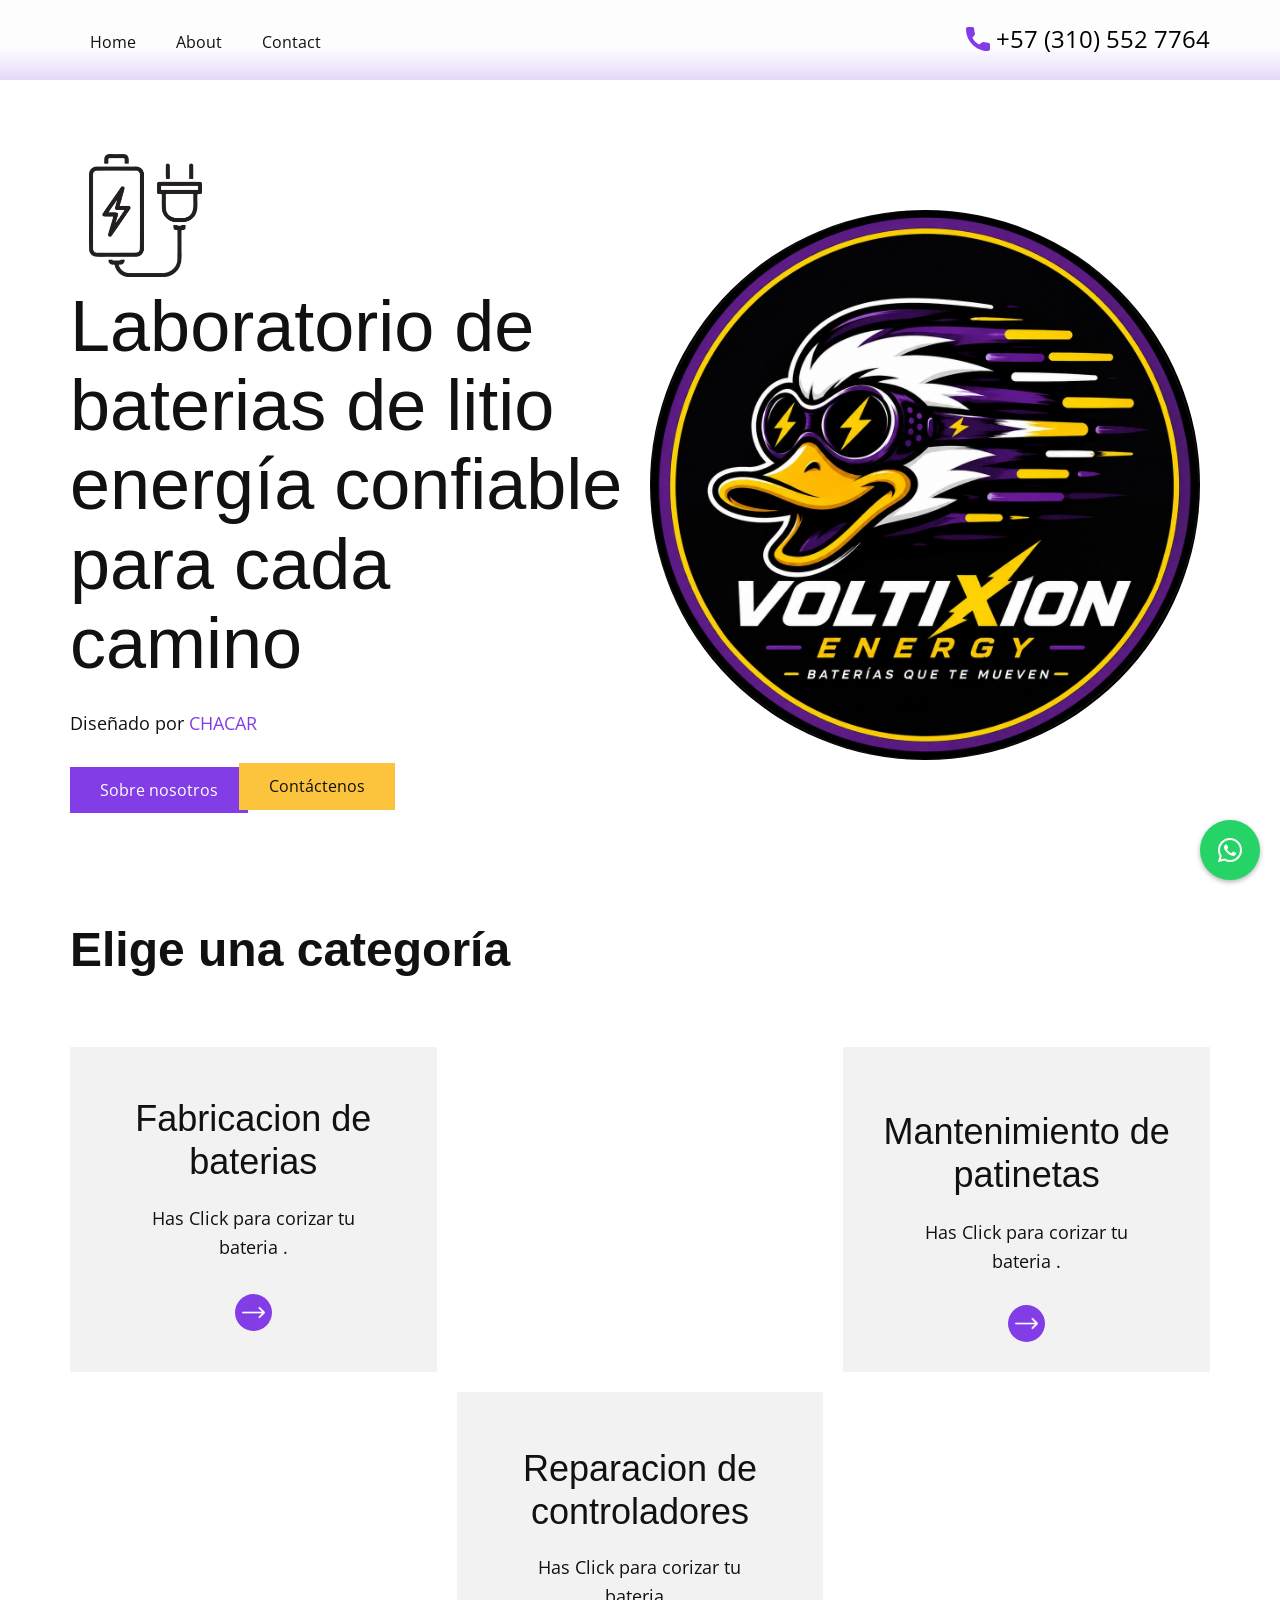
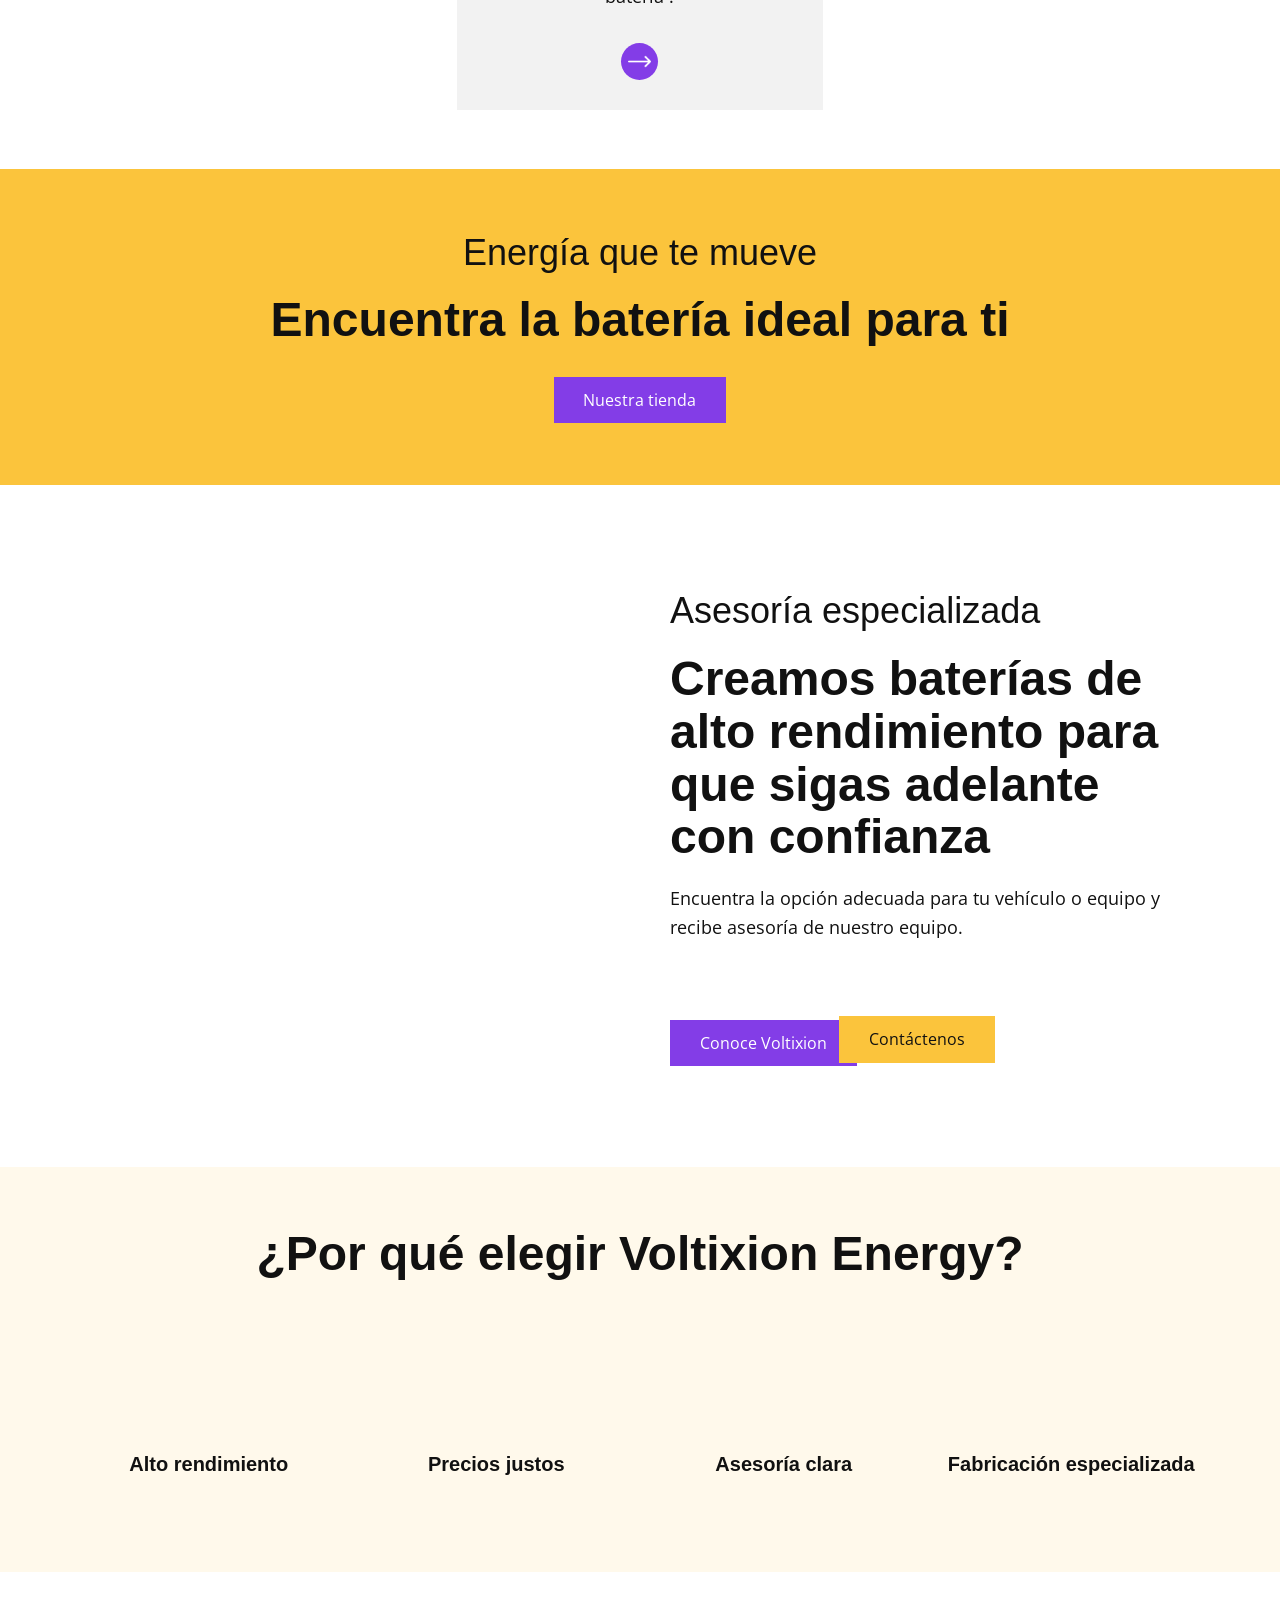
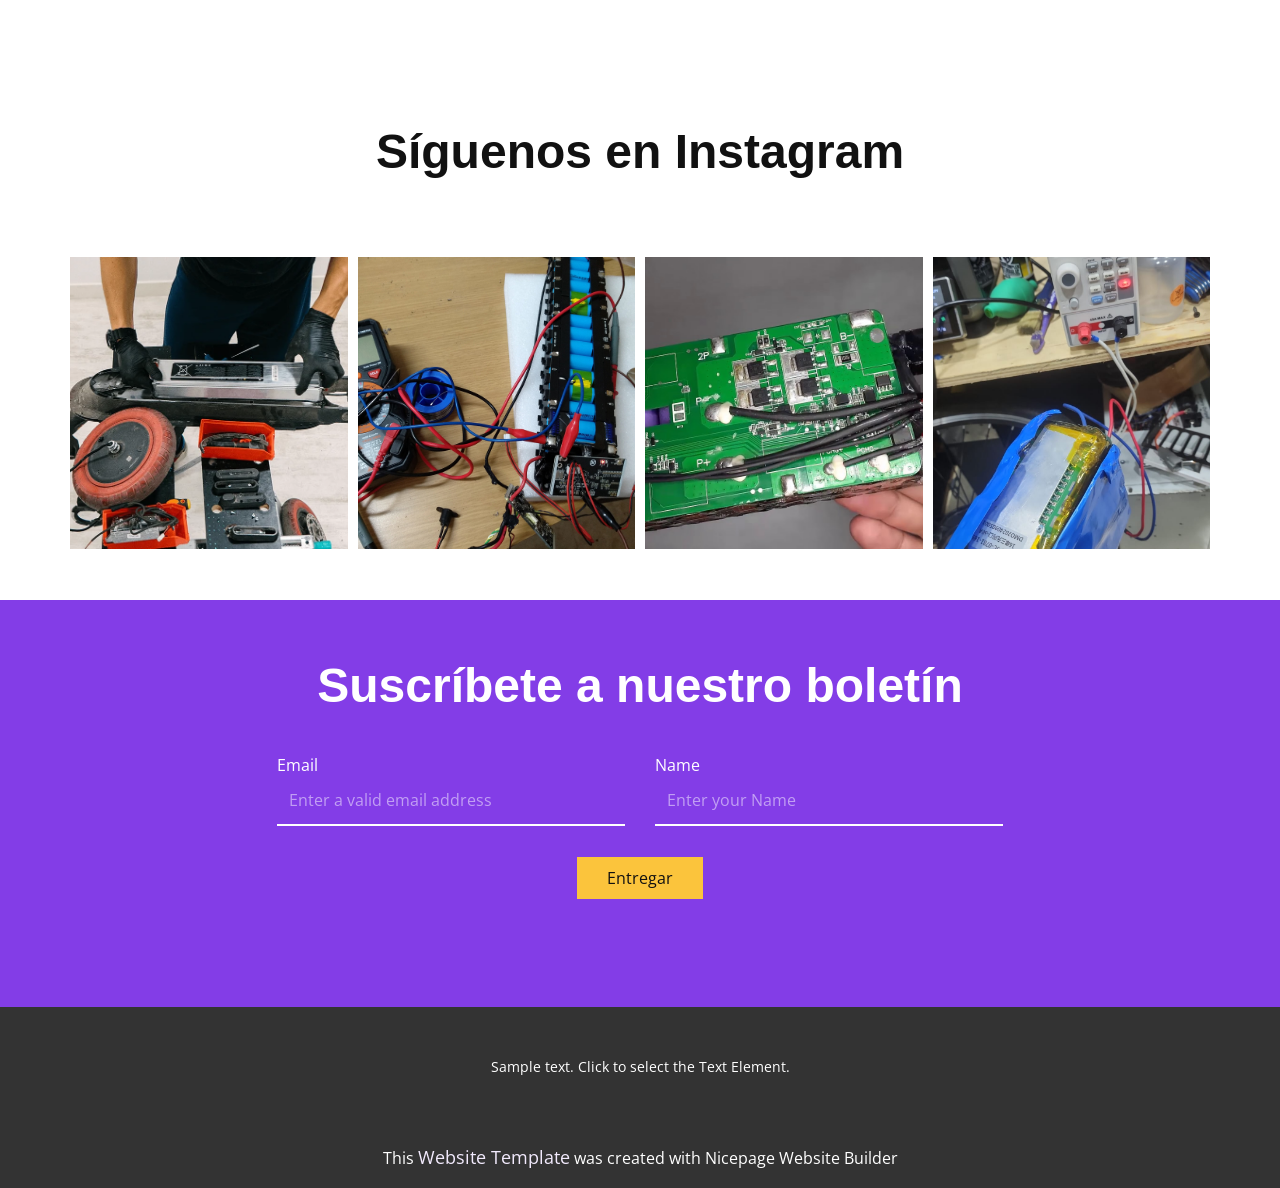
<file: index.html>
<!DOCTYPE html>
<html style="font-size: 16px;" lang="es"><head>
    <meta name="viewport" content="width=device-width, initial-scale=1.0">
    <meta charset="utf-8">
    <meta name="keywords" content="Para todas las necesidades de tu mejor amigo, Elige una categoría, Oferta de fin de temporada, ¡Oferta de fin de temporada!, Por qué los dueños de mascotas nos aman, Síguenos en Instagram, Suscríbete a nuestro boletín">
    <meta name="description" content="">
    <title>Casa</title>
    <link rel="stylesheet" href="nicepage.css" media="screen">
<link rel="stylesheet" href="index.css" media="screen">
    <script class="u-script" type="text/javascript" src="jquery.js" defer=""></script>
    <script class="u-script" type="text/javascript" src="nicepage.js" defer=""></script>
    <meta name="generator" content="Nicepage 8.8.2, nicepage.com">
    
    
    
    
    
    
    
    
    
    <link id="u-page-google-font" rel="stylesheet" href="https://fonts.googleapis.com/css2?display=swap&amp;family=Roboto:ital,wght@0,100;0,200;0,300;0,400;0,500;0,600;0,700;0,800;0,900;1,100;1,200;1,300;1,400;1,500;1,600;1,700;1,800;1,900&amp;family=Open+Sans:ital,wght@0,300;0,400;0,500;0,600;0,700;0,800;1,300;1,400;1,500;1,600;1,700;1,800">
    <script type="application/ld+json">{
		"@context": "http://schema.org",
		"@type": "Organization",
		"name": ""
}</script>
    <meta name="theme-color" content="#833de7">
    <meta property="og:title" content="Casa">
    <meta property="og:type" content="website">
  <meta name="referrer" content="origin"><meta data-intl-tel-input-cdn-path="intlTelInput/"></head>
  <body data-home-page="Casa.html" data-home-page-title="Casa" data-path-to-root="./" data-include-products="false" class="u-body u-clearfix u-xl-mode" data-lang="es"><header class="u-clearfix u-gradient u-header u-header" id="sec-919a"><div class="u-clearfix u-sheet u-valign-middle u-sheet-1">
        <nav class="u-menu u-menu-one-level u-offcanvas u-menu-1" role="navigation" aria-label="Menu navigation">
          <div class="menu-collapse" style="font-size: 1rem; letter-spacing: 0px;">
            <a class="u-button-style u-custom-left-right-menu-spacing u-custom-padding-bottom u-custom-text-hover-color u-custom-top-bottom-menu-spacing u-hamburger-link u-nav-link u-text-active-palette-1-base u-text-hover-palette-2-base" href="#" tabindex="-1" aria-label="Open menu" aria-controls="6c05">
              <svg class="u-svg-link" viewBox="0 0 24 24"><use xlink:href="#menu-hamburger"></use></svg>
              <svg class="u-svg-content" version="1.1" id="menu-hamburger" viewBox="0 0 16 16" x="0px" y="0px" xmlns:xlink="http://www.w3.org/1999/xlink" xmlns="http://www.w3.org/2000/svg"><g><rect y="1" width="16" height="2"></rect><rect y="7" width="16" height="2"></rect><rect y="13" width="16" height="2"></rect>
</g></svg>
            </a>
          </div>
          <div class="u-custom-menu u-nav-container">
            <ul class="u-nav u-unstyled u-nav-1" role="menubar"><li class="u-nav-item" role="none"><a class="u-button-style u-nav-link u-text-active-palette-1-base u-text-hover-palette-3-base u-nav-link-2" href="./" role="menuitem">Home</a>
</li><li class="u-nav-item" role="none"><a class="u-button-style u-nav-link u-text-active-palette-1-base u-text-hover-palette-3-base u-nav-link-2" href="Acerca-de.html" role="menuitem">About</a>
</li><li class="u-nav-item" role="none"><a class="u-button-style u-nav-link u-text-active-palette-1-base u-text-hover-palette-3-base u-nav-link-2" href="Contacto.html" role="menuitem">Contact</a>
</li></ul>
          </div>
          <div class="u-custom-menu u-nav-container-collapse" id="6c05" role="region" aria-label="Menu panel">
            <div class="u-black u-container-style u-inner-container-layout u-opacity u-opacity-95 u-sidenav">
              <div class="u-inner-container-layout u-sidenav-overflow">
                <div class="u-menu-close" tabindex="-1" aria-label="Close menu"></div>
                <ul class="u-align-center u-nav u-popupmenu-items u-unstyled u-nav-2"><li class="u-nav-item"><a class="u-button-style u-nav-link" href="./">Home</a>
</li><li class="u-nav-item"><a class="u-button-style u-nav-link" href="Acerca-de.html">About</a>
</li><li class="u-nav-item"><a class="u-button-style u-nav-link" href="Contacto.html">Contact</a>
</li></ul>
              </div>
            </div>
            <div class="u-black u-menu-overlay u-opacity u-opacity-70"></div>
          </div>
        </nav>
        <a href="#" class="u-active-none u-btn u-btn-rectangle u-button-style u-hover-none u-none u-text-black u-btn-1"><span class="u-icon u-text-palette-1-base"><svg class="u-svg-content" viewBox="0 0 405.333 405.333" x="0px" y="0px" style="width: 1em; height: 1em;"><path d="M373.333,266.88c-25.003,0-49.493-3.904-72.704-11.563c-11.328-3.904-24.192-0.896-31.637,6.699l-46.016,34.752    c-52.8-28.181-86.592-61.952-114.389-114.368l33.813-44.928c8.512-8.512,11.563-20.971,7.915-32.64    C142.592,81.472,138.667,56.96,138.667,32c0-17.643-14.357-32-32-32H32C14.357,0,0,14.357,0,32    c0,205.845,167.488,373.333,373.333,373.333c17.643,0,32-14.357,32-32V298.88C405.333,281.237,390.976,266.88,373.333,266.88z"></path></svg></span>&nbsp;+57 (310) 552 7764
        </a>
      </div></header>
    <section class="u-clearfix u-section-1" id="block-1">
      <div class="u-clearfix u-sheet u-valign-middle-lg u-valign-middle-md u-valign-middle-sm u-valign-middle-xs u-sheet-1">
        <div class="data-layout-selected u-clearfix u-expanded-width u-layout-wrap u-layout-wrap-1">
          <div class="u-layout">
            <div class="u-layout-row">
              <div class="u-container-align-center-sm u-container-align-center-xs u-container-style u-layout-cell u-size-30 u-layout-cell-1">
                <div class="u-container-layout u-valign-bottom-sm u-valign-bottom-xs u-valign-middle-lg u-valign-middle-md u-container-layout-1">
                  <img class="u-image u-image-contain u-image-default u-preserve-proportions u-image-1" src="images/black-and-white-icon-of-battery-with-plug-for-charging-vector.jpg" alt="" data-image-width="901" data-image-height="980">
                  <h1 class="u-align-center-sm u-align-center-xs u-align-left-lg u-align-left-md u-align-left-xl u-text u-text-1">Laboratorio de baterias de litio<br>energía confiable para cada camino 
                  </h1>
                  <p class="u-align-center-sm u-align-center-xs u-align-left-lg u-align-left-md u-align-left-xl u-text u-text-2">Diseñado por&nbsp;<span class="u-text-palette-1-base">CHACAR</span>
                  </p>
                  <a href="#" class="u-align-center-sm u-align-center-xs u-align-left-lg u-align-left-md u-align-left-xl u-border-none u-btn u-button-style u-btn-1">Sobre nosotros</a>
                  <a href="#" class="u-align-center-sm u-align-center-xs u-align-left-lg u-align-left-md u-align-left-xl u-border-hover-palette-1-base u-border-none u-btn u-button-style u-palette-3-base u-btn-2">Contáctenos</a>
                </div>
              </div>
              <div class="u-container-style u-layout-cell u-size-30 u-layout-cell-2">
                <div class="u-container-layout u-valign-middle-lg u-valign-middle-md u-valign-middle-sm u-valign-middle-xs u-container-layout-2">
                  <div class="u-image u-image-circle u-preserve-proportions u-image-2" alt="" data-image-width="1254" data-image-height="1254" data-animation-name="customAnimationIn" data-animation-duration="2000" data-animation-delay="0"></div>
                </div>
              </div>
            </div>
          </div>
        </div>
      </div>
    </section>
    <section class="u-clearfix u-container-align-center-sm u-container-align-center-xs u-section-2" id="block-2">
      <div class="u-clearfix u-sheet u-sheet-1">
        <h2 class="u-align-center-sm u-align-center-xs u-text u-text-default u-text-1"> Elige una categoría</h2>
        <div class="data-layout-selected u-clearfix u-expanded-width u-gutter-20 u-layout-wrap u-layout-wrap-1">
          <div class="u-layout">
            <div class="u-layout-col">
              <div class="u-size-30">
                <div class="u-layout-row">
                  <div class="u-container-style u-grey-5 u-layout-cell u-size-20 u-layout-cell-1">
                    <div class="u-container-layout u-valign-middle-lg u-valign-middle-md u-valign-middle-sm u-valign-middle-xs u-container-layout-1">
                      <h3 class="u-align-center u-text u-text-default u-text-2">Fabricacion de baterias </h3>
                      <p class="u-align-center u-text u-text-3">Has Click para corizar tu bateria .</p><span class="u-align-center u-file-icon u-icon u-icon-circle u-palette-1-base u-text-white u-icon-1"><img src="images/4.png" alt=""></span>
                    </div>
                  </div>
                  <div class="u-container-align-center u-container-style u-image u-layout-cell u-size-20 u-image-1" data-image-width="432" data-image-height="462" data-animation-name="customAnimationIn" data-animation-duration="2000" data-animation-delay="0">
                    <div class="u-container-layout u-container-layout-2"></div>
                  </div>
                  <div class="u-container-align-center u-container-style u-grey-5 u-layout-cell u-size-20 u-layout-cell-3">
                    <div class="u-container-layout u-valign-middle-lg u-valign-middle-md u-valign-middle-sm u-valign-middle-xs u-container-layout-3">
                      <h3 class="u-align-center u-text u-text-default u-text-4">Mantenimiento de patinetas</h3>
                      <p class="u-align-center u-text u-text-5"> Has Click para corizar tu bateria .</p><span class="u-align-center u-file-icon u-icon u-icon-circle u-palette-1-base u-text-white u-icon-2"><img src="images/4.png" alt=""></span>
                    </div>
                  </div>
                </div>
              </div>
              <div class="u-size-30">
                <div class="u-layout-row">
                  <div class="u-container-align-center u-container-style u-image u-layout-cell u-size-20 u-image-2" data-image-width="1537" data-image-height="2048" data-animation-name="customAnimationIn" data-animation-duration="2000" data-animation-delay="0">
                    <div class="u-container-layout u-container-layout-4"></div>
                  </div>
                  <div class="u-container-style u-grey-5 u-layout-cell u-size-20 u-layout-cell-5">
                    <div class="u-container-layout u-valign-middle-lg u-valign-middle-md u-valign-middle-sm u-valign-middle-xs u-container-layout-5">
                      <h3 class="u-align-center u-text u-text-default u-text-6">Reparacion de controladores</h3>
                      <p class="u-align-center u-text u-text-7"> Has Click para corizar tu bateria .</p><span class="u-align-center u-file-icon u-icon u-icon-circle u-palette-1-base u-text-white u-icon-3"><img src="images/4.png" alt=""></span>
                    </div>
                  </div>
                  <div class="u-container-align-center u-container-style u-image u-layout-cell u-size-20 u-image-3" data-image-width="479" data-image-height="640" data-animation-name="customAnimationIn" data-animation-duration="2000" data-animation-delay="0">
                    <div class="u-container-layout u-container-layout-6"></div>
                  </div>
                </div>
              </div>
            </div>
          </div>
        </div>
      </div>
    </section>
    <section class="u-clearfix u-container-align-center u-palette-3-base u-section-3" id="block-3">
      <div class="u-clearfix u-sheet u-valign-middle u-sheet-1">
        <h3 class="u-align-center u-text u-text-default u-text-1"> Energía que te mueve</h3>
        <h2 class="u-align-center u-text u-text-default u-text-2"> Encuentra la batería ideal para ti</h2>
        <a href="#" class="u-align-center u-btn u-button-style u-btn-1">Nuestra tienda</a>
      </div>
    </section>
    <section class="u-clearfix u-section-4" id="block-4">
      <div class="u-clearfix u-sheet u-sheet-1">
        <div class="data-layout-selected u-clearfix u-expanded-width u-layout-wrap u-layout-wrap-1">
          <div class="u-layout">
            <div class="u-layout-row">
              <div class="u-container-style u-layout-cell u-size-30 u-layout-cell-1">
                <div class="u-container-layout u-valign-middle-lg u-valign-middle-md u-valign-middle-xl u-valign-top-sm u-valign-top-xs u-container-layout-1">
                  <div class="u-image u-image-circle u-preserve-proportions u-image-1" alt="" data-image-width="1536" data-image-height="1024" data-animation-name="customAnimationIn" data-animation-duration="2000" data-animation-delay="0"></div>
                </div>
              </div>
              <div class="u-container-align-center-sm u-container-align-center-xs u-container-align-left-xl u-container-style u-layout-cell u-size-30 u-layout-cell-2">
                <div class="u-container-layout u-valign-bottom-sm u-valign-bottom-xs u-valign-middle-lg u-valign-middle-md u-valign-middle-xl u-container-layout-2">
                  <h3 class="u-align-center-sm u-align-center-xs u-align-left-lg u-align-left-md u-align-left-xl u-text u-text-default u-text-1"> Asesoría especializada</h3>
                  <h2 class="u-align-center-sm u-align-center-xs u-align-left-lg u-align-left-md u-align-left-xl u-text u-text-2"> Creamos baterías de alto rendimiento para que sigas adelante con confianza</h2>
                  <p class="u-align-center-sm u-align-center-xs u-align-left-lg u-align-left-md u-align-left-xl u-text u-text-default u-text-3"> Encuentra la opción adecuada para tu vehículo o equipo y recibe asesoría de nuestro equipo.</p>
                  <a href="#" class="u-align-center-sm u-align-center-xs u-align-left-lg u-align-left-md u-align-left-xl u-border-none u-btn u-button-style u-btn-1"> Conoce Voltixion</a>
                  <a href="#" class="u-align-center-sm u-align-center-xs u-align-left-lg u-align-left-md u-align-left-xl u-border-hover-palette-1-base u-border-none u-btn u-button-style u-palette-3-base u-btn-2">Contáctenos</a>
                </div>
              </div>
            </div>
          </div>
        </div>
      </div>
    </section>
    <section class="u-clearfix u-container-align-center u-palette-3-light-3 u-section-5" id="block-5">
      <div class="u-clearfix u-sheet u-valign-middle-md u-valign-middle-sm u-valign-middle-xs u-sheet-1">
        <h2 class="u-align-center u-text u-text-default u-text-1"> ¿Por qué elegir Voltixion Energy?</h2>
        <div class="u-expanded-width u-list u-list-1">
          <div class="u-repeater u-repeater-1">
            <div class="u-container-style u-list-item u-repeater-item">
              <div class="u-container-layout u-similar-container u-valign-middle-lg u-valign-middle-md u-valign-middle-sm u-valign-middle-xs u-container-layout-1"><span class="u-file-icon u-icon u-icon-1" data-animation-name="customAnimationIn" data-animation-duration="1000" data-animation-delay="0"><img src="images/3937026.png" alt=""></span>
                <h5 class="u-text u-text-default u-text-2"> Alto rendimiento</h5>
              </div>
            </div>
            <div class="u-container-style u-list-item u-repeater-item">
              <div class="u-container-layout u-similar-container u-valign-middle-lg u-valign-middle-md u-valign-middle-sm u-valign-middle-xs u-container-layout-2"><span class="u-file-icon u-icon u-icon-2" data-animation-name="customAnimationIn" data-animation-duration="2000" data-animation-delay="0"><img src="images/13341111.png" alt=""></span>
                <h5 class="u-text u-text-default u-text-3"> Precios justos</h5>
              </div>
            </div>
            <div class="u-container-style u-list-item u-repeater-item">
              <div class="u-container-layout u-similar-container u-valign-middle-lg u-valign-middle-md u-valign-middle-sm u-valign-middle-xs u-container-layout-3"><span class="u-file-icon u-icon u-icon-3" data-animation-name="customAnimationIn" data-animation-duration="1000" data-animation-delay="0"><img src="images/518456.png" alt=""></span>
                <h5 class="u-text u-text-default u-text-4"> Asesoría clara</h5>
              </div>
            </div>
            <div class="u-container-style u-list-item u-repeater-item">
              <div class="u-container-layout u-similar-container u-valign-middle-lg u-valign-middle-md u-valign-middle-sm u-valign-middle-xs u-container-layout-4"><span class="u-file-icon u-icon u-icon-4" data-animation-name="customAnimationIn" data-animation-duration="1000" data-animation-delay="0"><img src="images/11126193.png" alt=""></span>
                <h5 class="u-text u-text-default u-text-5"> Fabricación especializada</h5>
              </div>
            </div>
          </div>
        </div>
      </div>
    </section>
    <section class="u-clearfix u-container-align-center u-section-6" id="block-6">
      <div class="u-clearfix u-sheet u-valign-middle-sm u-valign-middle-xs u-sheet-1"><span class="u-align-center u-file-icon u-icon u-icon-circle u-palette-1-base u-text-white u-icon-1" data-animation-name="customAnimationIn" data-animation-duration="2000" data-animation-delay="0"><img src="images/1384031-9613a010.png" alt=""></span>
        <h2 class="u-align-center u-text u-text-default u-text-1"> Síguenos en Instagram</h2>
        <div class="u-expanded-width u-list u-list-1">
          <div class="u-repeater u-repeater-1">
            <div class="u-container-style u-image u-list-item u-repeater-item u-image-1" data-image-width="1100" data-image-height="619">
              <div class="u-container-layout u-similar-container u-container-layout-1"></div>
            </div>
            <div class="u-container-style u-image u-list-item u-repeater-item u-image-2" data-image-width="500" data-image-height="375">
              <div class="u-container-layout u-similar-container u-container-layout-2"></div>
            </div>
            <div class="u-container-style u-image u-list-item u-repeater-item u-image-3" data-image-width="1280" data-image-height="720">
              <div class="u-container-layout u-similar-container u-container-layout-3"></div>
            </div>
            <div class="u-container-style u-image u-list-item u-repeater-item u-image-4" data-image-width="900" data-image-height="1600">
              <div class="u-container-layout u-similar-container u-container-layout-4"></div>
            </div>
          </div>
        </div>
      </div>
    </section>
    <section class="u-clearfix u-container-align-center u-palette-1-base u-section-7" id="block-7">
      <div class="u-clearfix u-sheet u-valign-middle-sm u-valign-middle-xs u-sheet-1">
        <h2 class="u-align-center u-text u-text-default u-text-1"> Suscríbete a nuestro boletín</h2>
        <div class="u-form u-form-1">
          <form action="https://service.nicepagesrv.com/form/v4/form-process" class="u-clearfix u-form-spacing-30 u-form-vertical u-inner-form" source="email" name="form" style="padding: 10px;">
            <div class="u-form-email u-form-group u-form-partition-factor-2">
              <label for="email-950a" class="u-label">Email</label>
              <input type="email" placeholder="Enter a valid email address" id="email-950a" name="email" class="u-border-2 u-border-no-left u-border-no-right u-border-no-top u-border-white u-input u-input-rectangle u-none" required="">
            </div>
            <div class="u-form-group u-form-name u-form-partition-factor-2">
              <label for="name-950a" class="u-label">Name</label>
              <input type="text" placeholder="Enter your Name" id="name-950a" name="name" class="u-border-2 u-border-no-left u-border-no-right u-border-no-top u-border-white u-input u-input-rectangle u-none" required="">
            </div>
            <div class="u-align-center u-form-group u-form-submit">
              <a href="#" class="u-border-none u-btn u-btn-submit u-button-style u-palette-3-base u-btn-1">Entregar</a>
              <input type="submit" value="submit" class="u-form-control-hidden">
            </div>
            <div class="u-form-send-message u-form-send-success">Gracias! Tu mensaje ha sido enviado.</div>
            <div class="u-form-send-error u-form-send-message">No se puede enviar su mensaje. Por favor, corrija los errores y vuelva a intentarlo.</div>
            <input type="hidden" value="" name="recaptchaResponse">
            <input type="hidden" name="formServices" value="63289838-2c12-2bce-fc68-1cdf9e0ab45a">
          </form>
        </div>
      </div>
    </section>
    
    
    
    <footer class="u-align-center u-clearfix u-container-align-center u-footer u-grey-80 u-footer" id="sec-e7b4"><div class="u-clearfix u-sheet u-sheet-1">
        <p class="u-small-text u-text u-text-variant u-text-1">Sample text. Click to select the Text Element.</p>
      </div></footer>
    <section class="u-backlink u-clearfix u-grey-80"> This <a href="https://nicepage.com/website-templates">Website Template</a> was created with Nicepage Website Builder 
    </section>




<link rel="stylesheet" href="https://cdn.jsdelivr.net/npm/bootstrap-icons@1.10.5/font/bootstrap-icons.css">

<a href="https://wa.me/573105527764?text=Hola%2C%20estoy%20buscando%20informaci%C3%B3n" target=”_blank” class="whatsapp-btn">
  <i class="bi bi-whatsapp"></i>
</a>



	  
</body></html>
</file>
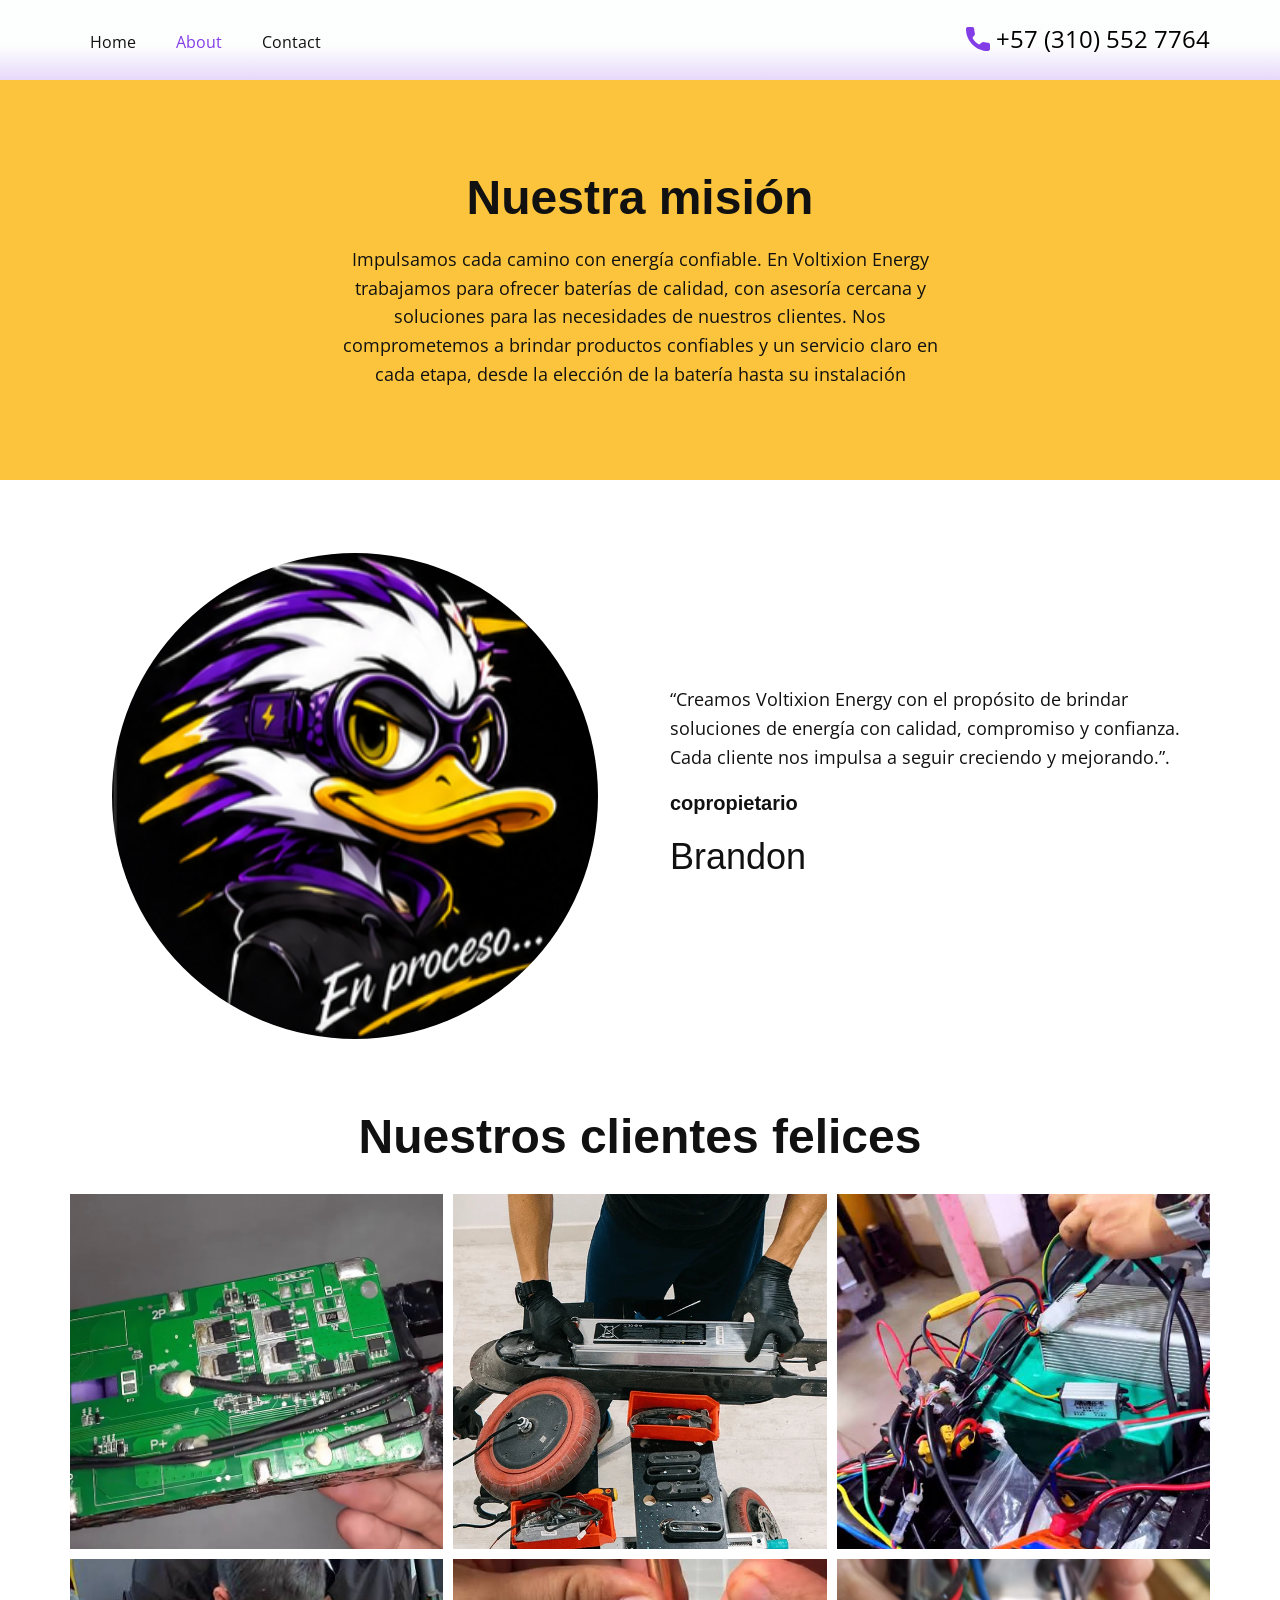
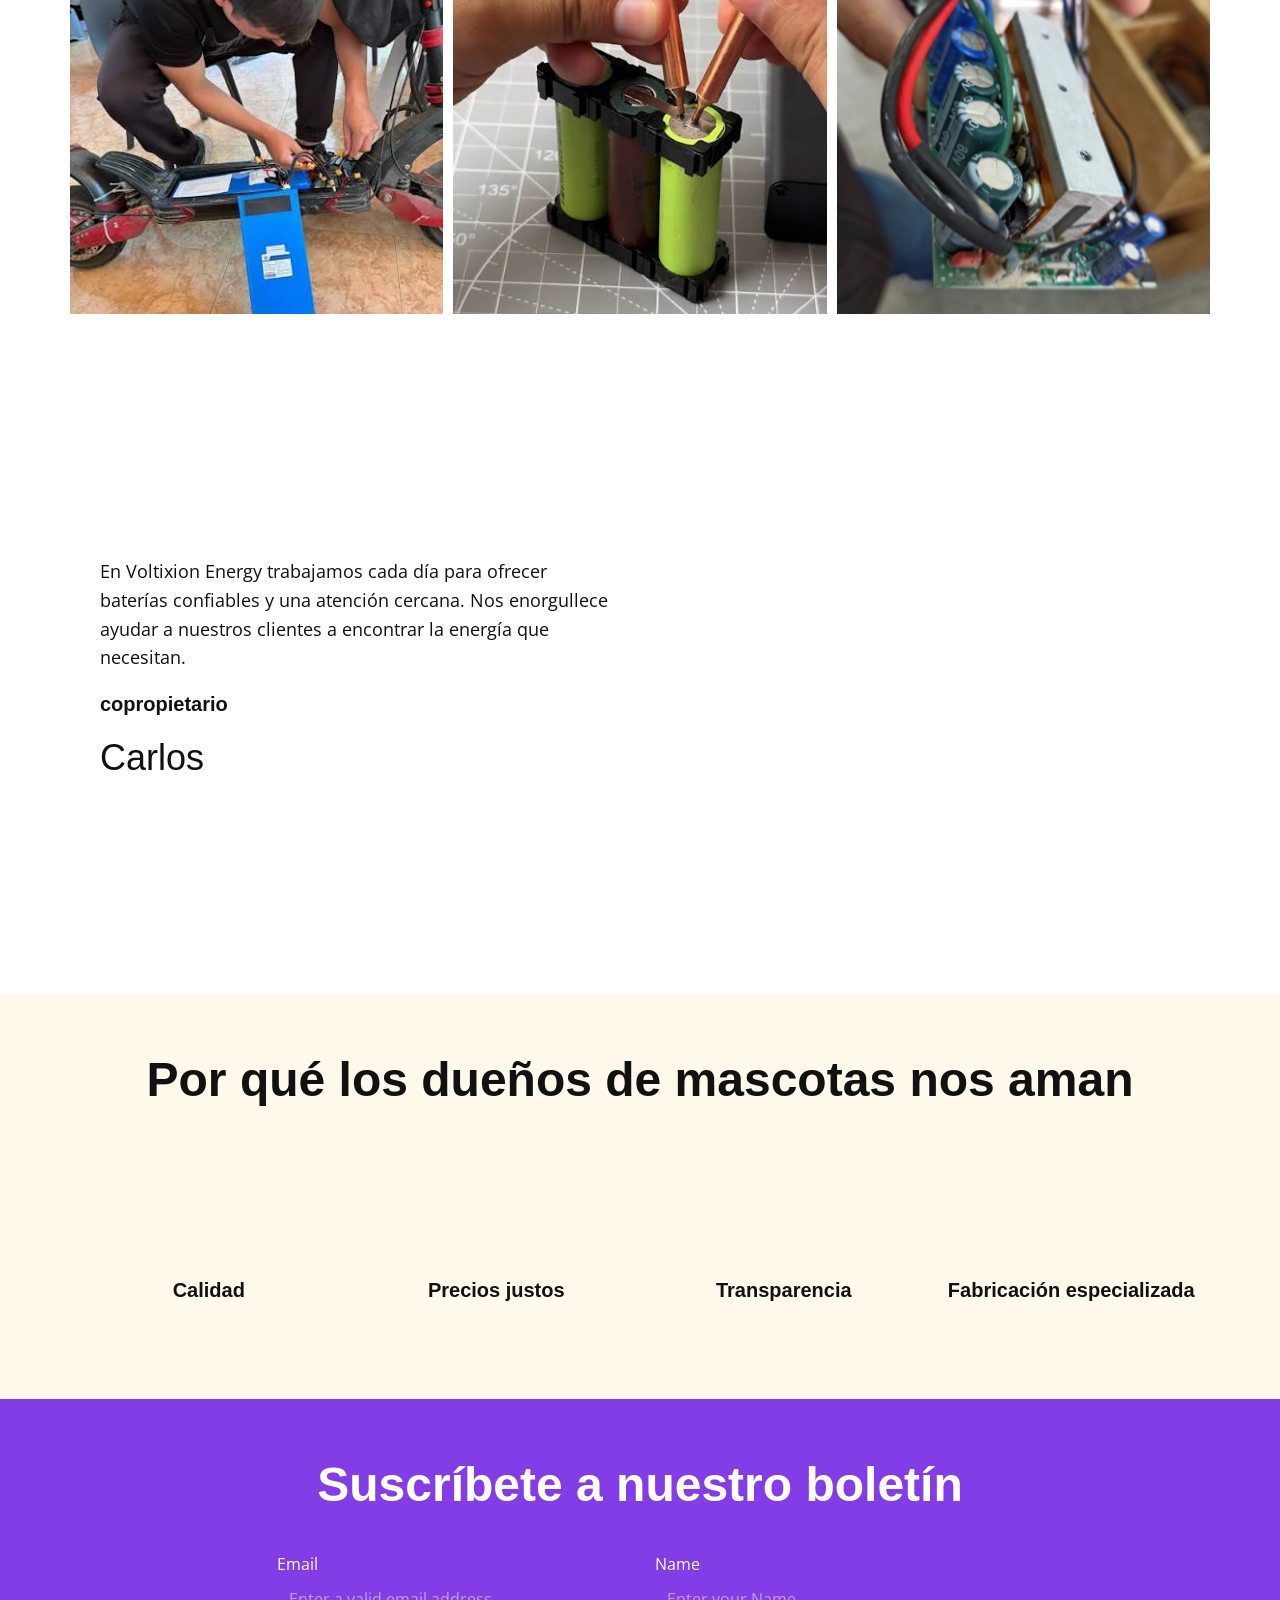
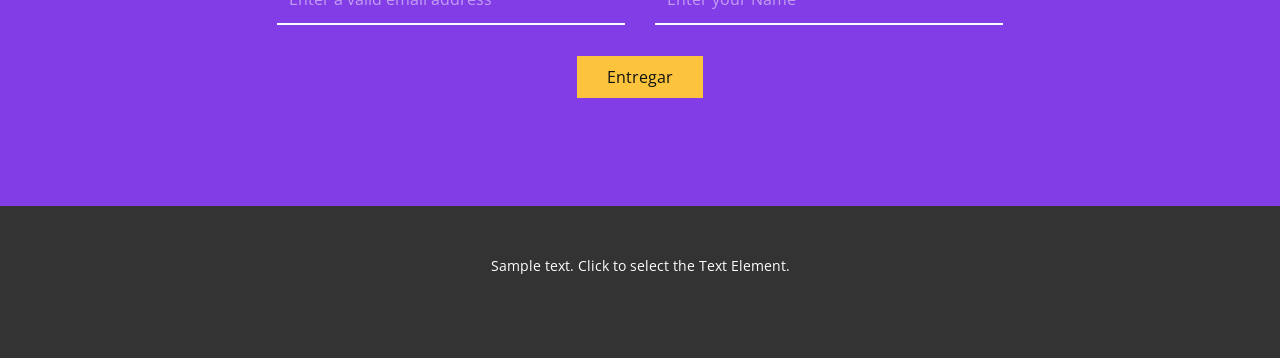
<file: Acerca-de.html>
<!DOCTYPE html>
<html style="font-size: 16px;" lang="es"><head>
    <meta name="viewport" content="width=device-width, initial-scale=1.0">
    <meta charset="utf-8">
    <meta name="keywords" content="Nuestra misión, Nuestros clientes felices, Por qué los dueños de mascotas nos aman, Síguenos en Instagram, Suscríbete a nuestro boletín">
    <meta name="description" content="">
    <title>Acerca de</title>
    <link rel="stylesheet" href="nicepage.css" media="screen">
<link rel="stylesheet" href="Acerca-de.css" media="screen">
    <script class="u-script" type="text/javascript" src="jquery.js" defer=""></script>
    <script class="u-script" type="text/javascript" src="nicepage.js" defer=""></script>
    <meta name="generator" content="Nicepage 8.8.2, nicepage.com">
    
    
    
    
    
    
    
    
    <link id="u-page-google-font" rel="stylesheet" href="https://fonts.googleapis.com/css2?display=swap&amp;family=Roboto:ital,wght@0,100;0,200;0,300;0,400;0,500;0,600;0,700;0,800;0,900;1,100;1,200;1,300;1,400;1,500;1,600;1,700;1,800;1,900&amp;family=Open+Sans:ital,wght@0,300;0,400;0,500;0,600;0,700;0,800;1,300;1,400;1,500;1,600;1,700;1,800">
    <script type="application/ld+json">{
		"@context": "http://schema.org",
		"@type": "Organization",
		"name": ""
}</script>
    <meta name="theme-color" content="#833de7">
    <meta property="og:title" content="Acerca de">
    <meta property="og:type" content="website">
  <meta name="referrer" content="origin"><meta data-intl-tel-input-cdn-path="intlTelInput/"></head>
  <body data-path-to-root="./" data-include-products="false" class="u-body u-clearfix u-xl-mode" data-lang="es"><header class="u-clearfix u-gradient u-header u-header" id="sec-919a"><div class="u-clearfix u-sheet u-valign-middle u-sheet-1">
        <nav class="u-menu u-menu-one-level u-offcanvas u-menu-1" role="navigation" aria-label="Menu navigation">
          <div class="menu-collapse" style="font-size: 1rem; letter-spacing: 0px;">
            <a class="u-button-style u-custom-left-right-menu-spacing u-custom-padding-bottom u-custom-text-hover-color u-custom-top-bottom-menu-spacing u-hamburger-link u-nav-link u-text-active-palette-1-base u-text-hover-palette-2-base" href="#" tabindex="-1" aria-label="Open menu" aria-controls="6c05">
              <svg class="u-svg-link" viewBox="0 0 24 24"><use xlink:href="#menu-hamburger"></use></svg>
              <svg class="u-svg-content" version="1.1" id="menu-hamburger" viewBox="0 0 16 16" x="0px" y="0px" xmlns:xlink="http://www.w3.org/1999/xlink" xmlns="http://www.w3.org/2000/svg"><g><rect y="1" width="16" height="2"></rect><rect y="7" width="16" height="2"></rect><rect y="13" width="16" height="2"></rect>
</g></svg>
            </a>
          </div>
          <div class="u-custom-menu u-nav-container">
            <ul class="u-nav u-unstyled u-nav-1" role="menubar"><li class="u-nav-item" role="none"><a class="u-button-style u-nav-link u-text-active-palette-1-base u-text-hover-palette-3-base u-nav-link-2" href="./" role="menuitem">Home</a>
</li><li class="u-nav-item" role="none"><a class="u-button-style u-nav-link u-text-active-palette-1-base u-text-hover-palette-3-base u-nav-link-2" href="Acerca-de.html" role="menuitem">About</a>
</li><li class="u-nav-item" role="none"><a class="u-button-style u-nav-link u-text-active-palette-1-base u-text-hover-palette-3-base u-nav-link-2" href="Contacto.html" role="menuitem">Contact</a>
</li></ul>
          </div>
          <div class="u-custom-menu u-nav-container-collapse" id="6c05" role="region" aria-label="Menu panel">
            <div class="u-black u-container-style u-inner-container-layout u-opacity u-opacity-95 u-sidenav">
              <div class="u-inner-container-layout u-sidenav-overflow">
                <div class="u-menu-close" tabindex="-1" aria-label="Close menu"></div>
                <ul class="u-align-center u-nav u-popupmenu-items u-unstyled u-nav-2"><li class="u-nav-item"><a class="u-button-style u-nav-link" href="./">Home</a>
</li><li class="u-nav-item"><a class="u-button-style u-nav-link" href="Acerca-de.html">About</a>
</li><li class="u-nav-item"><a class="u-button-style u-nav-link" href="Contacto.html">Contact</a>
</li></ul>
              </div>
            </div>
            <div class="u-black u-menu-overlay u-opacity u-opacity-70"></div>
          </div>
        </nav>
        <a href="#" class="u-active-none u-btn u-btn-rectangle u-button-style u-hover-none u-none u-text-black u-btn-1"><span class="u-icon u-text-palette-1-base"><svg class="u-svg-content" viewBox="0 0 405.333 405.333" x="0px" y="0px" style="width: 1em; height: 1em;"><path d="M373.333,266.88c-25.003,0-49.493-3.904-72.704-11.563c-11.328-3.904-24.192-0.896-31.637,6.699l-46.016,34.752    c-52.8-28.181-86.592-61.952-114.389-114.368l33.813-44.928c8.512-8.512,11.563-20.971,7.915-32.64    C142.592,81.472,138.667,56.96,138.667,32c0-17.643-14.357-32-32-32H32C14.357,0,0,14.357,0,32    c0,205.845,167.488,373.333,373.333,373.333c17.643,0,32-14.357,32-32V298.88C405.333,281.237,390.976,266.88,373.333,266.88z"></path></svg></span>&nbsp;+57 (310) 552 7764
        </a>
      </div></header>
    <section class="u-clearfix u-container-align-center u-palette-3-base u-section-1" id="block-1">
      <div class="u-clearfix u-sheet u-valign-middle-lg u-valign-middle-md u-valign-middle-sm u-valign-middle-xs u-sheet-1">
        <h2 class="u-align-center u-text u-text-default u-text-1">Nuestra misión</h2>
        <p class="u-align-center u-text u-text-2"> Impulsamos cada camino con energía confiable. En Voltixion Energy trabajamos para ofrecer baterías de calidad, con asesoría cercana y soluciones para las necesidades de nuestros clientes. Nos comprometemos a brindar productos confiables y un servicio claro en cada etapa, desde la elección de la batería hasta su instalación</p>
      </div>
    </section>
    <section class="u-clearfix u-section-2" id="block-2">
      <div class="u-clearfix u-sheet u-valign-bottom u-sheet-1">
        <div class="data-layout-selected u-clearfix u-expanded-width u-layout-wrap u-layout-wrap-1">
          <div class="u-layout">
            <div class="u-layout-row">
              <div class="u-container-style u-layout-cell u-size-30 u-layout-cell-1">
                <div class="u-container-layout u-valign-middle u-container-layout-1">
                  <div class="u-image u-image-circle u-preserve-proportions u-image-1" alt="" data-image-width="296" data-image-height="316" data-animation-name="customAnimationIn" data-animation-duration="2000" data-animation-delay="0"></div>
                </div>
              </div>
              <div class="u-container-align-center-sm u-container-align-center-xs u-container-align-left-lg u-container-align-left-md u-container-align-left-xl u-container-style u-layout-cell u-size-30 u-layout-cell-2">
                <div class="u-container-layout u-valign-middle-lg u-valign-middle-md u-valign-middle-sm u-valign-middle-xs u-container-layout-2">
                  <p class="u-align-center-sm u-align-center-xs u-align-left-lg u-align-left-md u-align-left-xl u-text u-text-default u-text-1"> “​​Creamos Voltixion Energy con el propósito de brindar soluciones de energía con calidad, compromiso y confianza. Cada cliente nos impulsa a seguir creciendo y mejorando.”.<br style="">
                  </p>
                  <h5 class="u-align-center-sm u-align-center-xs u-align-left-lg u-align-left-md u-align-left-xl u-text u-text-default u-text-2">copropietario</h5>
                  <h3 class="u-align-center-sm u-align-center-xs u-align-left-lg u-align-left-md u-align-left-xl u-text u-text-default u-text-3">Brandon </h3>
                </div>
              </div>
            </div>
          </div>
        </div>
      </div>
    </section>
    <section class="u-clearfix u-container-align-center u-section-3" id="block-3">
      <div class="u-clearfix u-sheet u-sheet-1">
        <h2 class="u-align-center u-text u-text-default u-text-1"> Nuestros clientes felices</h2>
        <div class="u-expanded-width u-gallery u-layout-grid u-lightbox u-no-transition u-show-text-none u-gallery-1">
          <div class="u-gallery-inner u-gallery-inner-1">
            <div class="u-effect-hover-zoom u-gallery-item">
              <div class="u-back-slide" data-image-width="1280" data-image-height="720">
                <img class="u-back-image u-expanded" src="images/maxresdefault.jpg">
              </div>
              <div class="u-over-slide u-shading u-over-slide-1"></div>
            </div>
            <div class="u-effect-hover-zoom u-gallery-item">
              <div class="u-back-slide" data-image-width="1100" data-image-height="619">
                <img class="u-back-image u-expanded" src="images/DSC05563_1_42b7ce3b-17dc-42ee-b923-96cf88e9eb70.webp">
              </div>
              <div class="u-over-slide u-shading u-over-slide-2"></div>
            </div>
            <div class="u-effect-hover-zoom u-gallery-item">
              <div class="u-back-slide" data-image-width="479" data-image-height="640">
                <img class="u-back-image u-expanded" src="images/images1.jpg">
              </div>
              <div class="u-over-slide u-shading u-over-slide-3"></div>
            </div>
            <div class="u-effect-hover-zoom u-gallery-item">
              <div class="u-back-slide" data-image-width="387" data-image-height="516">
                <img class="u-back-image u-expanded" src="images/images2.jpg">
              </div>
              <div class="u-over-slide u-shading u-over-slide-4"></div>
            </div>
            <div class="u-effect-hover-zoom u-gallery-item">
              <div class="u-back-slide" data-image-width="432" data-image-height="462">
                <img class="u-back-image u-expanded" src="images/images.jpg">
              </div>
              <div class="u-over-slide u-shading u-over-slide-5"></div>
            </div>
            <div class="u-effect-hover-zoom u-gallery-item">
              <div class="u-back-slide" data-image-width="1537" data-image-height="2048">
                <img class="u-back-image u-expanded" src="images/IMG_20210510_094941-rotated.jpg">
              </div>
              <div class="u-over-slide u-shading u-over-slide-6"></div>
            </div>
          </div>
        </div>
      </div>
    </section>
    <section class="u-clearfix u-section-4" id="block-4">
      <div class="u-clearfix u-sheet u-valign-middle-xl u-sheet-1">
        <div class="data-layout-selected u-clearfix u-expanded-width u-layout-wrap u-layout-wrap-1">
          <div class="u-layout">
            <div class="u-layout-row">
              <div class="u-container-align-center-sm u-container-align-center-xs u-container-align-left-lg u-container-align-left-md u-container-align-left-xl u-container-style u-layout-cell u-size-30 u-layout-cell-1">
                <div class="u-container-layout u-valign-middle-lg u-valign-middle-md u-valign-middle-sm u-valign-middle-xs u-container-layout-1">
                  <p class="u-align-center-sm u-align-center-xs u-align-left-lg u-align-left-md u-align-left-xl u-text u-text-default u-text-1"> En Voltixion Energy trabajamos cada día para ofrecer baterías confiables y una atención cercana. Nos enorgullece ayudar a nuestros clientes a encontrar la energía que necesitan.<br style="">
                  </p>
                  <h5 class="u-align-center-sm u-align-center-xs u-align-left-lg u-align-left-md u-align-left-xl u-text u-text-default u-text-2">copropietario</h5>
                  <h3 class="u-align-center-sm u-align-center-xs u-align-left-lg u-align-left-md u-align-left-xl u-text u-text-default u-text-3">Carlos </h3>
                </div>
              </div>
              <div class="u-container-style u-layout-cell u-size-30 u-layout-cell-2">
                <div class="u-container-layout u-valign-middle u-container-layout-2">
                  <div class="u-image u-image-circle u-preserve-proportions u-image-1" alt="" data-image-width="1254" data-image-height="1254" data-animation-name="customAnimationIn" data-animation-duration="2000" data-animation-delay="0"></div>
                </div>
              </div>
            </div>
          </div>
        </div>
      </div>
    </section>
    <section class="u-clearfix u-container-align-center u-palette-3-light-3 u-section-5" id="block-5">
      <div class="u-clearfix u-sheet u-valign-middle-md u-valign-middle-sm u-valign-middle-xs u-sheet-1">
        <h2 class="u-align-center u-text u-text-default u-text-1"> Por qué los dueños de mascotas nos aman</h2>
        <div class="u-expanded-width u-list u-list-1">
          <div class="u-repeater u-repeater-1">
            <div class="u-container-align-center u-container-style u-list-item u-repeater-item">
              <div class="u-container-layout u-similar-container u-valign-middle u-container-layout-1"><span class="u-file-icon u-icon u-icon-1" data-animation-name="customAnimationIn" data-animation-duration="1000" data-animation-delay="0"><img src="images/3937026.png" alt=""></span>
                <h5 class="u-text u-text-default u-text-2"> Calidad</h5>
              </div>
            </div>
            <div class="u-container-style u-list-item u-repeater-item">
              <div class="u-container-layout u-similar-container u-valign-middle u-container-layout-2"><span class="u-file-icon u-icon u-icon-2" data-animation-name="customAnimationIn" data-animation-duration="2000" data-animation-delay="0"><img src="images/13341111.png" alt=""></span>
                <h5 class="u-text u-text-default u-text-3"> Precios justos</h5>
              </div>
            </div>
            <div class="u-container-style u-list-item u-repeater-item">
              <div class="u-container-layout u-similar-container u-valign-middle u-container-layout-3"><span class="u-file-icon u-icon u-icon-3" data-animation-name="customAnimationIn" data-animation-duration="1000" data-animation-delay="0"><img src="images/518456.png" alt=""></span>
                <h5 class="u-text u-text-default u-text-4"> Transparencia</h5>
              </div>
            </div>
            <div class="u-container-style u-list-item u-repeater-item">
              <div class="u-container-layout u-similar-container u-valign-middle u-container-layout-4"><span class="u-file-icon u-icon u-icon-4" data-animation-name="customAnimationIn" data-animation-duration="1000" data-animation-delay="0"><img src="images/11126193.png" alt=""></span>
                <h5 class="u-text u-text-default u-text-5"> Fabricación especializada</h5>
              </div>
            </div>
          </div>
        </div>
      </div>
    </section>
    <section class="u-clearfix u-container-align-center u-palette-1-base u-section-6" id="block-7">
      <div class="u-clearfix u-sheet u-valign-middle-sm u-valign-middle-xs u-sheet-1">
        <h2 class="u-align-center u-text u-text-default u-text-1"> Suscríbete a nuestro boletín</h2>
        <div class="u-form u-form-1">
          <form action="https://service.nicepagesrv.com/form/v4/form-process" class="u-clearfix u-form-spacing-30 u-form-vertical u-inner-form" source="email" name="form" style="padding: 10px;">
            <div class="u-form-email u-form-group u-form-partition-factor-2">
              <label for="email-950a" class="u-label">Email</label>
              <input type="email" placeholder="Enter a valid email address" id="email-950a" name="email" class="u-border-2 u-border-no-left u-border-no-right u-border-no-top u-border-white u-input u-input-rectangle u-none" required="">
            </div>
            <div class="u-form-group u-form-name u-form-partition-factor-2">
              <label for="name-950a" class="u-label">Name</label>
              <input type="text" placeholder="Enter your Name" id="name-950a" name="name" class="u-border-2 u-border-no-left u-border-no-right u-border-no-top u-border-white u-input u-input-rectangle u-none" required="">
            </div>
            <div class="u-align-center u-form-group u-form-submit">
              <a href="#" class="u-border-none u-btn u-btn-submit u-button-style u-palette-3-base u-btn-1">Entregar</a>
              <input type="submit" value="submit" class="u-form-control-hidden">
            </div>
            <div class="u-form-send-message u-form-send-success">Gracias! Tu mensaje ha sido enviado.</div>
            <div class="u-form-send-error u-form-send-message">No se puede enviar su mensaje. Por favor, corrija los errores y vuelva a intentarlo.</div>
            <input type="hidden" value="" name="recaptchaResponse">
            <input type="hidden" name="formServices" value="63289838-2c12-2bce-fc68-1cdf9e0ab45a">
          </form>
        </div>
      </div>
    </section>
    
    
    
    <footer class="u-align-center u-clearfix u-container-align-center u-footer u-grey-80 u-footer" id="sec-e7b4"><div class="u-clearfix u-sheet u-sheet-1">
        <p class="u-small-text u-text u-text-variant u-text-1">Sample text. Click to select the Text Element.</p>
      </div></footer>
    <section class="u-backlink u-clearfix u-grey-80"></section>
  
</body></html>
</file>
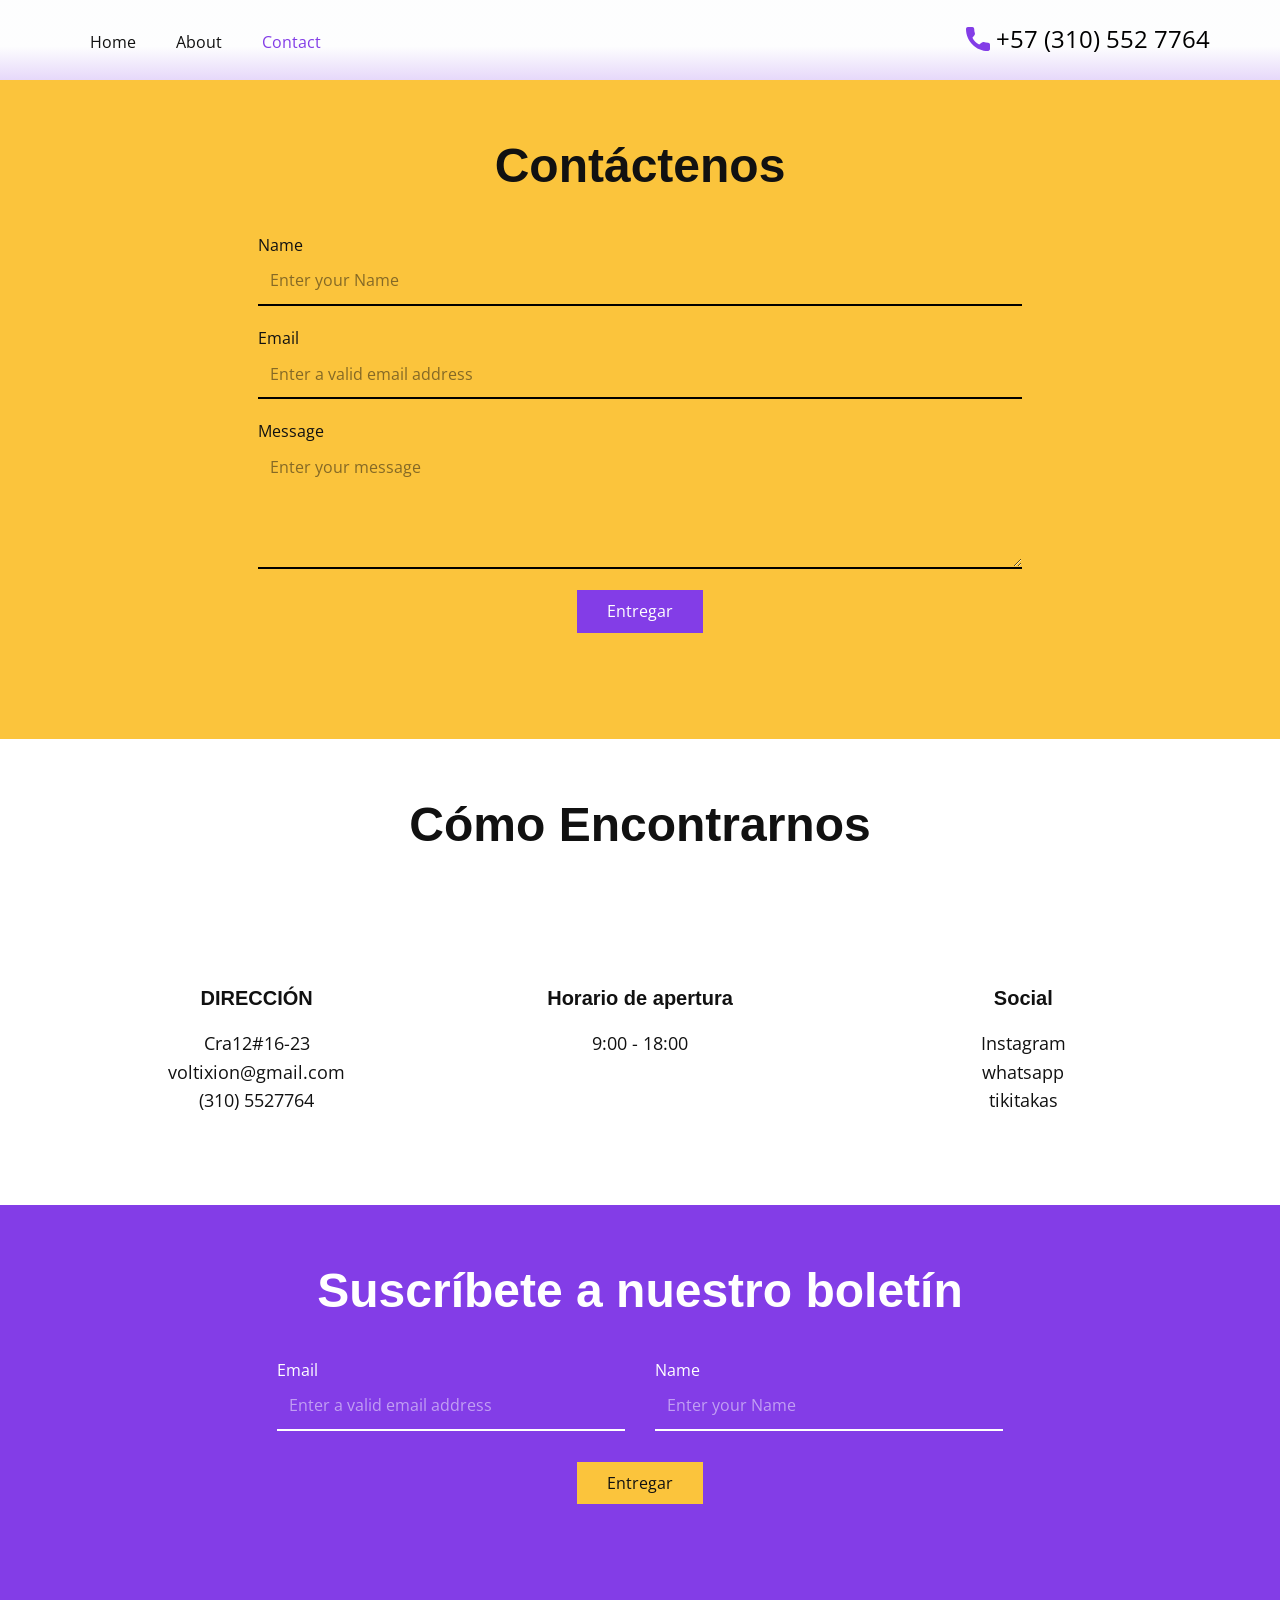
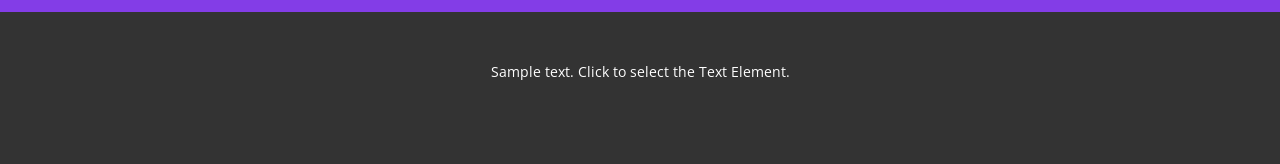
<file: Contacto.html>
<!DOCTYPE html>
<html style="font-size: 16px;" lang="es"><head>
    <meta name="viewport" content="width=device-width, initial-scale=1.0">
    <meta charset="utf-8">
    <meta name="keywords" content="Contáctenos, Cómo Encontrarnos, Síguenos en Instagram, Suscríbete a nuestro boletín">
    <meta name="description" content="">
    <title>Contacto</title>
    <link rel="stylesheet" href="nicepage.css" media="screen">
<link rel="stylesheet" href="Contacto.css" media="screen">
    <script class="u-script" type="text/javascript" src="jquery.js" defer=""></script>
    <script class="u-script" type="text/javascript" src="nicepage.js" defer=""></script>
    <meta name="generator" content="Nicepage 8.8.2, nicepage.com">
    
    
    
    
    
    <link id="u-page-google-font" rel="stylesheet" href="https://fonts.googleapis.com/css2?display=swap&amp;family=Roboto:ital,wght@0,100;0,200;0,300;0,400;0,500;0,600;0,700;0,800;0,900;1,100;1,200;1,300;1,400;1,500;1,600;1,700;1,800;1,900&amp;family=Open+Sans:ital,wght@0,300;0,400;0,500;0,600;0,700;0,800;1,300;1,400;1,500;1,600;1,700;1,800">
    <script type="application/ld+json">{
		"@context": "http://schema.org",
		"@type": "Organization",
		"name": ""
}</script>
    <meta name="theme-color" content="#833de7">
    <meta property="og:title" content="Contacto">
    <meta property="og:type" content="website">
  <meta name="referrer" content="origin"><meta data-intl-tel-input-cdn-path="intlTelInput/"></head>
  <body data-path-to-root="./" data-include-products="false" class="u-body u-clearfix u-xl-mode" data-lang="es"><header class="u-clearfix u-gradient u-header u-header" id="sec-919a"><div class="u-clearfix u-sheet u-valign-middle u-sheet-1">
        <nav class="u-menu u-menu-one-level u-offcanvas u-menu-1" role="navigation" aria-label="Menu navigation">
          <div class="menu-collapse" style="font-size: 1rem; letter-spacing: 0px;">
            <a class="u-button-style u-custom-left-right-menu-spacing u-custom-padding-bottom u-custom-text-hover-color u-custom-top-bottom-menu-spacing u-hamburger-link u-nav-link u-text-active-palette-1-base u-text-hover-palette-2-base" href="#" tabindex="-1" aria-label="Open menu" aria-controls="6c05">
              <svg class="u-svg-link" viewBox="0 0 24 24"><use xlink:href="#menu-hamburger"></use></svg>
              <svg class="u-svg-content" version="1.1" id="menu-hamburger" viewBox="0 0 16 16" x="0px" y="0px" xmlns:xlink="http://www.w3.org/1999/xlink" xmlns="http://www.w3.org/2000/svg"><g><rect y="1" width="16" height="2"></rect><rect y="7" width="16" height="2"></rect><rect y="13" width="16" height="2"></rect>
</g></svg>
            </a>
          </div>
          <div class="u-custom-menu u-nav-container">
            <ul class="u-nav u-unstyled u-nav-1" role="menubar"><li class="u-nav-item" role="none"><a class="u-button-style u-nav-link u-text-active-palette-1-base u-text-hover-palette-3-base u-nav-link-2" href="./" role="menuitem">Home</a>
</li><li class="u-nav-item" role="none"><a class="u-button-style u-nav-link u-text-active-palette-1-base u-text-hover-palette-3-base u-nav-link-2" href="Acerca-de.html" role="menuitem">About</a>
</li><li class="u-nav-item" role="none"><a class="u-button-style u-nav-link u-text-active-palette-1-base u-text-hover-palette-3-base u-nav-link-2" href="Contacto.html" role="menuitem">Contact</a>
</li></ul>
          </div>
          <div class="u-custom-menu u-nav-container-collapse" id="6c05" role="region" aria-label="Menu panel">
            <div class="u-black u-container-style u-inner-container-layout u-opacity u-opacity-95 u-sidenav">
              <div class="u-inner-container-layout u-sidenav-overflow">
                <div class="u-menu-close" tabindex="-1" aria-label="Close menu"></div>
                <ul class="u-align-center u-nav u-popupmenu-items u-unstyled u-nav-2"><li class="u-nav-item"><a class="u-button-style u-nav-link" href="./">Home</a>
</li><li class="u-nav-item"><a class="u-button-style u-nav-link" href="Acerca-de.html">About</a>
</li><li class="u-nav-item"><a class="u-button-style u-nav-link" href="Contacto.html">Contact</a>
</li></ul>
              </div>
            </div>
            <div class="u-black u-menu-overlay u-opacity u-opacity-70"></div>
          </div>
        </nav>
        <a href="#" class="u-active-none u-btn u-btn-rectangle u-button-style u-hover-none u-none u-text-black u-btn-1"><span class="u-icon u-text-palette-1-base"><svg class="u-svg-content" viewBox="0 0 405.333 405.333" x="0px" y="0px" style="width: 1em; height: 1em;"><path d="M373.333,266.88c-25.003,0-49.493-3.904-72.704-11.563c-11.328-3.904-24.192-0.896-31.637,6.699l-46.016,34.752    c-52.8-28.181-86.592-61.952-114.389-114.368l33.813-44.928c8.512-8.512,11.563-20.971,7.915-32.64    C142.592,81.472,138.667,56.96,138.667,32c0-17.643-14.357-32-32-32H32C14.357,0,0,14.357,0,32    c0,205.845,167.488,373.333,373.333,373.333c17.643,0,32-14.357,32-32V298.88C405.333,281.237,390.976,266.88,373.333,266.88z"></path></svg></span>&nbsp;+57 (310) 552 7764
        </a>
      </div></header>
    <section class="u-clearfix u-container-align-center u-palette-3-base u-section-1" id="block-1">
      <div class="u-clearfix u-sheet u-sheet-1">
        <h2 class="u-align-center u-text u-text-default u-text-1">Contáctenos</h2>
        <div class="u-form u-form-1">
          <form action="https://service.nicepagesrv.com/form/v4/form-process" class="u-clearfix u-form-spacing-20 u-form-vertical u-inner-form" source="email" name="form-1" style="padding: 10px;">
            <div class="u-form-group u-form-name">
              <label for="name-bece" class="u-label">Name</label>
              <input type="text" placeholder="Enter your Name" id="name-bece" name="name" class="u-border-2 u-border-black u-border-no-left u-border-no-right u-border-no-top u-input u-input-rectangle u-none" required="">
            </div>
            <div class="u-form-email u-form-group">
              <label for="email-bece" class="u-label">Email</label>
              <input type="email" placeholder="Enter a valid email address" id="email-bece" name="email" class="u-border-2 u-border-black u-border-no-left u-border-no-right u-border-no-top u-input u-input-rectangle u-none" required="">
            </div>
            <div class="u-form-group u-form-message">
              <label for="message-bece" class="u-label">Message</label>
              <textarea placeholder="Enter your message" rows="4" cols="50" id="message-bece" name="message" class="u-border-2 u-border-black u-border-no-left u-border-no-right u-border-no-top u-input u-input-rectangle u-none" required=""></textarea>
            </div>
            <div class="u-align-center u-form-group u-form-submit">
              <a href="#" class="u-btn u-btn-submit u-button-style">Entregar</a>
              <input type="submit" value="submit" class="u-form-control-hidden">
            </div>
            <div class="u-form-send-message u-form-send-success">Gracias! Tu mensaje ha sido enviado.</div>
            <div class="u-form-send-error u-form-send-message">No se puede enviar su mensaje. Por favor, corrija los errores y vuelva a intentarlo.</div>
            <input type="hidden" value="" name="recaptchaResponse">
            <input type="hidden" name="formServices" value="63289838-2c12-2bce-fc68-1cdf9e0ab45a">
          </form>
        </div>
      </div>
    </section>
    <section class="u-clearfix u-container-align-center u-section-2" id="block-2">
      <div class="u-clearfix u-sheet u-sheet-1">
        <h2 class="u-align-center u-text u-text-default u-text-1"> Cómo Encontrarnos</h2>
        <div class="u-expanded-width u-list u-list-1">
          <div class="u-repeater u-repeater-1">
            <div class="u-container-style u-list-item u-repeater-item">
              <div class="u-container-layout u-similar-container u-valign-top u-container-layout-1"><span class="u-align-center u-icon u-icon-circle u-palette-1-base u-text-white u-icon-1" data-animation-name="customAnimationIn" data-animation-duration="1000" data-animation-delay="0"><svg class="u-svg-link" preserveAspectRatio="xMidYMin slice" viewBox="0 0 60 60" style=""><use xlink:href="#svg-dfdc"></use></svg><svg class="u-svg-content" viewBox="0 0 60 60" x="0px" y="0px" id="svg-dfdc" style="enable-background:new 0 0 60 60;"><g><path d="M14,36.182h14v-10H14V36.182z M16,34.182v-3h10v3H16z M26,28.182v1H16v-1H26z"></path><path d="M14,40.182v12h14v-12H14z M20,42.182v3h-4v-3H20z M16,47.182h4v3h-4V47.182z M22,50.182v-3h4v3H22z M26,45.182h-4v-3h4
		V45.182z"></path><path d="M32,36.182h14v-10H32V36.182z M34,34.182v-1h10v1H34z M44,28.182v3H34v-3H44z"></path><path d="M59,48.182c-0.553,0-1,0.448-1,1v1h-1v-1c0-0.552-0.447-1-1-1s-1,0.448-1,1v1h-1V29.978
		c0.521,0.234,1.073,0.363,1.626,0.363c1.073,0,2.139-0.436,2.927-1.284c0.76-0.818,1.145-1.925,1.057-3.038
		c-0.089-1.112-0.644-2.145-1.522-2.833L32.722,3.345L30,0.818L27.343,3.29L1.913,23.186c-0.879,0.688-1.434,1.721-1.522,2.833
		c-0.088,1.113,0.297,2.22,1.057,3.038c1.194,1.286,3.021,1.61,4.553,0.922v20.204H5v-1c0-0.552-0.447-1-1-1s-1,0.448-1,1v1H2v-1
		c0-0.552-0.447-1-1-1s-1,0.448-1,1v9c0,0.552,0.447,1,1,1s1-0.448,1-1v-1h1v1c0,0.552,0.447,1,1,1s1-0.448,1-1v-1h1v2h26h14h8v-2h1
		v1c0,0.552,0.447,1,1,1s1-0.448,1-1v-1h1v1c0,0.552,0.447,1,1,1s1-0.448,1-1v-9C60,48.63,59.553,48.182,59,48.182z M2.912,27.695
		c-0.385-0.415-0.572-0.954-0.527-1.518c0.045-0.564,0.314-1.067,0.761-1.416L28.64,4.811l1.361-1.265l1.424,1.319l25.43,19.896
		c0.446,0.349,0.716,0.852,0.761,1.416c0.045,0.564-0.143,1.104-0.527,1.518c-0.708,0.762-1.861,0.858-2.686,0.223L54,27.608v0
		l-24-18.5l-23.61,18.2l-0.001,0.001l-0.791,0.609C4.772,28.553,3.62,28.457,2.912,27.695z M2,55.182v-3h1v3H2z M5,55.182v-3h1v3H5z
		 M34,57.182v-15h10v15H34z M52,57.182h-6v-17H32v17H8V28.591l22-16.959l22,16.959V57.182z M54,55.182v-3h1v3H54z M57,55.182v-3h1v3
		H57z"></path>
</g></svg></span>
                <h5 class="u-align-center u-text u-text-default u-text-2">DIRECCIÓN</h5>
                <p class="u-align-center u-text u-text-default u-text-3"> Cra12#16-23<br>voltixion@gmail.com<br style="">(310) 5527764
                </p>
              </div>
            </div>
            <div class="u-container-style u-list-item u-repeater-item">
              <div class="u-container-layout u-similar-container u-valign-top u-container-layout-2"><span class="u-align-center u-icon u-icon-circle u-palette-1-base u-text-white u-icon-2" data-animation-name="customAnimationIn" data-animation-duration="1000" data-animation-delay="0"><svg class="u-svg-link" preserveAspectRatio="xMidYMin slice" viewBox="0 0 60 60" style=""><use xlink:href="#svg-100a"></use></svg><svg class="u-svg-content" viewBox="0 0 60 60" x="0px" y="0px" id="svg-100a" style="enable-background:new 0 0 60 60;"><g><path d="M30,0C13.458,0,0,13.458,0,30s13.458,30,30,30s30-13.458,30-30S46.542,0,30,0z M30,58C14.561,58,2,45.439,2,30
		S14.561,2,30,2s28,12.561,28,28S45.439,58,30,58z"></path><path d="M30,6c-0.552,0-1,0.447-1,1v23H14c-0.552,0-1,0.447-1,1s0.448,1,1,1h16c0.552,0,1-0.447,1-1V7C31,6.447,30.552,6,30,6z"></path>
</g></svg></span>
                <h5 class="u-align-center u-text u-text-default u-text-4">Horario de apertura</h5>
                <p class="u-align-center u-text u-text-default u-text-5"> 9:00&nbsp;-&nbsp;18:00</p>
              </div>
            </div>
            <div class="u-container-align-center u-container-style u-list-item u-repeater-item">
              <div class="u-container-layout u-similar-container u-valign-top u-container-layout-3"><span class="u-align-center u-icon u-icon-circle u-palette-1-base u-text-white u-icon-3" data-animation-name="customAnimationIn" data-animation-duration="2000" data-animation-delay="0"><svg class="u-svg-link" preserveAspectRatio="xMidYMin slice" viewBox="0 0 51.997 51.997" style=""><use xlink:href="#svg-1a0e"></use></svg><svg class="u-svg-content" viewBox="0 0 51.997 51.997" x="0px" y="0px" id="svg-1a0e" style="enable-background:new 0 0 51.997 51.997;"><g><path d="M51.911,16.242C51.152,7.888,45.239,1.827,37.839,1.827c-4.93,0-9.444,2.653-11.984,6.905
		c-2.517-4.307-6.846-6.906-11.697-6.906c-7.399,0-13.313,6.061-14.071,14.415c-0.06,0.369-0.306,2.311,0.442,5.478
		c1.078,4.568,3.568,8.723,7.199,12.013l18.115,16.439l18.426-16.438c3.631-3.291,6.121-7.445,7.199-12.014
		C52.216,18.553,51.97,16.611,51.911,16.242z M49.521,21.261c-0.984,4.172-3.265,7.973-6.59,10.985L25.855,47.481L9.072,32.25
		c-3.331-3.018-5.611-6.818-6.596-10.99c-0.708-2.997-0.417-4.69-0.416-4.701l0.015-0.101C2.725,9.139,7.806,3.826,14.158,3.826
		c4.687,0,8.813,2.88,10.771,7.515l0.921,2.183l0.921-2.183c1.927-4.564,6.271-7.514,11.069-7.514
		c6.351,0,11.433,5.313,12.096,12.727C49.938,16.57,50.229,18.264,49.521,21.261z"></path><path d="M15.999,7.904c-5.514,0-10,4.486-10,10c0,0.553,0.447,1,1,1s1-0.447,1-1c0-4.411,3.589-8,8-8c0.553,0,1-0.447,1-1
		S16.551,7.904,15.999,7.904z"></path>
</g></svg></span>
                <h5 class="u-align-center u-text u-text-default u-text-6">Social</h5>
                <p class="u-align-center u-text u-text-default u-text-7">Instagram<br>whatsapp<br>tikitakas 
                </p>
              </div>
            </div>
          </div>
        </div>
      </div>
    </section>
    <section class="u-clearfix u-container-align-center u-palette-1-base u-section-3" id="block-4">
      <div class="u-clearfix u-sheet u-valign-middle-sm u-valign-middle-xs u-sheet-1">
        <h2 class="u-align-center u-text u-text-default u-text-1"> Suscríbete a nuestro boletín</h2>
        <div class="u-form u-form-1">
          <form action="https://service.nicepagesrv.com/form/v4/form-process" class="u-clearfix u-form-spacing-30 u-form-vertical u-inner-form" source="email" name="form" style="padding: 10px;">
            <div class="u-form-email u-form-group u-form-partition-factor-2">
              <label for="email-950a" class="u-label">Email</label>
              <input type="email" placeholder="Enter a valid email address" id="email-950a" name="email" class="u-border-2 u-border-no-left u-border-no-right u-border-no-top u-border-white u-input u-input-rectangle u-none" required="">
            </div>
            <div class="u-form-group u-form-name u-form-partition-factor-2">
              <label for="name-950a" class="u-label">Name</label>
              <input type="text" placeholder="Enter your Name" id="name-950a" name="name" class="u-border-2 u-border-no-left u-border-no-right u-border-no-top u-border-white u-input u-input-rectangle u-none" required="">
            </div>
            <div class="u-align-center u-form-group u-form-submit">
              <a href="#" class="u-border-none u-btn u-btn-submit u-button-style u-palette-3-base u-btn-1">Entregar</a>
              <input type="submit" value="submit" class="u-form-control-hidden">
            </div>
            <div class="u-form-send-message u-form-send-success">Gracias! Tu mensaje ha sido enviado.</div>
            <div class="u-form-send-error u-form-send-message">No se puede enviar su mensaje. Por favor, corrija los errores y vuelva a intentarlo.</div>
            <input type="hidden" value="" name="recaptchaResponse">
            <input type="hidden" name="formServices" value="63289838-2c12-2bce-fc68-1cdf9e0ab45a">
          </form>
        </div>
      </div>
    </section>
    
    
    
    <footer class="u-align-center u-clearfix u-container-align-center u-footer u-grey-80 u-footer" id="sec-e7b4"><div class="u-clearfix u-sheet u-sheet-1">
        <p class="u-small-text u-text u-text-variant u-text-1">Sample text. Click to select the Text Element.</p>
      </div></footer>
    <section class="u-backlink u-clearfix u-grey-80"></section>
  
</body></html>
</file>
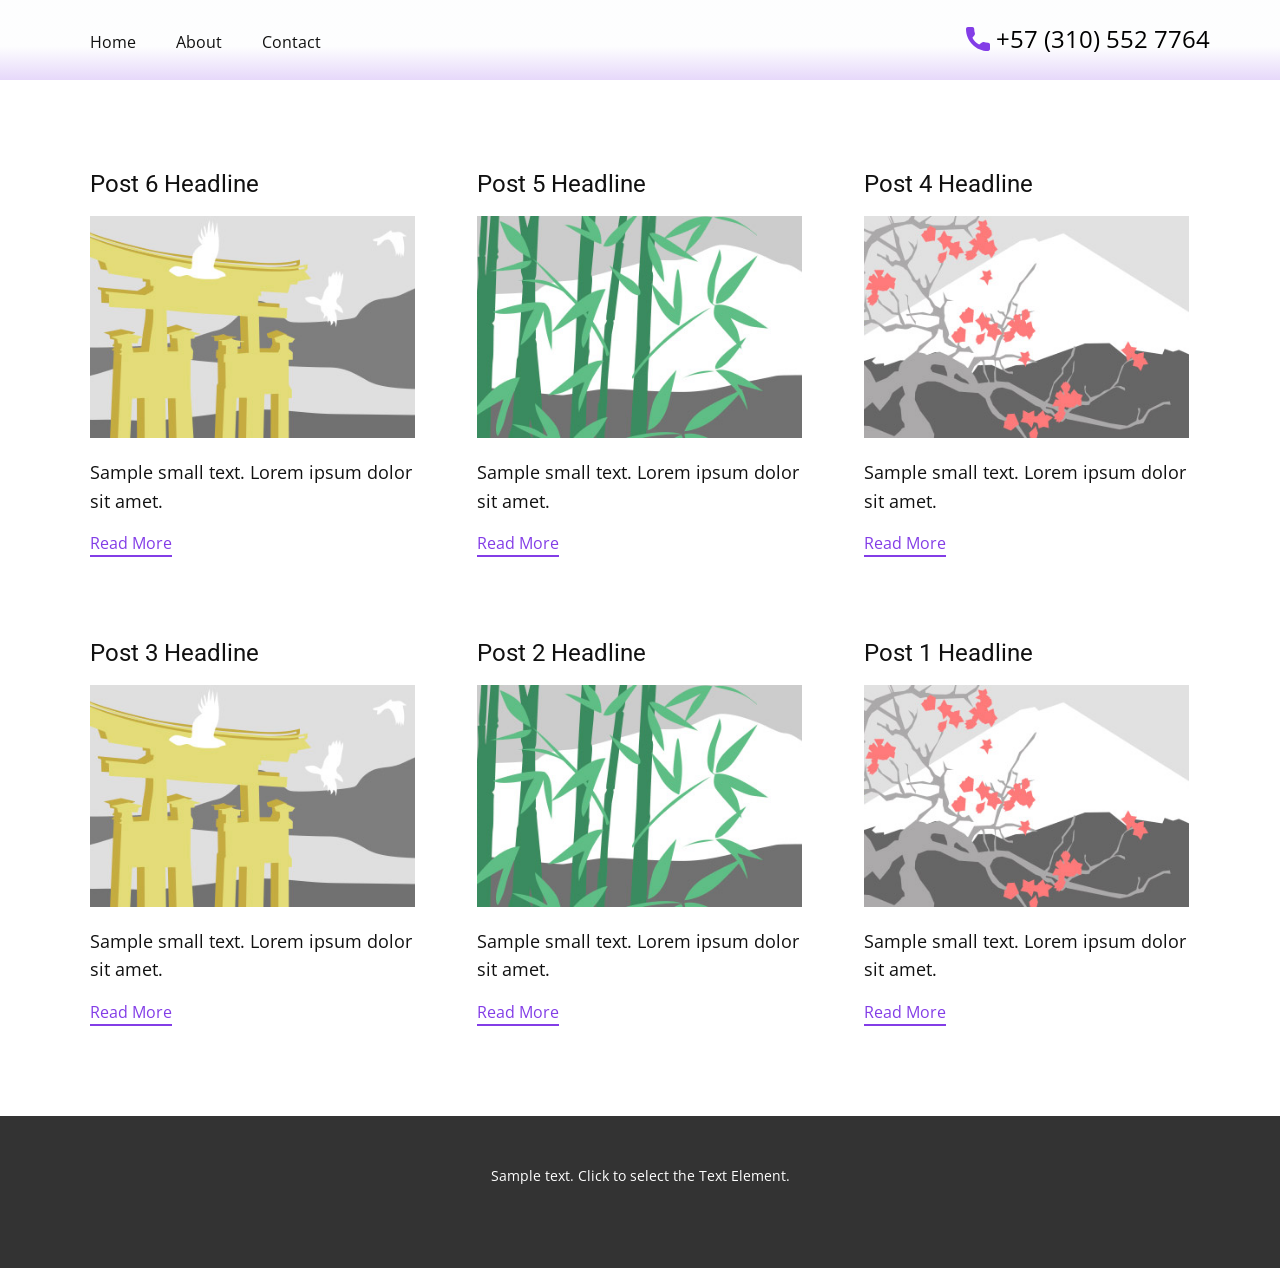
<file: blog/blog.html>
<!DOCTYPE html>
<html style="font-size: 16px;" lang="es"><head>
    <meta name="viewport" content="width=device-width, initial-scale=1.0">
    <meta charset="utf-8">
    <meta name="keywords" content="">
    <meta name="description" content="">
    <title>Blog</title>
    <link rel="stylesheet" href="../nicepage.css" media="screen">
<link rel="stylesheet" href="../Blog-Template.css" media="screen">
    <script class="u-script" type="text/javascript" src="../jquery.js" defer=""></script>
    <script class="u-script" type="text/javascript" src="../nicepage.js" defer=""></script>
    <meta name="generator" content="Nicepage 8.8.2, nicepage.com">
    
    
    
    <link id="u-page-google-font" rel="stylesheet" href="https://fonts.googleapis.com/css2?display=swap&amp;family=Roboto:ital,wght@0,100;0,200;0,300;0,400;0,500;0,600;0,700;0,800;0,900;1,100;1,200;1,300;1,400;1,500;1,600;1,700;1,800;1,900&amp;family=Open+Sans:ital,wght@0,300;0,400;0,500;0,600;0,700;0,800;1,300;1,400;1,500;1,600;1,700;1,800">
    <script type="application/ld+json">{
		"@context": "http://schema.org",
		"@type": "Organization",
		"name": ""
}</script>
    <meta name="theme-color" content="#833de7">
  <meta data-intl-tel-input-cdn-path="intlTelInput/"></head>
  <body data-path-to-root="../" data-include-products="false" class="u-body u-xl-mode" data-lang="es"><header class="u-clearfix u-gradient u-header u-header" id="sec-919a"><div class="u-clearfix u-sheet u-valign-middle u-sheet-1">
        <nav class="u-menu u-menu-one-level u-offcanvas u-menu-1" role="navigation" aria-label="Menu navigation">
          <div class="menu-collapse" style="font-size: 1rem; letter-spacing: 0px;">
            <a class="u-button-style u-custom-left-right-menu-spacing u-custom-padding-bottom u-custom-text-hover-color u-custom-top-bottom-menu-spacing u-hamburger-link u-nav-link u-text-active-palette-1-base u-text-hover-palette-2-base" href="#" tabindex="-1" aria-label="Open menu" aria-controls="6c05">
              <svg class="u-svg-link" viewBox="0 0 24 24"><use xlink:href="#menu-hamburger"></use></svg>
              <svg class="u-svg-content" version="1.1" id="menu-hamburger" viewBox="0 0 16 16" x="0px" y="0px" xmlns:xlink="http://www.w3.org/1999/xlink" xmlns="http://www.w3.org/2000/svg"><g><rect y="1" width="16" height="2"></rect><rect y="7" width="16" height="2"></rect><rect y="13" width="16" height="2"></rect>
</g></svg>
            </a>
          </div>
          <div class="u-custom-menu u-nav-container">
            <ul class="u-nav u-unstyled u-nav-1" role="menubar"><li class="u-nav-item" role="none"><a class="u-button-style u-nav-link u-text-active-palette-1-base u-text-hover-palette-3-base u-nav-link-2" href="../" role="menuitem">Home</a>
</li><li class="u-nav-item" role="none"><a class="u-button-style u-nav-link u-text-active-palette-1-base u-text-hover-palette-3-base u-nav-link-2" href="../Acerca-de.html" role="menuitem">About</a>
</li><li class="u-nav-item" role="none"><a class="u-button-style u-nav-link u-text-active-palette-1-base u-text-hover-palette-3-base u-nav-link-2" href="../Contacto.html" role="menuitem">Contact</a>
</li></ul>
          </div>
          <div class="u-custom-menu u-nav-container-collapse" id="6c05" role="region" aria-label="Menu panel">
            <div class="u-black u-container-style u-inner-container-layout u-opacity u-opacity-95 u-sidenav">
              <div class="u-inner-container-layout u-sidenav-overflow">
                <div class="u-menu-close" tabindex="-1" aria-label="Close menu"></div>
                <ul class="u-align-center u-nav u-popupmenu-items u-unstyled u-nav-2"><li class="u-nav-item"><a class="u-button-style u-nav-link" href="../">Home</a>
</li><li class="u-nav-item"><a class="u-button-style u-nav-link" href="../Acerca-de.html">About</a>
</li><li class="u-nav-item"><a class="u-button-style u-nav-link" href="../Contacto.html">Contact</a>
</li></ul>
              </div>
            </div>
            <div class="u-black u-menu-overlay u-opacity u-opacity-70"></div>
          </div>
        </nav>
        <a href="#" class="u-active-none u-btn u-btn-rectangle u-button-style u-hover-none u-none u-text-black u-btn-1"><span class="u-icon u-text-palette-1-base"><svg class="u-svg-content" viewBox="0 0 405.333 405.333" x="0px" y="0px" style="width: 1em; height: 1em;"><path d="M373.333,266.88c-25.003,0-49.493-3.904-72.704-11.563c-11.328-3.904-24.192-0.896-31.637,6.699l-46.016,34.752    c-52.8-28.181-86.592-61.952-114.389-114.368l33.813-44.928c8.512-8.512,11.563-20.971,7.915-32.64    C142.592,81.472,138.667,56.96,138.667,32c0-17.643-14.357-32-32-32H32C14.357,0,0,14.357,0,32    c0,205.845,167.488,373.333,373.333,373.333c17.643,0,32-14.357,32-32V298.88C405.333,281.237,390.976,266.88,373.333,266.88z"></path></svg></span>&nbsp;+57 (310) 552 7764
        </a>
      </div></header>
    <section class="u-clearfix u-section-1" id="block-2">
      <div class="u-clearfix u-sheet u-valign-middle u-sheet-1"><!--blog--><!--blog_options_json--><!--{"type":"Recent","source":"","tags":"","count":""}--><!--/blog_options_json-->
        <div class="u-blog u-expanded-width u-repeater u-repeater-1" data-blog-id="blog-1"><!--blog_post-->
          <div class="u-blog-post u-container-style u-repeater-item u-white u-repeater-item-1"><meta name="twitter:description" content="Sample small text. Lorem ipsum dolor sit amet."><meta name="description" content="Sample small text. Lorem ipsum dolor sit amet."><meta property="og:type" content="article"><meta property="og:title" content="Post 6 Headline"><meta property="og:description" content="Sample small text. Lorem ipsum dolor sit amet."><meta property="og:image" content="../images/8ad73f3c.jpeg">
            <div class="u-container-layout u-similar-container u-valign-top u-container-layout-1"><!--blog_post_header-->
              <h4 class="u-blog-control u-text u-text-1">
                <a class="u-post-header-link" href="../blog/post-5.html">Post 6 Headline</a>
              </h4><!--/blog_post_header--><!--blog_post_image-->
              <img alt="" class="u-blog-control u-expanded-width u-image u-image-default u-image-1" src="../images/8ad73f3c.jpeg" data-href="../blog/post-5.html"><!--/blog_post_image--><!--blog_post_content-->
              <div class="u-blog-control u-post-content u-text u-text-2 fr-view">Sample small text. Lorem ipsum dolor sit amet.</div><!--/blog_post_content--><!--blog_post_readmore-->
              <a href="../blog/post-5.html" class="u-blog-control u-border-2 u-border-palette-1-base u-btn u-btn-rectangle u-button-style u-none u-btn-1"><!--blog_post_readmore_content--><!--options_json--><!--{"content":"Read More","defaultValue":"Lee mas"}--><!--/options_json-->Read More<!--/blog_post_readmore_content--></a><!--/blog_post_readmore-->
            </div>
          </div><div class="u-blog-post u-container-style u-repeater-item u-video-cover u-white"><meta name="twitter:description" content="Sample small text. Lorem ipsum dolor sit amet."><meta name="description" content="Sample small text. Lorem ipsum dolor sit amet."><meta property="og:type" content="article"><meta property="og:title" content="Post 5 Headline"><meta property="og:description" content="Sample small text. Lorem ipsum dolor sit amet."><meta property="og:image" content="../images/68f64b9d.jpeg">
            <div class="u-container-layout u-similar-container u-valign-top u-container-layout-2"><!--blog_post_header-->
              <h4 class="u-blog-control u-text u-text-3">
                <a class="u-post-header-link" href="../blog/post-4.html">Post 5 Headline</a>
              </h4><!--/blog_post_header--><!--blog_post_image-->
              <img alt="" class="u-blog-control u-expanded-width u-image u-image-default u-image-2" src="../images/68f64b9d.jpeg" data-href="../blog/post-4.html"><!--/blog_post_image--><!--blog_post_content-->
              <div class="u-blog-control u-post-content u-text u-text-4 fr-view">Sample small text. Lorem ipsum dolor sit amet.</div><!--/blog_post_content--><!--blog_post_readmore-->
              <a href="../blog/post-4.html" class="u-blog-control u-border-2 u-border-palette-1-base u-btn u-btn-rectangle u-button-style u-none u-btn-2"><!--blog_post_readmore_content--><!--options_json--><!--{"content":"Read More","defaultValue":"Lee mas"}--><!--/options_json-->Read More<!--/blog_post_readmore_content--></a><!--/blog_post_readmore-->
            </div>
          </div><div class="u-blog-post u-container-style u-repeater-item u-video-cover u-white"><meta name="twitter:description" content="Sample small text. Lorem ipsum dolor sit amet."><meta name="description" content="Sample small text. Lorem ipsum dolor sit amet."><meta property="og:type" content="article"><meta property="og:title" content="Post 4 Headline"><meta property="og:description" content="Sample small text. Lorem ipsum dolor sit amet."><meta property="og:image" content="../images/0fd3416c.jpeg">
            <div class="u-container-layout u-similar-container u-valign-top u-container-layout-3"><!--blog_post_header-->
              <h4 class="u-blog-control u-text u-text-5">
                <a class="u-post-header-link" href="../blog/post-3.html">Post 4 Headline</a>
              </h4><!--/blog_post_header--><!--blog_post_image-->
              <img alt="" class="u-blog-control u-expanded-width u-image u-image-default u-image-3" src="../images/0fd3416c.jpeg" data-href="../blog/post-3.html"><!--/blog_post_image--><!--blog_post_content-->
              <div class="u-blog-control u-post-content u-text u-text-6 fr-view">Sample small text. Lorem ipsum dolor sit amet.</div><!--/blog_post_content--><!--blog_post_readmore-->
              <a href="../blog/post-3.html" class="u-blog-control u-border-2 u-border-palette-1-base u-btn u-btn-rectangle u-button-style u-none u-btn-3"><!--blog_post_readmore_content--><!--options_json--><!--{"content":"Read More","defaultValue":"Lee mas"}--><!--/options_json-->Read More<!--/blog_post_readmore_content--></a><!--/blog_post_readmore-->
            </div>
          </div><div class="u-blog-post u-container-style u-repeater-item u-white u-repeater-item-1"><meta name="twitter:description" content="Sample small text. Lorem ipsum dolor sit amet."><meta name="description" content="Sample small text. Lorem ipsum dolor sit amet."><meta property="og:type" content="article"><meta property="og:title" content="Post 3 Headline"><meta property="og:description" content="Sample small text. Lorem ipsum dolor sit amet."><meta property="og:image" content="../images/8ad73f3c.jpeg">
            <div class="u-container-layout u-similar-container u-valign-top u-container-layout-1"><!--blog_post_header-->
              <h4 class="u-blog-control u-text u-text-1">
                <a class="u-post-header-link" href="../blog/post-2.html">Post 3 Headline</a>
              </h4><!--/blog_post_header--><!--blog_post_image-->
              <img alt="" class="u-blog-control u-expanded-width u-image u-image-default u-image-1" src="../images/8ad73f3c.jpeg" data-href="../blog/post-2.html"><!--/blog_post_image--><!--blog_post_content-->
              <div class="u-blog-control u-post-content u-text u-text-2 fr-view">Sample small text. Lorem ipsum dolor sit amet.</div><!--/blog_post_content--><!--blog_post_readmore-->
              <a href="../blog/post-2.html" class="u-blog-control u-border-2 u-border-palette-1-base u-btn u-btn-rectangle u-button-style u-none u-btn-1"><!--blog_post_readmore_content--><!--options_json--><!--{"content":"Read More","defaultValue":"Lee mas"}--><!--/options_json-->Read More<!--/blog_post_readmore_content--></a><!--/blog_post_readmore-->
            </div>
          </div><div class="u-blog-post u-container-style u-repeater-item u-video-cover u-white"><meta name="twitter:description" content="Sample small text. Lorem ipsum dolor sit amet."><meta name="description" content="Sample small text. Lorem ipsum dolor sit amet."><meta property="og:type" content="article"><meta property="og:title" content="Post 2 Headline"><meta property="og:description" content="Sample small text. Lorem ipsum dolor sit amet."><meta property="og:image" content="../images/68f64b9d.jpeg">
            <div class="u-container-layout u-similar-container u-valign-top u-container-layout-2"><!--blog_post_header-->
              <h4 class="u-blog-control u-text u-text-3">
                <a class="u-post-header-link" href="../blog/post-1.html">Post 2 Headline</a>
              </h4><!--/blog_post_header--><!--blog_post_image-->
              <img alt="" class="u-blog-control u-expanded-width u-image u-image-default u-image-2" src="../images/68f64b9d.jpeg" data-href="../blog/post-1.html"><!--/blog_post_image--><!--blog_post_content-->
              <div class="u-blog-control u-post-content u-text u-text-4 fr-view">Sample small text. Lorem ipsum dolor sit amet.</div><!--/blog_post_content--><!--blog_post_readmore-->
              <a href="../blog/post-1.html" class="u-blog-control u-border-2 u-border-palette-1-base u-btn u-btn-rectangle u-button-style u-none u-btn-2"><!--blog_post_readmore_content--><!--options_json--><!--{"content":"Read More","defaultValue":"Lee mas"}--><!--/options_json-->Read More<!--/blog_post_readmore_content--></a><!--/blog_post_readmore-->
            </div>
          </div><div class="u-blog-post u-container-style u-repeater-item u-video-cover u-white"><meta name="twitter:description" content="Sample small text. Lorem ipsum dolor sit amet."><meta name="description" content="Sample small text. Lorem ipsum dolor sit amet."><meta property="og:type" content="article"><meta property="og:title" content="Post 1 Headline"><meta property="og:description" content="Sample small text. Lorem ipsum dolor sit amet."><meta property="og:image" content="../images/0fd3416c.jpeg">
            <div class="u-container-layout u-similar-container u-valign-top u-container-layout-3"><!--blog_post_header-->
              <h4 class="u-blog-control u-text u-text-5">
                <a class="u-post-header-link" href="../blog/post.html">Post 1 Headline</a>
              </h4><!--/blog_post_header--><!--blog_post_image-->
              <img alt="" class="u-blog-control u-expanded-width u-image u-image-default u-image-3" src="../images/0fd3416c.jpeg" data-href="../blog/post.html"><!--/blog_post_image--><!--blog_post_content-->
              <div class="u-blog-control u-post-content u-text u-text-6 fr-view">Sample small text. Lorem ipsum dolor sit amet.</div><!--/blog_post_content--><!--blog_post_readmore-->
              <a href="../blog/post.html" class="u-blog-control u-border-2 u-border-palette-1-base u-btn u-btn-rectangle u-button-style u-none u-btn-3"><!--blog_post_readmore_content--><!--options_json--><!--{"content":"Read More","defaultValue":"Lee mas"}--><!--/options_json-->Read More<!--/blog_post_readmore_content--></a><!--/blog_post_readmore-->
            </div>
          </div><!--/blog_post--><!--blog_post-->
          <!--/blog_post--><!--blog_post-->
          <!--/blog_post-->
        </div><!--/blog-->
      </div>
    </section>
    
    
    
    <footer class="u-align-center u-clearfix u-container-align-center u-footer u-grey-80 u-footer" id="sec-e7b4"><div class="u-clearfix u-sheet u-sheet-1">
        <p class="u-small-text u-text u-text-variant u-text-1">Sample text. Click to select the Text Element.</p>
      </div></footer>
    <section class="u-backlink u-clearfix u-grey-80"></section>
  
</body></html>
</file>
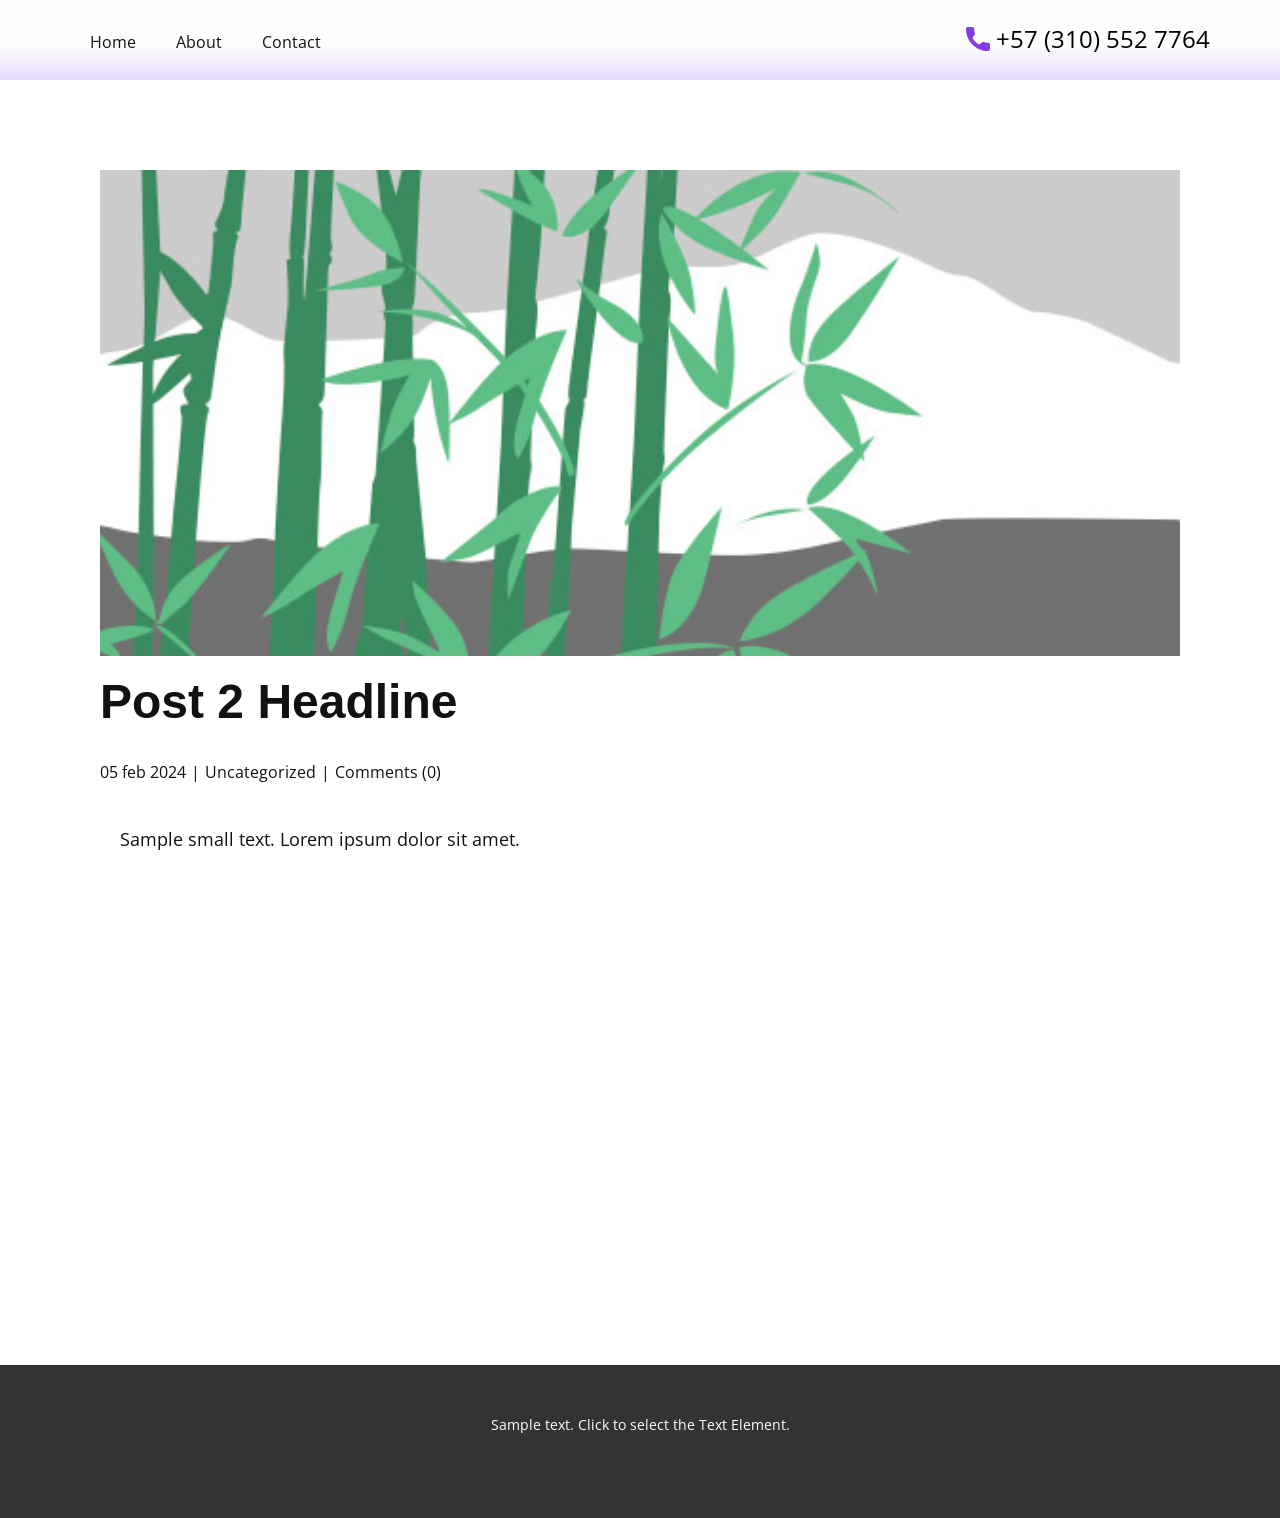
<file: blog/post-1.html>
<!DOCTYPE html>
<html style="font-size: 16px;" lang="es"><head>
    <meta name="viewport" content="width=device-width, initial-scale=1.0">
    <meta charset="utf-8">
    <meta name="keywords" content="Encabezado de la Publicación 1">
    <meta name="description" content="Sample small text. Lorem ipsum dolor sit amet.">
    <title>Post 2 Headline</title>
    <link rel="stylesheet" href="../nicepage.css" media="screen">
<link rel="stylesheet" href="../Post-Template.css" media="screen">
    <script class="u-script" type="text/javascript" src="../jquery.js" defer=""></script>
    <script class="u-script" type="text/javascript" src="../nicepage.js" defer=""></script>
    <meta name="generator" content="Nicepage 8.8.2, nicepage.com">
    
    
    
    <link id="u-page-google-font" rel="stylesheet" href="https://fonts.googleapis.com/css2?display=swap&amp;family=Roboto:ital,wght@0,100;0,200;0,300;0,400;0,500;0,600;0,700;0,800;0,900;1,100;1,200;1,300;1,400;1,500;1,600;1,700;1,800;1,900&amp;family=Open+Sans:ital,wght@0,300;0,400;0,500;0,600;0,700;0,800;1,300;1,400;1,500;1,600;1,700;1,800">
    <script type="application/ld+json">{
		"@context": "http://schema.org",
		"@type": "Organization",
		"name": ""
}</script>
    <meta name="theme-color" content="#833de7">
  <meta data-intl-tel-input-cdn-path="intlTelInput/"><meta name="twitter:description" content="Sample small text. Lorem ipsum dolor sit amet."><meta property="og:type" content="article"><meta property="og:title" content="Post 2 Headline"><meta property="og:description" content="Sample small text. Lorem ipsum dolor sit amet."><meta property="og:image" content="../images/68f64b9d.jpeg"></head>
  <body data-path-to-root="./" data-include-products="false" class="u-body u-xl-mode" data-lang="es"><header class="u-clearfix u-gradient u-header u-header" id="sec-919a"><div class="u-clearfix u-sheet u-valign-middle u-sheet-1">
        <nav class="u-menu u-menu-one-level u-offcanvas u-menu-1" role="navigation" aria-label="Menu navigation">
          <div class="menu-collapse" style="font-size: 1rem; letter-spacing: 0px;">
            <a class="u-button-style u-custom-left-right-menu-spacing u-custom-padding-bottom u-custom-text-hover-color u-custom-top-bottom-menu-spacing u-hamburger-link u-nav-link u-text-active-palette-1-base u-text-hover-palette-2-base" href="#" tabindex="-1" aria-label="Open menu" aria-controls="6c05">
              <svg class="u-svg-link" viewBox="0 0 24 24"><use xlink:href="#menu-hamburger"></use></svg>
              <svg class="u-svg-content" version="1.1" id="menu-hamburger" viewBox="0 0 16 16" x="0px" y="0px" xmlns:xlink="http://www.w3.org/1999/xlink" xmlns="http://www.w3.org/2000/svg"><g><rect y="1" width="16" height="2"></rect><rect y="7" width="16" height="2"></rect><rect y="13" width="16" height="2"></rect>
</g></svg>
            </a>
          </div>
          <div class="u-custom-menu u-nav-container">
            <ul class="u-nav u-unstyled u-nav-1" role="menubar"><li class="u-nav-item" role="none"><a class="u-button-style u-nav-link u-text-active-palette-1-base u-text-hover-palette-3-base u-nav-link-2" href="../" role="menuitem">Home</a>
</li><li class="u-nav-item" role="none"><a class="u-button-style u-nav-link u-text-active-palette-1-base u-text-hover-palette-3-base u-nav-link-2" href="../Acerca-de.html" role="menuitem">About</a>
</li><li class="u-nav-item" role="none"><a class="u-button-style u-nav-link u-text-active-palette-1-base u-text-hover-palette-3-base u-nav-link-2" href="../Contacto.html" role="menuitem">Contact</a>
</li></ul>
          </div>
          <div class="u-custom-menu u-nav-container-collapse" id="6c05" role="region" aria-label="Menu panel">
            <div class="u-black u-container-style u-inner-container-layout u-opacity u-opacity-95 u-sidenav">
              <div class="u-inner-container-layout u-sidenav-overflow">
                <div class="u-menu-close" tabindex="-1" aria-label="Close menu"></div>
                <ul class="u-align-center u-nav u-popupmenu-items u-unstyled u-nav-2"><li class="u-nav-item"><a class="u-button-style u-nav-link" href="../">Home</a>
</li><li class="u-nav-item"><a class="u-button-style u-nav-link" href="../Acerca-de.html">About</a>
</li><li class="u-nav-item"><a class="u-button-style u-nav-link" href="../Contacto.html">Contact</a>
</li></ul>
              </div>
            </div>
            <div class="u-black u-menu-overlay u-opacity u-opacity-70"></div>
          </div>
        </nav>
        <a href="#" class="u-active-none u-btn u-btn-rectangle u-button-style u-hover-none u-none u-text-black u-btn-1"><span class="u-icon u-text-palette-1-base"><svg class="u-svg-content" viewBox="0 0 405.333 405.333" x="0px" y="0px" style="width: 1em; height: 1em;"><path d="M373.333,266.88c-25.003,0-49.493-3.904-72.704-11.563c-11.328-3.904-24.192-0.896-31.637,6.699l-46.016,34.752    c-52.8-28.181-86.592-61.952-114.389-114.368l33.813-44.928c8.512-8.512,11.563-20.971,7.915-32.64    C142.592,81.472,138.667,56.96,138.667,32c0-17.643-14.357-32-32-32H32C14.357,0,0,14.357,0,32    c0,205.845,167.488,373.333,373.333,373.333c17.643,0,32-14.357,32-32V298.88C405.333,281.237,390.976,266.88,373.333,266.88z"></path></svg></span>&nbsp;+57 (310) 552 7764
        </a>
      </div></header>
    <section class="u-align-center u-clearfix u-section-1" id="block-2">
      <div class="u-clearfix u-sheet u-valign-middle-md u-valign-middle-sm u-valign-middle-xs u-sheet-1"><!--post_details--><!--post_details_options_json--><!--{"source":""}--><!--/post_details_options_json--><!--blog_post-->
        <div class="u-container-style u-expanded-width u-post-details u-post-details-1">
          <div class="u-container-layout u-valign-middle u-container-layout-1"><!--blog_post_image-->
            <img alt="" class="u-blog-control u-expanded-width u-image u-image-default u-image-1" src="../images/68f64b9d.jpeg"><!--/blog_post_image--><!--blog_post_header-->
            <h2 class="u-blog-control u-text u-text-1">Post 2 Headline</h2><!--/blog_post_header--><!--blog_post_metadata-->
            <div class="u-blog-control u-metadata u-metadata-1"><!--blog_post_metadata_date--><span class="u-meta-date u-meta-icon">05 feb 2024</span><!--/blog_post_metadata_date--><!--blog_post_metadata_category--><span class="u-meta-category u-meta-icon"><a href="/blog/blog.html#/blog-1///">Uncategorized</a></span><!--/blog_post_metadata_category--><!--blog_post_metadata_comments--><span class="u-meta-comments u-meta-icon"><!--blog_post_metadata_comments_content-->Comments (0)<!--/blog_post_metadata_comments_content--></span><!--/blog_post_metadata_comments-->
            </div><!--/blog_post_metadata--><!--blog_post_content-->
            <div class="u-align-justify u-blog-control u-post-content u-text u-text-2 fr-view">
  <p>
    <meta name="viewport" content="width=device-width, initial-scale=1.0">
    <meta charset="utf-8">
    <meta name="keywords" content=""><meta name="description" content="">
    <title></title>
    <link rel="stylesheet" href="/nicepage.css" media="screen" class="u-static-style"><link rel="stylesheet" href="/nicepage.css" media="screen">
    <script class="u-script" type="text/javascript" src="//capp.nicepage.com/assets/jquery-1.9.1.min.js" defer=""></script>
    <script class="u-script" type="text/javascript" src="//capp.nicepage.com/7c16f7b2f78f710ebdccbfe55418de4ed747a007/nicepage.js" defer=""></script>
</p><section class="u-clearfix u-valign-top u-block-25f5-1" custom-posts-hash="T" data-section-properties="{&quot;margin&quot;:&quot;none&quot;,&quot;stretch&quot;:true}" data-id="25f5" data-posts-content="[{'images':[],'maps':[],'videos':[],'icons':[],'textWidth':'','textHeight':'','id':1,'headingProp':'h3','textProp':'text'}]" style="min-height: 500px">
  <div class="u-clearfix u-rich-text u-text u-block-25f5-4" data-state="{&quot;margin-top&quot;:{&quot;shouldApplyDefaultMargins&quot;:{&quot;XL&quot;:false,&quot;LG&quot;:false,&quot;MD&quot;:false,&quot;SM&quot;:true,&quot;XS&quot;:true},&quot;parentVerticalAlign&quot;:{&quot;XL&quot;:&quot;top&quot;,&quot;LG&quot;:&quot;top&quot;,&quot;MD&quot;:&quot;top&quot;,&quot;SM&quot;:&quot;top&quot;,&quot;XS&quot;:&quot;top&quot;}},&quot;margin-bottom&quot;:{&quot;shouldApplyDefaultMargins&quot;:{&quot;XL&quot;:false,&quot;LG&quot;:false,&quot;MD&quot;:false,&quot;SM&quot;:true,&quot;XS&quot;:true},&quot;parentVerticalAlign&quot;:{&quot;XL&quot;:&quot;top&quot;,&quot;LG&quot;:&quot;top&quot;,&quot;MD&quot;:&quot;top&quot;,&quot;SM&quot;:&quot;top&quot;,&quot;XS&quot;:&quot;top&quot;}}}" style="padding-left: 20px; padding-right: 20px">
  Sample small text. Lorem ipsum dolor sit amet.
  </div>
  <style data-mode="XL">@media (min-width: 1200px) {
  .u-block-25f5-1 {
    min-height: 500px;
  }
  .u-block-25f5-4 {
    padding-left: 20px;
    padding-right: 20px;
  }
}</style>
  <style data-mode="LG">@media (max-width: 1199px) and (min-width: 992px) {
  .u-block-25f5-1 {
    min-height: 500px;
  }
  .u-block-25f5-4 {
    padding-left: 20px;
    padding-right: 20px;
  }
}</style>
  <style data-mode="MD">@media (max-width: 991px) and (min-width: 768px) {
  .u-block-25f5-1 {
    min-height: 500px;
  }
  .u-block-25f5-4 {
    padding-left: 20px;
    padding-right: 20px;
  }
}</style>
  <style data-mode="SM">@media (max-width: 767px) and (min-width: 576px) {
  .u-block-25f5-1 {
    min-height: 500px;
  }
  .u-block-25f5-4 {
    padding-left: 20px;
    padding-right: 20px;
    margin-top: 60px;
    margin-bottom: 60px;
  }
}</style>
  <style data-mode="XS">@media (max-width: 575px) {
  .u-block-25f5-1 {
    min-height: 500px;
  }
  .u-block-25f5-4 {
    padding-left: 20px;
    padding-right: 20px;
    margin-top: 60px;
    margin-bottom: 60px;
  }
}</style>
</section>
<p></p>
  </div><!--/blog_post_content-->
          </div>
        </div><!--/blog_post--><!--/post_details-->
      </div>
    </section>
    
    
    
    <footer class="u-align-center u-clearfix u-container-align-center u-footer u-grey-80 u-footer" id="sec-e7b4"><div class="u-clearfix u-sheet u-sheet-1">
        <p class="u-small-text u-text u-text-variant u-text-1">Sample text. Click to select the Text Element.</p>
      </div></footer>
    <section class="u-backlink u-clearfix u-grey-80"></section>
  
</body></html>
</file>
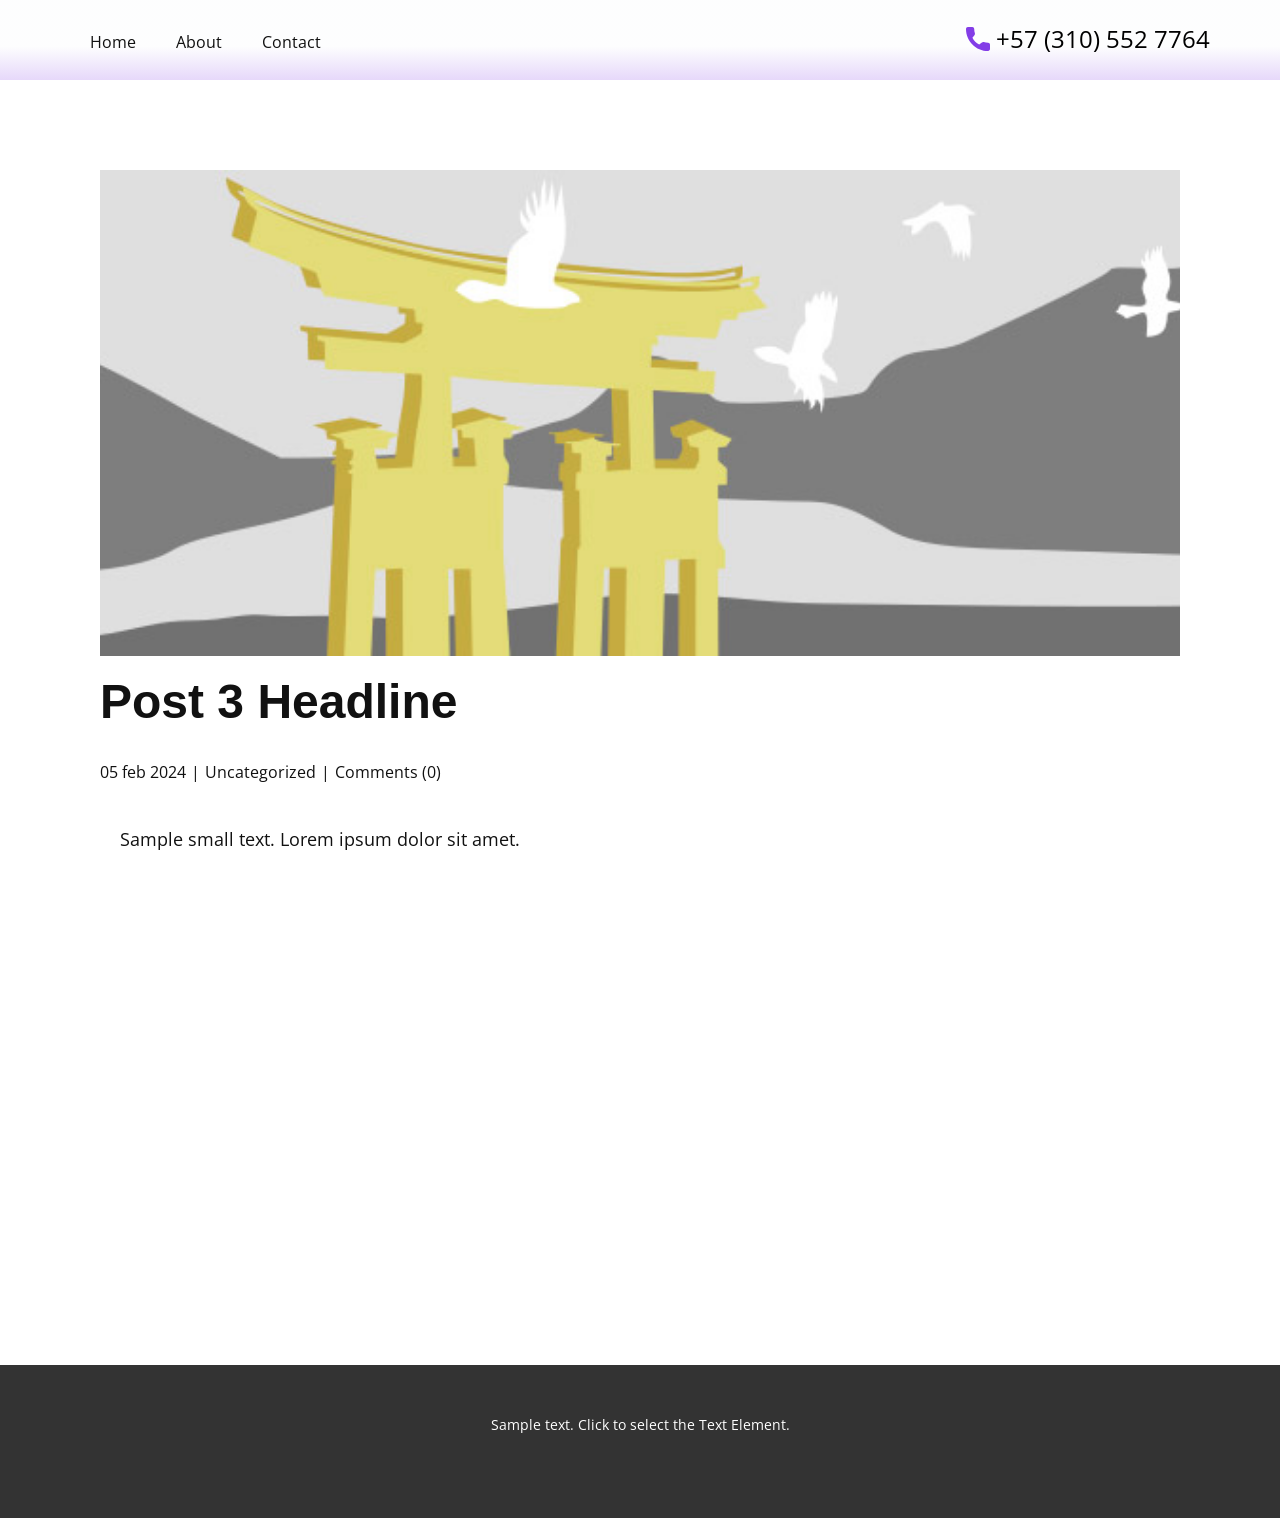
<file: blog/post-2.html>
<!DOCTYPE html>
<html style="font-size: 16px;" lang="es"><head>
    <meta name="viewport" content="width=device-width, initial-scale=1.0">
    <meta charset="utf-8">
    <meta name="keywords" content="Encabezado de la Publicación 1">
    <meta name="description" content="Sample small text. Lorem ipsum dolor sit amet.">
    <title>Post 3 Headline</title>
    <link rel="stylesheet" href="../nicepage.css" media="screen">
<link rel="stylesheet" href="../Post-Template.css" media="screen">
    <script class="u-script" type="text/javascript" src="../jquery.js" defer=""></script>
    <script class="u-script" type="text/javascript" src="../nicepage.js" defer=""></script>
    <meta name="generator" content="Nicepage 8.8.2, nicepage.com">
    
    
    
    <link id="u-page-google-font" rel="stylesheet" href="https://fonts.googleapis.com/css2?display=swap&amp;family=Roboto:ital,wght@0,100;0,200;0,300;0,400;0,500;0,600;0,700;0,800;0,900;1,100;1,200;1,300;1,400;1,500;1,600;1,700;1,800;1,900&amp;family=Open+Sans:ital,wght@0,300;0,400;0,500;0,600;0,700;0,800;1,300;1,400;1,500;1,600;1,700;1,800">
    <script type="application/ld+json">{
		"@context": "http://schema.org",
		"@type": "Organization",
		"name": ""
}</script>
    <meta name="theme-color" content="#833de7">
  <meta data-intl-tel-input-cdn-path="intlTelInput/"><meta name="twitter:description" content="Sample small text. Lorem ipsum dolor sit amet."><meta property="og:type" content="article"><meta property="og:title" content="Post 3 Headline"><meta property="og:description" content="Sample small text. Lorem ipsum dolor sit amet."><meta property="og:image" content="../images/8ad73f3c.jpeg"></head>
  <body data-path-to-root="./" data-include-products="false" class="u-body u-xl-mode" data-lang="es"><header class="u-clearfix u-gradient u-header u-header" id="sec-919a"><div class="u-clearfix u-sheet u-valign-middle u-sheet-1">
        <nav class="u-menu u-menu-one-level u-offcanvas u-menu-1" role="navigation" aria-label="Menu navigation">
          <div class="menu-collapse" style="font-size: 1rem; letter-spacing: 0px;">
            <a class="u-button-style u-custom-left-right-menu-spacing u-custom-padding-bottom u-custom-text-hover-color u-custom-top-bottom-menu-spacing u-hamburger-link u-nav-link u-text-active-palette-1-base u-text-hover-palette-2-base" href="#" tabindex="-1" aria-label="Open menu" aria-controls="6c05">
              <svg class="u-svg-link" viewBox="0 0 24 24"><use xlink:href="#menu-hamburger"></use></svg>
              <svg class="u-svg-content" version="1.1" id="menu-hamburger" viewBox="0 0 16 16" x="0px" y="0px" xmlns:xlink="http://www.w3.org/1999/xlink" xmlns="http://www.w3.org/2000/svg"><g><rect y="1" width="16" height="2"></rect><rect y="7" width="16" height="2"></rect><rect y="13" width="16" height="2"></rect>
</g></svg>
            </a>
          </div>
          <div class="u-custom-menu u-nav-container">
            <ul class="u-nav u-unstyled u-nav-1" role="menubar"><li class="u-nav-item" role="none"><a class="u-button-style u-nav-link u-text-active-palette-1-base u-text-hover-palette-3-base u-nav-link-2" href="../" role="menuitem">Home</a>
</li><li class="u-nav-item" role="none"><a class="u-button-style u-nav-link u-text-active-palette-1-base u-text-hover-palette-3-base u-nav-link-2" href="../Acerca-de.html" role="menuitem">About</a>
</li><li class="u-nav-item" role="none"><a class="u-button-style u-nav-link u-text-active-palette-1-base u-text-hover-palette-3-base u-nav-link-2" href="../Contacto.html" role="menuitem">Contact</a>
</li></ul>
          </div>
          <div class="u-custom-menu u-nav-container-collapse" id="6c05" role="region" aria-label="Menu panel">
            <div class="u-black u-container-style u-inner-container-layout u-opacity u-opacity-95 u-sidenav">
              <div class="u-inner-container-layout u-sidenav-overflow">
                <div class="u-menu-close" tabindex="-1" aria-label="Close menu"></div>
                <ul class="u-align-center u-nav u-popupmenu-items u-unstyled u-nav-2"><li class="u-nav-item"><a class="u-button-style u-nav-link" href="../">Home</a>
</li><li class="u-nav-item"><a class="u-button-style u-nav-link" href="../Acerca-de.html">About</a>
</li><li class="u-nav-item"><a class="u-button-style u-nav-link" href="../Contacto.html">Contact</a>
</li></ul>
              </div>
            </div>
            <div class="u-black u-menu-overlay u-opacity u-opacity-70"></div>
          </div>
        </nav>
        <a href="#" class="u-active-none u-btn u-btn-rectangle u-button-style u-hover-none u-none u-text-black u-btn-1"><span class="u-icon u-text-palette-1-base"><svg class="u-svg-content" viewBox="0 0 405.333 405.333" x="0px" y="0px" style="width: 1em; height: 1em;"><path d="M373.333,266.88c-25.003,0-49.493-3.904-72.704-11.563c-11.328-3.904-24.192-0.896-31.637,6.699l-46.016,34.752    c-52.8-28.181-86.592-61.952-114.389-114.368l33.813-44.928c8.512-8.512,11.563-20.971,7.915-32.64    C142.592,81.472,138.667,56.96,138.667,32c0-17.643-14.357-32-32-32H32C14.357,0,0,14.357,0,32    c0,205.845,167.488,373.333,373.333,373.333c17.643,0,32-14.357,32-32V298.88C405.333,281.237,390.976,266.88,373.333,266.88z"></path></svg></span>&nbsp;+57 (310) 552 7764
        </a>
      </div></header>
    <section class="u-align-center u-clearfix u-section-1" id="block-2">
      <div class="u-clearfix u-sheet u-valign-middle-md u-valign-middle-sm u-valign-middle-xs u-sheet-1"><!--post_details--><!--post_details_options_json--><!--{"source":""}--><!--/post_details_options_json--><!--blog_post-->
        <div class="u-container-style u-expanded-width u-post-details u-post-details-1">
          <div class="u-container-layout u-valign-middle u-container-layout-1"><!--blog_post_image-->
            <img alt="" class="u-blog-control u-expanded-width u-image u-image-default u-image-1" src="../images/8ad73f3c.jpeg"><!--/blog_post_image--><!--blog_post_header-->
            <h2 class="u-blog-control u-text u-text-1">Post 3 Headline</h2><!--/blog_post_header--><!--blog_post_metadata-->
            <div class="u-blog-control u-metadata u-metadata-1"><!--blog_post_metadata_date--><span class="u-meta-date u-meta-icon">05 feb 2024</span><!--/blog_post_metadata_date--><!--blog_post_metadata_category--><span class="u-meta-category u-meta-icon"><a href="/blog/blog.html#/blog-1///">Uncategorized</a></span><!--/blog_post_metadata_category--><!--blog_post_metadata_comments--><span class="u-meta-comments u-meta-icon"><!--blog_post_metadata_comments_content-->Comments (0)<!--/blog_post_metadata_comments_content--></span><!--/blog_post_metadata_comments-->
            </div><!--/blog_post_metadata--><!--blog_post_content-->
            <div class="u-align-justify u-blog-control u-post-content u-text u-text-2 fr-view">
  <p>
    <meta name="viewport" content="width=device-width, initial-scale=1.0">
    <meta charset="utf-8">
    <meta name="keywords" content=""><meta name="description" content="">
    <title></title>
    <link rel="stylesheet" href="/nicepage.css" media="screen" class="u-static-style"><link rel="stylesheet" href="/nicepage.css" media="screen">
    <script class="u-script" type="text/javascript" src="//capp.nicepage.com/assets/jquery-1.9.1.min.js" defer=""></script>
    <script class="u-script" type="text/javascript" src="//capp.nicepage.com/7c16f7b2f78f710ebdccbfe55418de4ed747a007/nicepage.js" defer=""></script>
</p><section class="u-clearfix u-valign-top u-block-c51c-1" custom-posts-hash="T" data-section-properties="{&quot;margin&quot;:&quot;none&quot;,&quot;stretch&quot;:true}" data-id="c51c" data-posts-content="[{'images':[],'maps':[],'videos':[],'icons':[],'textWidth':'','textHeight':'','id':1,'headingProp':'h3','textProp':'text'}]" style="min-height: 500px">
  <div class="u-clearfix u-rich-text u-text u-block-c51c-4" data-state="{&quot;margin-top&quot;:{&quot;shouldApplyDefaultMargins&quot;:{&quot;XL&quot;:false,&quot;LG&quot;:false,&quot;MD&quot;:false,&quot;SM&quot;:true,&quot;XS&quot;:true},&quot;parentVerticalAlign&quot;:{&quot;XL&quot;:&quot;top&quot;,&quot;LG&quot;:&quot;top&quot;,&quot;MD&quot;:&quot;top&quot;,&quot;SM&quot;:&quot;top&quot;,&quot;XS&quot;:&quot;top&quot;}},&quot;margin-bottom&quot;:{&quot;shouldApplyDefaultMargins&quot;:{&quot;XL&quot;:false,&quot;LG&quot;:false,&quot;MD&quot;:false,&quot;SM&quot;:true,&quot;XS&quot;:true},&quot;parentVerticalAlign&quot;:{&quot;XL&quot;:&quot;top&quot;,&quot;LG&quot;:&quot;top&quot;,&quot;MD&quot;:&quot;top&quot;,&quot;SM&quot;:&quot;top&quot;,&quot;XS&quot;:&quot;top&quot;}}}" style="padding-left: 20px; padding-right: 20px">
  Sample small text. Lorem ipsum dolor sit amet.
  </div>
  <style data-mode="XL">@media (min-width: 1200px) {
  .u-block-c51c-1 {
    min-height: 500px;
  }
  .u-block-c51c-4 {
    padding-left: 20px;
    padding-right: 20px;
  }
}</style>
  <style data-mode="LG">@media (max-width: 1199px) and (min-width: 992px) {
  .u-block-c51c-1 {
    min-height: 500px;
  }
  .u-block-c51c-4 {
    padding-left: 20px;
    padding-right: 20px;
  }
}</style>
  <style data-mode="MD">@media (max-width: 991px) and (min-width: 768px) {
  .u-block-c51c-1 {
    min-height: 500px;
  }
  .u-block-c51c-4 {
    padding-left: 20px;
    padding-right: 20px;
  }
}</style>
  <style data-mode="SM">@media (max-width: 767px) and (min-width: 576px) {
  .u-block-c51c-1 {
    min-height: 500px;
  }
  .u-block-c51c-4 {
    padding-left: 20px;
    padding-right: 20px;
    margin-top: 60px;
    margin-bottom: 60px;
  }
}</style>
  <style data-mode="XS">@media (max-width: 575px) {
  .u-block-c51c-1 {
    min-height: 500px;
  }
  .u-block-c51c-4 {
    padding-left: 20px;
    padding-right: 20px;
    margin-top: 60px;
    margin-bottom: 60px;
  }
}</style>
</section>
<p></p>
  </div><!--/blog_post_content-->
          </div>
        </div><!--/blog_post--><!--/post_details-->
      </div>
    </section>
    
    
    
    <footer class="u-align-center u-clearfix u-container-align-center u-footer u-grey-80 u-footer" id="sec-e7b4"><div class="u-clearfix u-sheet u-sheet-1">
        <p class="u-small-text u-text u-text-variant u-text-1">Sample text. Click to select the Text Element.</p>
      </div></footer>
    <section class="u-backlink u-clearfix u-grey-80"></section>
  
</body></html>
</file>
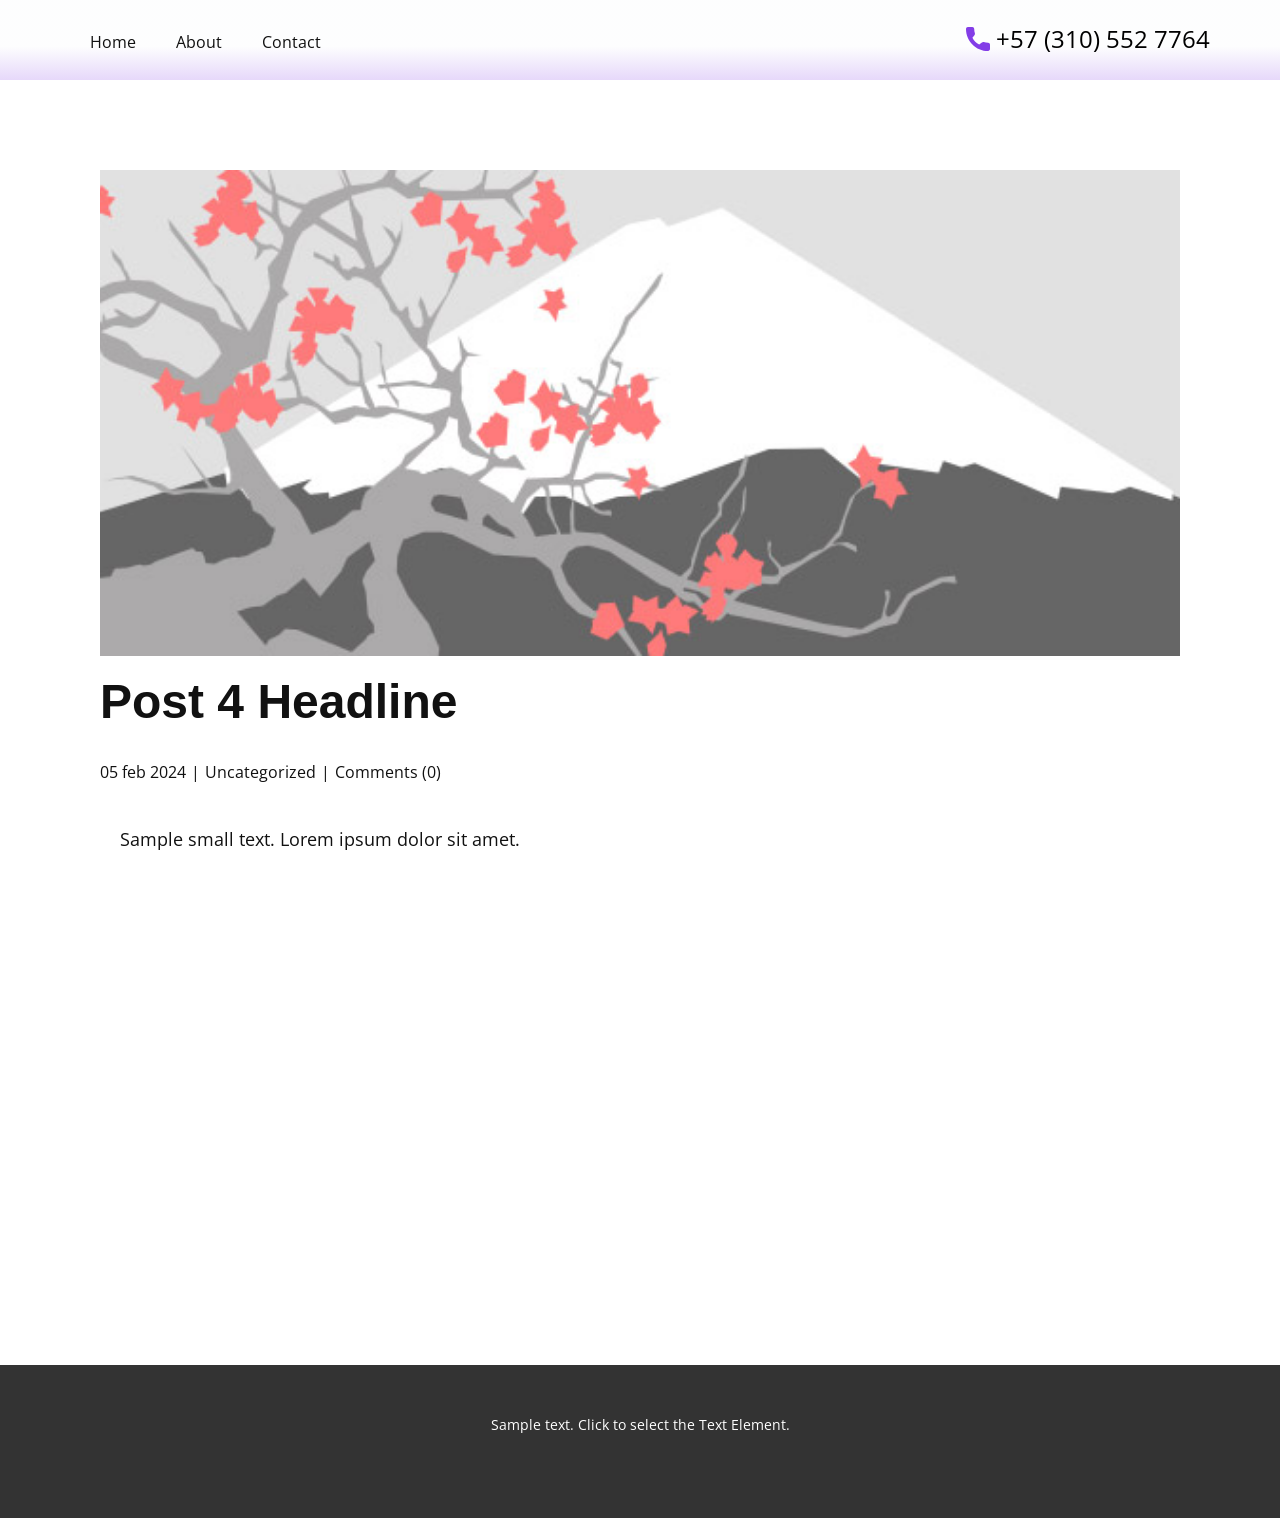
<file: blog/post-3.html>
<!DOCTYPE html>
<html style="font-size: 16px;" lang="es"><head>
    <meta name="viewport" content="width=device-width, initial-scale=1.0">
    <meta charset="utf-8">
    <meta name="keywords" content="Encabezado de la Publicación 1">
    <meta name="description" content="Sample small text. Lorem ipsum dolor sit amet.">
    <title>Post 4 Headline</title>
    <link rel="stylesheet" href="../nicepage.css" media="screen">
<link rel="stylesheet" href="../Post-Template.css" media="screen">
    <script class="u-script" type="text/javascript" src="../jquery.js" defer=""></script>
    <script class="u-script" type="text/javascript" src="../nicepage.js" defer=""></script>
    <meta name="generator" content="Nicepage 8.8.2, nicepage.com">
    
    
    
    <link id="u-page-google-font" rel="stylesheet" href="https://fonts.googleapis.com/css2?display=swap&amp;family=Roboto:ital,wght@0,100;0,200;0,300;0,400;0,500;0,600;0,700;0,800;0,900;1,100;1,200;1,300;1,400;1,500;1,600;1,700;1,800;1,900&amp;family=Open+Sans:ital,wght@0,300;0,400;0,500;0,600;0,700;0,800;1,300;1,400;1,500;1,600;1,700;1,800">
    <script type="application/ld+json">{
		"@context": "http://schema.org",
		"@type": "Organization",
		"name": ""
}</script>
    <meta name="theme-color" content="#833de7">
  <meta data-intl-tel-input-cdn-path="intlTelInput/"><meta name="twitter:description" content="Sample small text. Lorem ipsum dolor sit amet."><meta property="og:type" content="article"><meta property="og:title" content="Post 4 Headline"><meta property="og:description" content="Sample small text. Lorem ipsum dolor sit amet."><meta property="og:image" content="../images/0fd3416c.jpeg"></head>
  <body data-path-to-root="./" data-include-products="false" class="u-body u-xl-mode" data-lang="es"><header class="u-clearfix u-gradient u-header u-header" id="sec-919a"><div class="u-clearfix u-sheet u-valign-middle u-sheet-1">
        <nav class="u-menu u-menu-one-level u-offcanvas u-menu-1" role="navigation" aria-label="Menu navigation">
          <div class="menu-collapse" style="font-size: 1rem; letter-spacing: 0px;">
            <a class="u-button-style u-custom-left-right-menu-spacing u-custom-padding-bottom u-custom-text-hover-color u-custom-top-bottom-menu-spacing u-hamburger-link u-nav-link u-text-active-palette-1-base u-text-hover-palette-2-base" href="#" tabindex="-1" aria-label="Open menu" aria-controls="6c05">
              <svg class="u-svg-link" viewBox="0 0 24 24"><use xlink:href="#menu-hamburger"></use></svg>
              <svg class="u-svg-content" version="1.1" id="menu-hamburger" viewBox="0 0 16 16" x="0px" y="0px" xmlns:xlink="http://www.w3.org/1999/xlink" xmlns="http://www.w3.org/2000/svg"><g><rect y="1" width="16" height="2"></rect><rect y="7" width="16" height="2"></rect><rect y="13" width="16" height="2"></rect>
</g></svg>
            </a>
          </div>
          <div class="u-custom-menu u-nav-container">
            <ul class="u-nav u-unstyled u-nav-1" role="menubar"><li class="u-nav-item" role="none"><a class="u-button-style u-nav-link u-text-active-palette-1-base u-text-hover-palette-3-base u-nav-link-2" href="../" role="menuitem">Home</a>
</li><li class="u-nav-item" role="none"><a class="u-button-style u-nav-link u-text-active-palette-1-base u-text-hover-palette-3-base u-nav-link-2" href="../Acerca-de.html" role="menuitem">About</a>
</li><li class="u-nav-item" role="none"><a class="u-button-style u-nav-link u-text-active-palette-1-base u-text-hover-palette-3-base u-nav-link-2" href="../Contacto.html" role="menuitem">Contact</a>
</li></ul>
          </div>
          <div class="u-custom-menu u-nav-container-collapse" id="6c05" role="region" aria-label="Menu panel">
            <div class="u-black u-container-style u-inner-container-layout u-opacity u-opacity-95 u-sidenav">
              <div class="u-inner-container-layout u-sidenav-overflow">
                <div class="u-menu-close" tabindex="-1" aria-label="Close menu"></div>
                <ul class="u-align-center u-nav u-popupmenu-items u-unstyled u-nav-2"><li class="u-nav-item"><a class="u-button-style u-nav-link" href="../">Home</a>
</li><li class="u-nav-item"><a class="u-button-style u-nav-link" href="../Acerca-de.html">About</a>
</li><li class="u-nav-item"><a class="u-button-style u-nav-link" href="../Contacto.html">Contact</a>
</li></ul>
              </div>
            </div>
            <div class="u-black u-menu-overlay u-opacity u-opacity-70"></div>
          </div>
        </nav>
        <a href="#" class="u-active-none u-btn u-btn-rectangle u-button-style u-hover-none u-none u-text-black u-btn-1"><span class="u-icon u-text-palette-1-base"><svg class="u-svg-content" viewBox="0 0 405.333 405.333" x="0px" y="0px" style="width: 1em; height: 1em;"><path d="M373.333,266.88c-25.003,0-49.493-3.904-72.704-11.563c-11.328-3.904-24.192-0.896-31.637,6.699l-46.016,34.752    c-52.8-28.181-86.592-61.952-114.389-114.368l33.813-44.928c8.512-8.512,11.563-20.971,7.915-32.64    C142.592,81.472,138.667,56.96,138.667,32c0-17.643-14.357-32-32-32H32C14.357,0,0,14.357,0,32    c0,205.845,167.488,373.333,373.333,373.333c17.643,0,32-14.357,32-32V298.88C405.333,281.237,390.976,266.88,373.333,266.88z"></path></svg></span>&nbsp;+57 (310) 552 7764
        </a>
      </div></header>
    <section class="u-align-center u-clearfix u-section-1" id="block-2">
      <div class="u-clearfix u-sheet u-valign-middle-md u-valign-middle-sm u-valign-middle-xs u-sheet-1"><!--post_details--><!--post_details_options_json--><!--{"source":""}--><!--/post_details_options_json--><!--blog_post-->
        <div class="u-container-style u-expanded-width u-post-details u-post-details-1">
          <div class="u-container-layout u-valign-middle u-container-layout-1"><!--blog_post_image-->
            <img alt="" class="u-blog-control u-expanded-width u-image u-image-default u-image-1" src="../images/0fd3416c.jpeg"><!--/blog_post_image--><!--blog_post_header-->
            <h2 class="u-blog-control u-text u-text-1">Post 4 Headline</h2><!--/blog_post_header--><!--blog_post_metadata-->
            <div class="u-blog-control u-metadata u-metadata-1"><!--blog_post_metadata_date--><span class="u-meta-date u-meta-icon">05 feb 2024</span><!--/blog_post_metadata_date--><!--blog_post_metadata_category--><span class="u-meta-category u-meta-icon"><a href="/blog/blog.html#/blog-1///">Uncategorized</a></span><!--/blog_post_metadata_category--><!--blog_post_metadata_comments--><span class="u-meta-comments u-meta-icon"><!--blog_post_metadata_comments_content-->Comments (0)<!--/blog_post_metadata_comments_content--></span><!--/blog_post_metadata_comments-->
            </div><!--/blog_post_metadata--><!--blog_post_content-->
            <div class="u-align-justify u-blog-control u-post-content u-text u-text-2 fr-view">
  <p>
    <meta name="viewport" content="width=device-width, initial-scale=1.0">
    <meta charset="utf-8">
    <meta name="keywords" content=""><meta name="description" content="">
    <title></title>
    <link rel="stylesheet" href="/nicepage.css" media="screen" class="u-static-style"><link rel="stylesheet" href="/nicepage.css" media="screen">
    <script class="u-script" type="text/javascript" src="//capp.nicepage.com/assets/jquery-1.9.1.min.js" defer=""></script>
    <script class="u-script" type="text/javascript" src="//capp.nicepage.com/7c16f7b2f78f710ebdccbfe55418de4ed747a007/nicepage.js" defer=""></script>
</p><section class="u-clearfix u-valign-top u-block-a4b9-1" custom-posts-hash="T" data-section-properties="{&quot;margin&quot;:&quot;none&quot;,&quot;stretch&quot;:true}" data-id="a4b9" data-posts-content="[{'images':[],'maps':[],'videos':[],'icons':[],'textWidth':'','textHeight':'','id':1,'headingProp':'h3','textProp':'text'}]" style="min-height: 500px">
  <div class="u-clearfix u-rich-text u-text u-block-a4b9-4" data-state="{&quot;margin-top&quot;:{&quot;shouldApplyDefaultMargins&quot;:{&quot;XL&quot;:false,&quot;LG&quot;:false,&quot;MD&quot;:false,&quot;SM&quot;:true,&quot;XS&quot;:true},&quot;parentVerticalAlign&quot;:{&quot;XL&quot;:&quot;top&quot;,&quot;LG&quot;:&quot;top&quot;,&quot;MD&quot;:&quot;top&quot;,&quot;SM&quot;:&quot;top&quot;,&quot;XS&quot;:&quot;top&quot;}},&quot;margin-bottom&quot;:{&quot;shouldApplyDefaultMargins&quot;:{&quot;XL&quot;:false,&quot;LG&quot;:false,&quot;MD&quot;:false,&quot;SM&quot;:true,&quot;XS&quot;:true},&quot;parentVerticalAlign&quot;:{&quot;XL&quot;:&quot;top&quot;,&quot;LG&quot;:&quot;top&quot;,&quot;MD&quot;:&quot;top&quot;,&quot;SM&quot;:&quot;top&quot;,&quot;XS&quot;:&quot;top&quot;}}}" style="padding-left: 20px; padding-right: 20px">
  Sample small text. Lorem ipsum dolor sit amet.
  </div>
  <style data-mode="XL">@media (min-width: 1200px) {
  .u-block-a4b9-1 {
    min-height: 500px;
  }
  .u-block-a4b9-4 {
    padding-left: 20px;
    padding-right: 20px;
  }
}</style>
  <style data-mode="LG">@media (max-width: 1199px) and (min-width: 992px) {
  .u-block-a4b9-1 {
    min-height: 500px;
  }
  .u-block-a4b9-4 {
    padding-left: 20px;
    padding-right: 20px;
  }
}</style>
  <style data-mode="MD">@media (max-width: 991px) and (min-width: 768px) {
  .u-block-a4b9-1 {
    min-height: 500px;
  }
  .u-block-a4b9-4 {
    padding-left: 20px;
    padding-right: 20px;
  }
}</style>
  <style data-mode="SM">@media (max-width: 767px) and (min-width: 576px) {
  .u-block-a4b9-1 {
    min-height: 500px;
  }
  .u-block-a4b9-4 {
    padding-left: 20px;
    padding-right: 20px;
    margin-top: 60px;
    margin-bottom: 60px;
  }
}</style>
  <style data-mode="XS">@media (max-width: 575px) {
  .u-block-a4b9-1 {
    min-height: 500px;
  }
  .u-block-a4b9-4 {
    padding-left: 20px;
    padding-right: 20px;
    margin-top: 60px;
    margin-bottom: 60px;
  }
}</style>
</section>
<p></p>
  </div><!--/blog_post_content-->
          </div>
        </div><!--/blog_post--><!--/post_details-->
      </div>
    </section>
    
    
    
    <footer class="u-align-center u-clearfix u-container-align-center u-footer u-grey-80 u-footer" id="sec-e7b4"><div class="u-clearfix u-sheet u-sheet-1">
        <p class="u-small-text u-text u-text-variant u-text-1">Sample text. Click to select the Text Element.</p>
      </div></footer>
    <section class="u-backlink u-clearfix u-grey-80"></section>
  
</body></html>
</file>
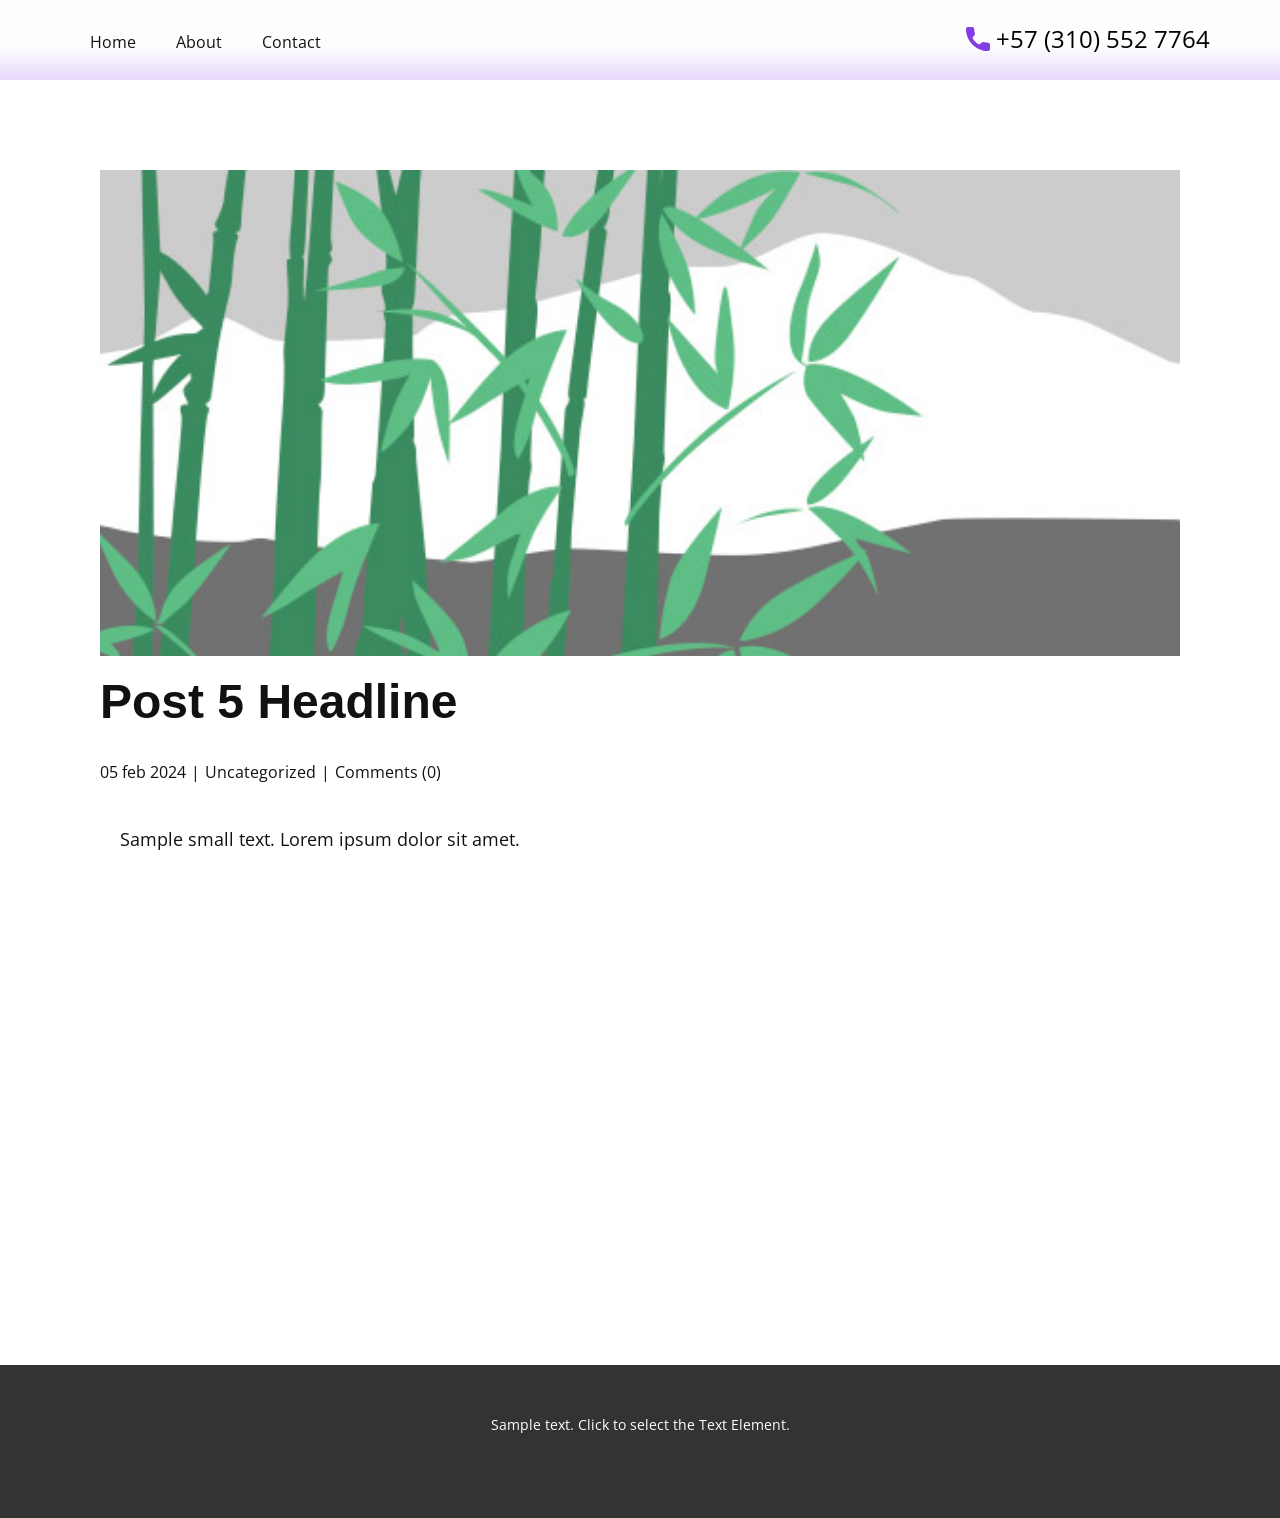
<file: blog/post-4.html>
<!DOCTYPE html>
<html style="font-size: 16px;" lang="es"><head>
    <meta name="viewport" content="width=device-width, initial-scale=1.0">
    <meta charset="utf-8">
    <meta name="keywords" content="Encabezado de la Publicación 1">
    <meta name="description" content="Sample small text. Lorem ipsum dolor sit amet.">
    <title>Post 5 Headline</title>
    <link rel="stylesheet" href="../nicepage.css" media="screen">
<link rel="stylesheet" href="../Post-Template.css" media="screen">
    <script class="u-script" type="text/javascript" src="../jquery.js" defer=""></script>
    <script class="u-script" type="text/javascript" src="../nicepage.js" defer=""></script>
    <meta name="generator" content="Nicepage 8.8.2, nicepage.com">
    
    
    
    <link id="u-page-google-font" rel="stylesheet" href="https://fonts.googleapis.com/css2?display=swap&amp;family=Roboto:ital,wght@0,100;0,200;0,300;0,400;0,500;0,600;0,700;0,800;0,900;1,100;1,200;1,300;1,400;1,500;1,600;1,700;1,800;1,900&amp;family=Open+Sans:ital,wght@0,300;0,400;0,500;0,600;0,700;0,800;1,300;1,400;1,500;1,600;1,700;1,800">
    <script type="application/ld+json">{
		"@context": "http://schema.org",
		"@type": "Organization",
		"name": ""
}</script>
    <meta name="theme-color" content="#833de7">
  <meta data-intl-tel-input-cdn-path="intlTelInput/"><meta name="twitter:description" content="Sample small text. Lorem ipsum dolor sit amet."><meta property="og:type" content="article"><meta property="og:title" content="Post 5 Headline"><meta property="og:description" content="Sample small text. Lorem ipsum dolor sit amet."><meta property="og:image" content="../images/68f64b9d.jpeg"></head>
  <body data-path-to-root="./" data-include-products="false" class="u-body u-xl-mode" data-lang="es"><header class="u-clearfix u-gradient u-header u-header" id="sec-919a"><div class="u-clearfix u-sheet u-valign-middle u-sheet-1">
        <nav class="u-menu u-menu-one-level u-offcanvas u-menu-1" role="navigation" aria-label="Menu navigation">
          <div class="menu-collapse" style="font-size: 1rem; letter-spacing: 0px;">
            <a class="u-button-style u-custom-left-right-menu-spacing u-custom-padding-bottom u-custom-text-hover-color u-custom-top-bottom-menu-spacing u-hamburger-link u-nav-link u-text-active-palette-1-base u-text-hover-palette-2-base" href="#" tabindex="-1" aria-label="Open menu" aria-controls="6c05">
              <svg class="u-svg-link" viewBox="0 0 24 24"><use xlink:href="#menu-hamburger"></use></svg>
              <svg class="u-svg-content" version="1.1" id="menu-hamburger" viewBox="0 0 16 16" x="0px" y="0px" xmlns:xlink="http://www.w3.org/1999/xlink" xmlns="http://www.w3.org/2000/svg"><g><rect y="1" width="16" height="2"></rect><rect y="7" width="16" height="2"></rect><rect y="13" width="16" height="2"></rect>
</g></svg>
            </a>
          </div>
          <div class="u-custom-menu u-nav-container">
            <ul class="u-nav u-unstyled u-nav-1" role="menubar"><li class="u-nav-item" role="none"><a class="u-button-style u-nav-link u-text-active-palette-1-base u-text-hover-palette-3-base u-nav-link-2" href="../" role="menuitem">Home</a>
</li><li class="u-nav-item" role="none"><a class="u-button-style u-nav-link u-text-active-palette-1-base u-text-hover-palette-3-base u-nav-link-2" href="../Acerca-de.html" role="menuitem">About</a>
</li><li class="u-nav-item" role="none"><a class="u-button-style u-nav-link u-text-active-palette-1-base u-text-hover-palette-3-base u-nav-link-2" href="../Contacto.html" role="menuitem">Contact</a>
</li></ul>
          </div>
          <div class="u-custom-menu u-nav-container-collapse" id="6c05" role="region" aria-label="Menu panel">
            <div class="u-black u-container-style u-inner-container-layout u-opacity u-opacity-95 u-sidenav">
              <div class="u-inner-container-layout u-sidenav-overflow">
                <div class="u-menu-close" tabindex="-1" aria-label="Close menu"></div>
                <ul class="u-align-center u-nav u-popupmenu-items u-unstyled u-nav-2"><li class="u-nav-item"><a class="u-button-style u-nav-link" href="../">Home</a>
</li><li class="u-nav-item"><a class="u-button-style u-nav-link" href="../Acerca-de.html">About</a>
</li><li class="u-nav-item"><a class="u-button-style u-nav-link" href="../Contacto.html">Contact</a>
</li></ul>
              </div>
            </div>
            <div class="u-black u-menu-overlay u-opacity u-opacity-70"></div>
          </div>
        </nav>
        <a href="#" class="u-active-none u-btn u-btn-rectangle u-button-style u-hover-none u-none u-text-black u-btn-1"><span class="u-icon u-text-palette-1-base"><svg class="u-svg-content" viewBox="0 0 405.333 405.333" x="0px" y="0px" style="width: 1em; height: 1em;"><path d="M373.333,266.88c-25.003,0-49.493-3.904-72.704-11.563c-11.328-3.904-24.192-0.896-31.637,6.699l-46.016,34.752    c-52.8-28.181-86.592-61.952-114.389-114.368l33.813-44.928c8.512-8.512,11.563-20.971,7.915-32.64    C142.592,81.472,138.667,56.96,138.667,32c0-17.643-14.357-32-32-32H32C14.357,0,0,14.357,0,32    c0,205.845,167.488,373.333,373.333,373.333c17.643,0,32-14.357,32-32V298.88C405.333,281.237,390.976,266.88,373.333,266.88z"></path></svg></span>&nbsp;+57 (310) 552 7764
        </a>
      </div></header>
    <section class="u-align-center u-clearfix u-section-1" id="block-2">
      <div class="u-clearfix u-sheet u-valign-middle-md u-valign-middle-sm u-valign-middle-xs u-sheet-1"><!--post_details--><!--post_details_options_json--><!--{"source":""}--><!--/post_details_options_json--><!--blog_post-->
        <div class="u-container-style u-expanded-width u-post-details u-post-details-1">
          <div class="u-container-layout u-valign-middle u-container-layout-1"><!--blog_post_image-->
            <img alt="" class="u-blog-control u-expanded-width u-image u-image-default u-image-1" src="../images/68f64b9d.jpeg"><!--/blog_post_image--><!--blog_post_header-->
            <h2 class="u-blog-control u-text u-text-1">Post 5 Headline</h2><!--/blog_post_header--><!--blog_post_metadata-->
            <div class="u-blog-control u-metadata u-metadata-1"><!--blog_post_metadata_date--><span class="u-meta-date u-meta-icon">05 feb 2024</span><!--/blog_post_metadata_date--><!--blog_post_metadata_category--><span class="u-meta-category u-meta-icon"><a href="/blog/blog.html#/blog-1///">Uncategorized</a></span><!--/blog_post_metadata_category--><!--blog_post_metadata_comments--><span class="u-meta-comments u-meta-icon"><!--blog_post_metadata_comments_content-->Comments (0)<!--/blog_post_metadata_comments_content--></span><!--/blog_post_metadata_comments-->
            </div><!--/blog_post_metadata--><!--blog_post_content-->
            <div class="u-align-justify u-blog-control u-post-content u-text u-text-2 fr-view">
  <p>
    <meta name="viewport" content="width=device-width, initial-scale=1.0">
    <meta charset="utf-8">
    <meta name="keywords" content=""><meta name="description" content="">
    <title></title>
    <link rel="stylesheet" href="/nicepage.css" media="screen" class="u-static-style"><link rel="stylesheet" href="/nicepage.css" media="screen">
    <script class="u-script" type="text/javascript" src="//capp.nicepage.com/assets/jquery-1.9.1.min.js" defer=""></script>
    <script class="u-script" type="text/javascript" src="//capp.nicepage.com/7c16f7b2f78f710ebdccbfe55418de4ed747a007/nicepage.js" defer=""></script>
</p><section class="u-clearfix u-valign-top u-block-7ff1-1" custom-posts-hash="T" data-section-properties="{&quot;margin&quot;:&quot;none&quot;,&quot;stretch&quot;:true}" data-id="7ff1" data-posts-content="[{'images':[],'maps':[],'videos':[],'icons':[],'textWidth':'','textHeight':'','id':1,'headingProp':'h3','textProp':'text'}]" style="min-height: 500px">
  <div class="u-clearfix u-rich-text u-text u-block-7ff1-4" data-state="{&quot;margin-top&quot;:{&quot;shouldApplyDefaultMargins&quot;:{&quot;XL&quot;:false,&quot;LG&quot;:false,&quot;MD&quot;:false,&quot;SM&quot;:true,&quot;XS&quot;:true},&quot;parentVerticalAlign&quot;:{&quot;XL&quot;:&quot;top&quot;,&quot;LG&quot;:&quot;top&quot;,&quot;MD&quot;:&quot;top&quot;,&quot;SM&quot;:&quot;top&quot;,&quot;XS&quot;:&quot;top&quot;}},&quot;margin-bottom&quot;:{&quot;shouldApplyDefaultMargins&quot;:{&quot;XL&quot;:false,&quot;LG&quot;:false,&quot;MD&quot;:false,&quot;SM&quot;:true,&quot;XS&quot;:true},&quot;parentVerticalAlign&quot;:{&quot;XL&quot;:&quot;top&quot;,&quot;LG&quot;:&quot;top&quot;,&quot;MD&quot;:&quot;top&quot;,&quot;SM&quot;:&quot;top&quot;,&quot;XS&quot;:&quot;top&quot;}}}" style="padding-left: 20px; padding-right: 20px">
  Sample small text. Lorem ipsum dolor sit amet.
  </div>
  <style data-mode="XL">@media (min-width: 1200px) {
  .u-block-7ff1-1 {
    min-height: 500px;
  }
  .u-block-7ff1-4 {
    padding-left: 20px;
    padding-right: 20px;
  }
}</style>
  <style data-mode="LG">@media (max-width: 1199px) and (min-width: 992px) {
  .u-block-7ff1-1 {
    min-height: 500px;
  }
  .u-block-7ff1-4 {
    padding-left: 20px;
    padding-right: 20px;
  }
}</style>
  <style data-mode="MD">@media (max-width: 991px) and (min-width: 768px) {
  .u-block-7ff1-1 {
    min-height: 500px;
  }
  .u-block-7ff1-4 {
    padding-left: 20px;
    padding-right: 20px;
  }
}</style>
  <style data-mode="SM">@media (max-width: 767px) and (min-width: 576px) {
  .u-block-7ff1-1 {
    min-height: 500px;
  }
  .u-block-7ff1-4 {
    padding-left: 20px;
    padding-right: 20px;
    margin-top: 60px;
    margin-bottom: 60px;
  }
}</style>
  <style data-mode="XS">@media (max-width: 575px) {
  .u-block-7ff1-1 {
    min-height: 500px;
  }
  .u-block-7ff1-4 {
    padding-left: 20px;
    padding-right: 20px;
    margin-top: 60px;
    margin-bottom: 60px;
  }
}</style>
</section>
<p></p>
  </div><!--/blog_post_content-->
          </div>
        </div><!--/blog_post--><!--/post_details-->
      </div>
    </section>
    
    
    
    <footer class="u-align-center u-clearfix u-container-align-center u-footer u-grey-80 u-footer" id="sec-e7b4"><div class="u-clearfix u-sheet u-sheet-1">
        <p class="u-small-text u-text u-text-variant u-text-1">Sample text. Click to select the Text Element.</p>
      </div></footer>
    <section class="u-backlink u-clearfix u-grey-80"></section>
  
</body></html>
</file>
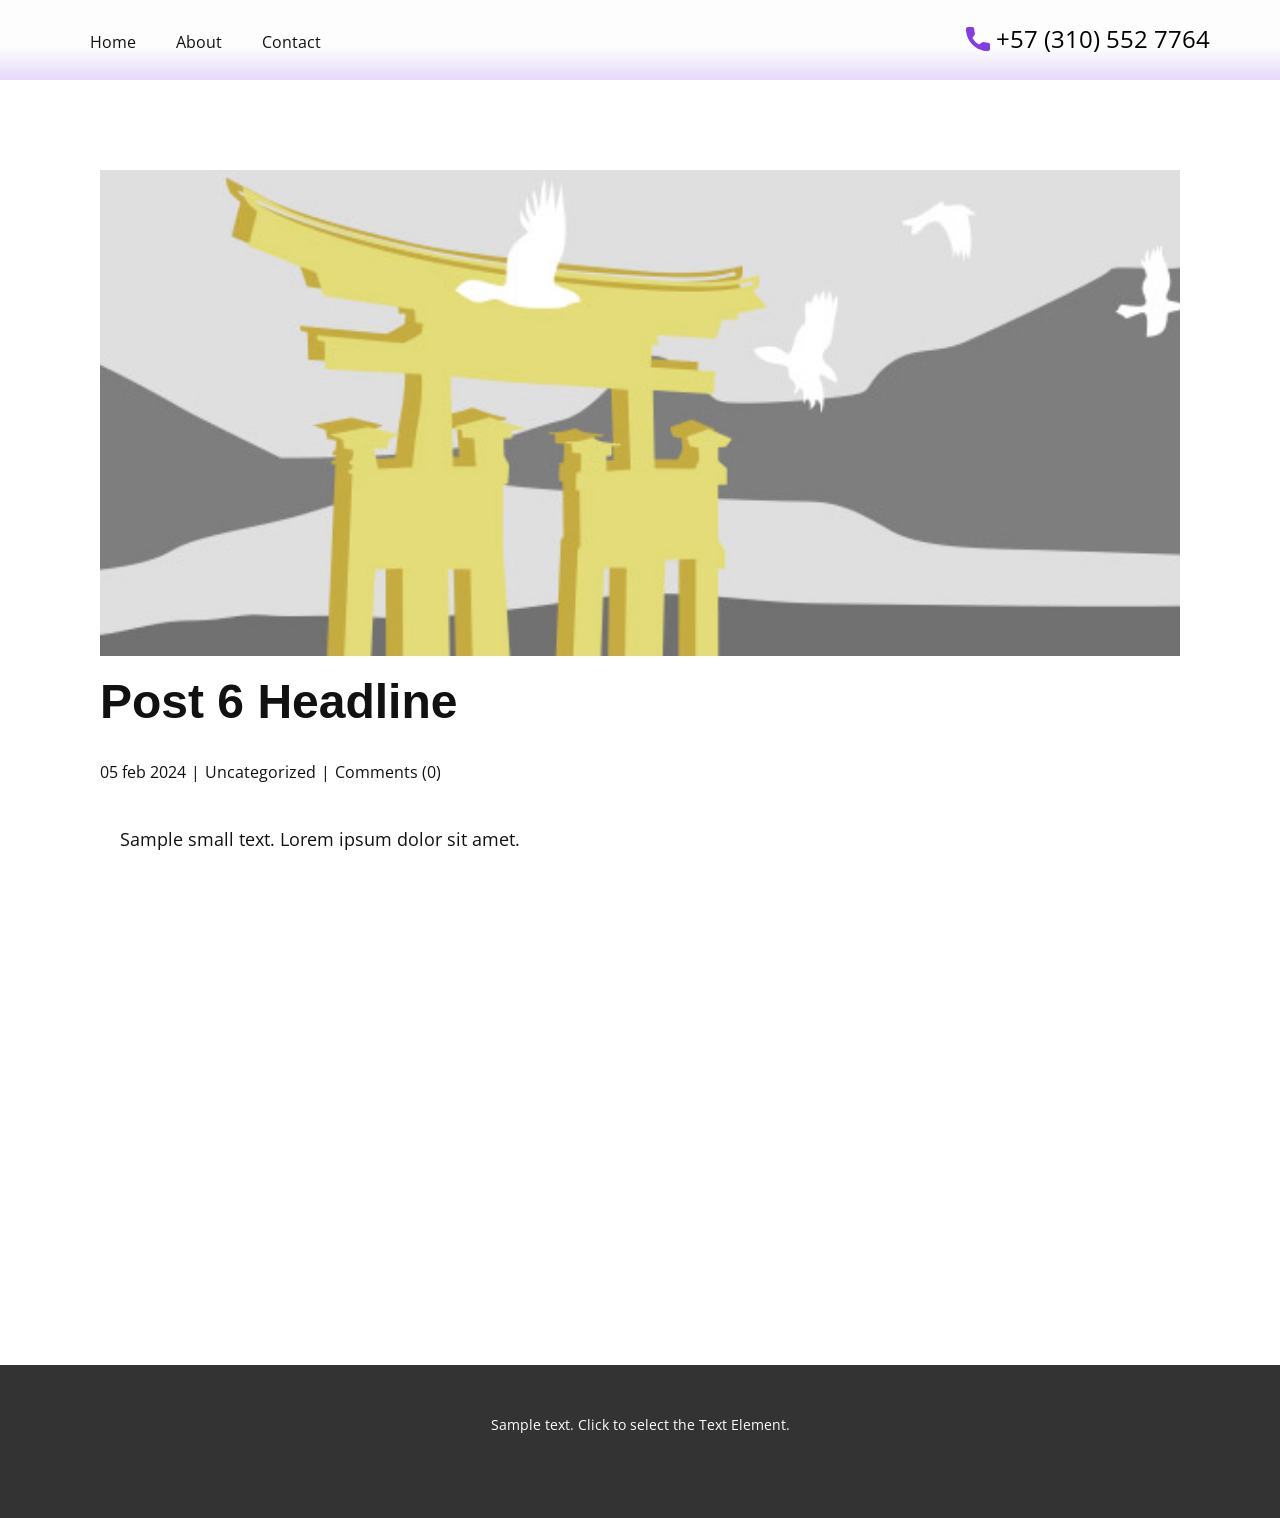
<file: blog/post-5.html>
<!DOCTYPE html>
<html style="font-size: 16px;" lang="es"><head>
    <meta name="viewport" content="width=device-width, initial-scale=1.0">
    <meta charset="utf-8">
    <meta name="keywords" content="Encabezado de la Publicación 1">
    <meta name="description" content="Sample small text. Lorem ipsum dolor sit amet.">
    <title>Post 6 Headline</title>
    <link rel="stylesheet" href="../nicepage.css" media="screen">
<link rel="stylesheet" href="../Post-Template.css" media="screen">
    <script class="u-script" type="text/javascript" src="../jquery.js" defer=""></script>
    <script class="u-script" type="text/javascript" src="../nicepage.js" defer=""></script>
    <meta name="generator" content="Nicepage 8.8.2, nicepage.com">
    
    
    
    <link id="u-page-google-font" rel="stylesheet" href="https://fonts.googleapis.com/css2?display=swap&amp;family=Roboto:ital,wght@0,100;0,200;0,300;0,400;0,500;0,600;0,700;0,800;0,900;1,100;1,200;1,300;1,400;1,500;1,600;1,700;1,800;1,900&amp;family=Open+Sans:ital,wght@0,300;0,400;0,500;0,600;0,700;0,800;1,300;1,400;1,500;1,600;1,700;1,800">
    <script type="application/ld+json">{
		"@context": "http://schema.org",
		"@type": "Organization",
		"name": ""
}</script>
    <meta name="theme-color" content="#833de7">
  <meta data-intl-tel-input-cdn-path="intlTelInput/"><meta name="twitter:description" content="Sample small text. Lorem ipsum dolor sit amet."><meta property="og:type" content="article"><meta property="og:title" content="Post 6 Headline"><meta property="og:description" content="Sample small text. Lorem ipsum dolor sit amet."><meta property="og:image" content="../images/8ad73f3c.jpeg"></head>
  <body data-path-to-root="./" data-include-products="false" class="u-body u-xl-mode" data-lang="es"><header class="u-clearfix u-gradient u-header u-header" id="sec-919a"><div class="u-clearfix u-sheet u-valign-middle u-sheet-1">
        <nav class="u-menu u-menu-one-level u-offcanvas u-menu-1" role="navigation" aria-label="Menu navigation">
          <div class="menu-collapse" style="font-size: 1rem; letter-spacing: 0px;">
            <a class="u-button-style u-custom-left-right-menu-spacing u-custom-padding-bottom u-custom-text-hover-color u-custom-top-bottom-menu-spacing u-hamburger-link u-nav-link u-text-active-palette-1-base u-text-hover-palette-2-base" href="#" tabindex="-1" aria-label="Open menu" aria-controls="6c05">
              <svg class="u-svg-link" viewBox="0 0 24 24"><use xlink:href="#menu-hamburger"></use></svg>
              <svg class="u-svg-content" version="1.1" id="menu-hamburger" viewBox="0 0 16 16" x="0px" y="0px" xmlns:xlink="http://www.w3.org/1999/xlink" xmlns="http://www.w3.org/2000/svg"><g><rect y="1" width="16" height="2"></rect><rect y="7" width="16" height="2"></rect><rect y="13" width="16" height="2"></rect>
</g></svg>
            </a>
          </div>
          <div class="u-custom-menu u-nav-container">
            <ul class="u-nav u-unstyled u-nav-1" role="menubar"><li class="u-nav-item" role="none"><a class="u-button-style u-nav-link u-text-active-palette-1-base u-text-hover-palette-3-base u-nav-link-2" href="../" role="menuitem">Home</a>
</li><li class="u-nav-item" role="none"><a class="u-button-style u-nav-link u-text-active-palette-1-base u-text-hover-palette-3-base u-nav-link-2" href="../Acerca-de.html" role="menuitem">About</a>
</li><li class="u-nav-item" role="none"><a class="u-button-style u-nav-link u-text-active-palette-1-base u-text-hover-palette-3-base u-nav-link-2" href="../Contacto.html" role="menuitem">Contact</a>
</li></ul>
          </div>
          <div class="u-custom-menu u-nav-container-collapse" id="6c05" role="region" aria-label="Menu panel">
            <div class="u-black u-container-style u-inner-container-layout u-opacity u-opacity-95 u-sidenav">
              <div class="u-inner-container-layout u-sidenav-overflow">
                <div class="u-menu-close" tabindex="-1" aria-label="Close menu"></div>
                <ul class="u-align-center u-nav u-popupmenu-items u-unstyled u-nav-2"><li class="u-nav-item"><a class="u-button-style u-nav-link" href="../">Home</a>
</li><li class="u-nav-item"><a class="u-button-style u-nav-link" href="../Acerca-de.html">About</a>
</li><li class="u-nav-item"><a class="u-button-style u-nav-link" href="../Contacto.html">Contact</a>
</li></ul>
              </div>
            </div>
            <div class="u-black u-menu-overlay u-opacity u-opacity-70"></div>
          </div>
        </nav>
        <a href="#" class="u-active-none u-btn u-btn-rectangle u-button-style u-hover-none u-none u-text-black u-btn-1"><span class="u-icon u-text-palette-1-base"><svg class="u-svg-content" viewBox="0 0 405.333 405.333" x="0px" y="0px" style="width: 1em; height: 1em;"><path d="M373.333,266.88c-25.003,0-49.493-3.904-72.704-11.563c-11.328-3.904-24.192-0.896-31.637,6.699l-46.016,34.752    c-52.8-28.181-86.592-61.952-114.389-114.368l33.813-44.928c8.512-8.512,11.563-20.971,7.915-32.64    C142.592,81.472,138.667,56.96,138.667,32c0-17.643-14.357-32-32-32H32C14.357,0,0,14.357,0,32    c0,205.845,167.488,373.333,373.333,373.333c17.643,0,32-14.357,32-32V298.88C405.333,281.237,390.976,266.88,373.333,266.88z"></path></svg></span>&nbsp;+57 (310) 552 7764
        </a>
      </div></header>
    <section class="u-align-center u-clearfix u-section-1" id="block-2">
      <div class="u-clearfix u-sheet u-valign-middle-md u-valign-middle-sm u-valign-middle-xs u-sheet-1"><!--post_details--><!--post_details_options_json--><!--{"source":""}--><!--/post_details_options_json--><!--blog_post-->
        <div class="u-container-style u-expanded-width u-post-details u-post-details-1">
          <div class="u-container-layout u-valign-middle u-container-layout-1"><!--blog_post_image-->
            <img alt="" class="u-blog-control u-expanded-width u-image u-image-default u-image-1" src="../images/8ad73f3c.jpeg"><!--/blog_post_image--><!--blog_post_header-->
            <h2 class="u-blog-control u-text u-text-1">Post 6 Headline</h2><!--/blog_post_header--><!--blog_post_metadata-->
            <div class="u-blog-control u-metadata u-metadata-1"><!--blog_post_metadata_date--><span class="u-meta-date u-meta-icon">05 feb 2024</span><!--/blog_post_metadata_date--><!--blog_post_metadata_category--><span class="u-meta-category u-meta-icon"><a href="/blog/blog.html#/blog-1///">Uncategorized</a></span><!--/blog_post_metadata_category--><!--blog_post_metadata_comments--><span class="u-meta-comments u-meta-icon"><!--blog_post_metadata_comments_content-->Comments (0)<!--/blog_post_metadata_comments_content--></span><!--/blog_post_metadata_comments-->
            </div><!--/blog_post_metadata--><!--blog_post_content-->
            <div class="u-align-justify u-blog-control u-post-content u-text u-text-2 fr-view">
  <p>
    <meta name="viewport" content="width=device-width, initial-scale=1.0">
    <meta charset="utf-8">
    <meta name="keywords" content=""><meta name="description" content="">
    <title></title>
    <link rel="stylesheet" href="/nicepage.css" media="screen" class="u-static-style"><link rel="stylesheet" href="/nicepage.css" media="screen">
    <script class="u-script" type="text/javascript" src="//capp.nicepage.com/assets/jquery-1.9.1.min.js" defer=""></script>
    <script class="u-script" type="text/javascript" src="//capp.nicepage.com/7c16f7b2f78f710ebdccbfe55418de4ed747a007/nicepage.js" defer=""></script>
</p><section class="u-clearfix u-valign-top u-block-aace-1" custom-posts-hash="T" data-section-properties="{&quot;margin&quot;:&quot;none&quot;,&quot;stretch&quot;:true}" data-id="aace" data-posts-content="[{'images':[],'maps':[],'videos':[],'icons':[],'textWidth':'','textHeight':'','id':1,'headingProp':'h3','textProp':'text'}]" style="min-height: 500px">
  <div class="u-clearfix u-rich-text u-text u-block-aace-4" data-state="{&quot;margin-top&quot;:{&quot;shouldApplyDefaultMargins&quot;:{&quot;XL&quot;:false,&quot;LG&quot;:false,&quot;MD&quot;:false,&quot;SM&quot;:true,&quot;XS&quot;:true},&quot;parentVerticalAlign&quot;:{&quot;XL&quot;:&quot;top&quot;,&quot;LG&quot;:&quot;top&quot;,&quot;MD&quot;:&quot;top&quot;,&quot;SM&quot;:&quot;top&quot;,&quot;XS&quot;:&quot;top&quot;}},&quot;margin-bottom&quot;:{&quot;shouldApplyDefaultMargins&quot;:{&quot;XL&quot;:false,&quot;LG&quot;:false,&quot;MD&quot;:false,&quot;SM&quot;:true,&quot;XS&quot;:true},&quot;parentVerticalAlign&quot;:{&quot;XL&quot;:&quot;top&quot;,&quot;LG&quot;:&quot;top&quot;,&quot;MD&quot;:&quot;top&quot;,&quot;SM&quot;:&quot;top&quot;,&quot;XS&quot;:&quot;top&quot;}}}" style="padding-left: 20px; padding-right: 20px">
  Sample small text. Lorem ipsum dolor sit amet.
  </div>
  <style data-mode="XL">@media (min-width: 1200px) {
  .u-block-aace-1 {
    min-height: 500px;
  }
  .u-block-aace-4 {
    padding-left: 20px;
    padding-right: 20px;
  }
}</style>
  <style data-mode="LG">@media (max-width: 1199px) and (min-width: 992px) {
  .u-block-aace-1 {
    min-height: 500px;
  }
  .u-block-aace-4 {
    padding-left: 20px;
    padding-right: 20px;
  }
}</style>
  <style data-mode="MD">@media (max-width: 991px) and (min-width: 768px) {
  .u-block-aace-1 {
    min-height: 500px;
  }
  .u-block-aace-4 {
    padding-left: 20px;
    padding-right: 20px;
  }
}</style>
  <style data-mode="SM">@media (max-width: 767px) and (min-width: 576px) {
  .u-block-aace-1 {
    min-height: 500px;
  }
  .u-block-aace-4 {
    padding-left: 20px;
    padding-right: 20px;
    margin-top: 60px;
    margin-bottom: 60px;
  }
}</style>
  <style data-mode="XS">@media (max-width: 575px) {
  .u-block-aace-1 {
    min-height: 500px;
  }
  .u-block-aace-4 {
    padding-left: 20px;
    padding-right: 20px;
    margin-top: 60px;
    margin-bottom: 60px;
  }
}</style>
</section>
<p></p>
  </div><!--/blog_post_content-->
          </div>
        </div><!--/blog_post--><!--/post_details-->
      </div>
    </section>
    
    
    
    <footer class="u-align-center u-clearfix u-container-align-center u-footer u-grey-80 u-footer" id="sec-e7b4"><div class="u-clearfix u-sheet u-sheet-1">
        <p class="u-small-text u-text u-text-variant u-text-1">Sample text. Click to select the Text Element.</p>
      </div></footer>
    <section class="u-backlink u-clearfix u-grey-80"></section>
  
</body></html>
</file>
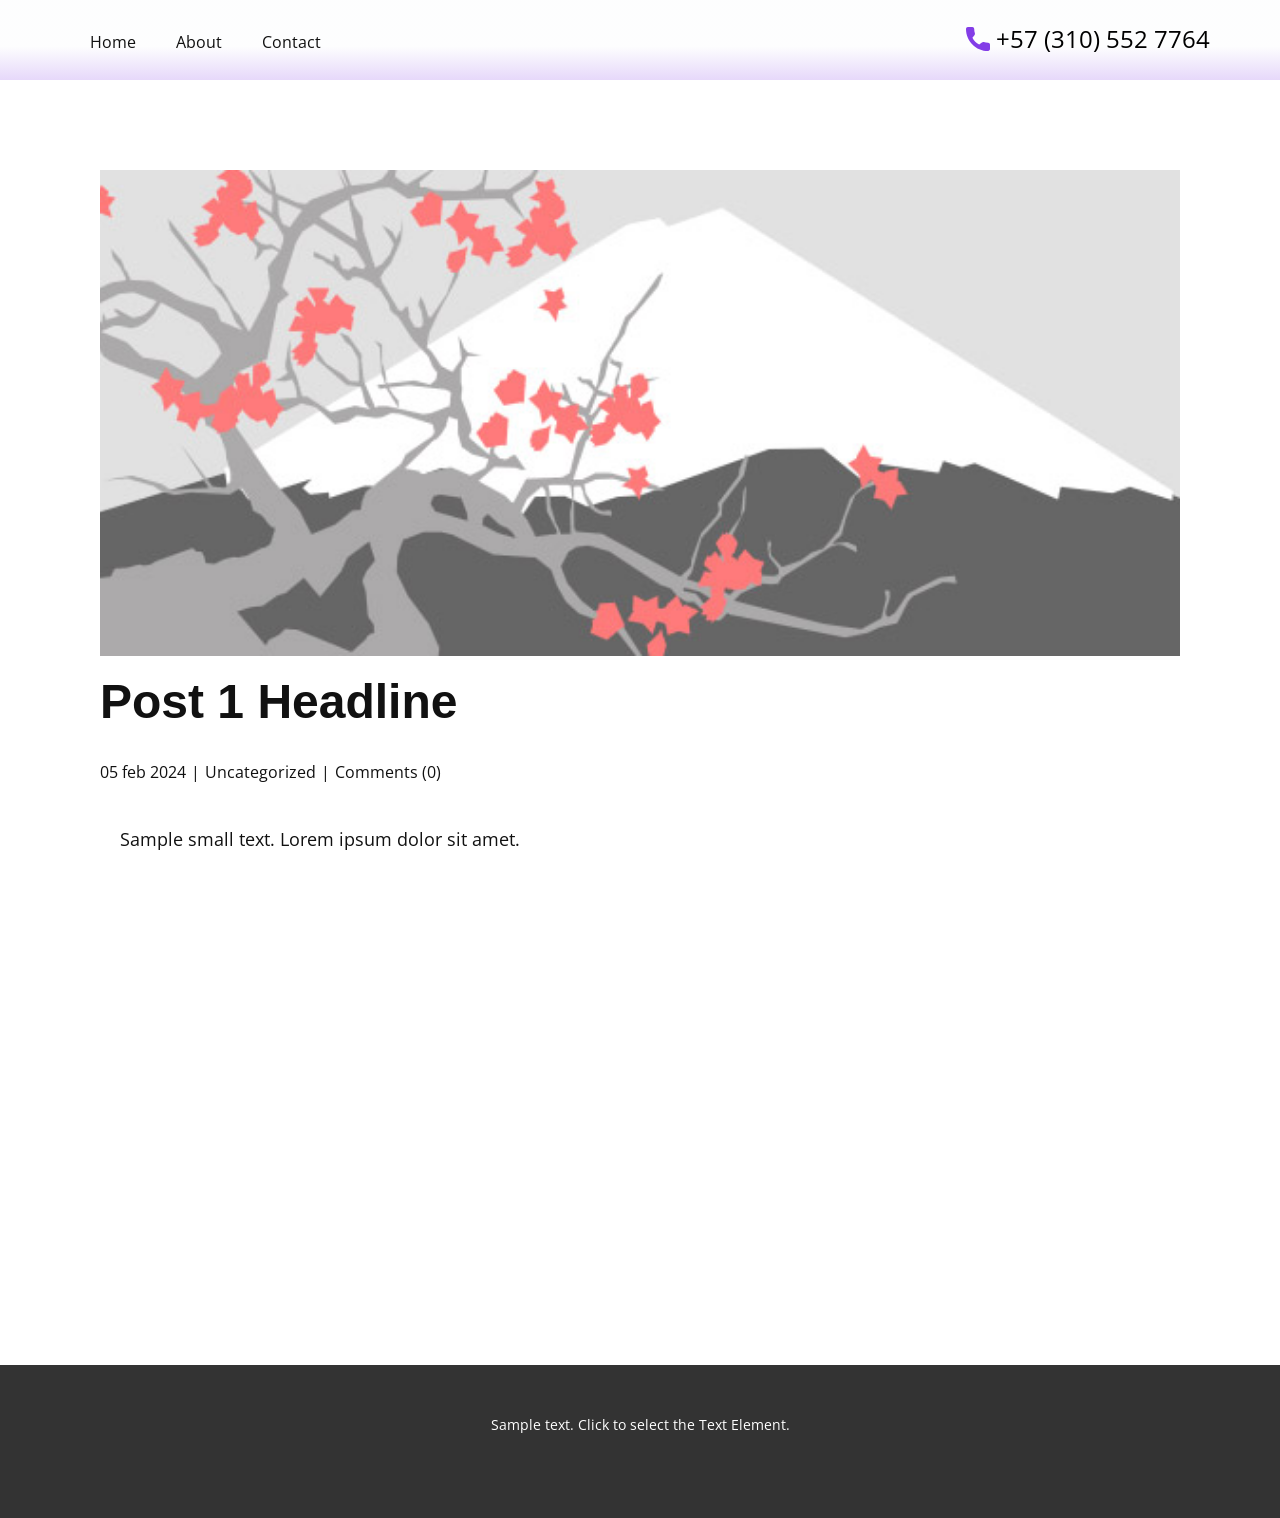
<file: blog/post.html>
<!DOCTYPE html>
<html style="font-size: 16px;" lang="es"><head>
    <meta name="viewport" content="width=device-width, initial-scale=1.0">
    <meta charset="utf-8">
    <meta name="keywords" content="Encabezado de la Publicación 1">
    <meta name="description" content="Sample small text. Lorem ipsum dolor sit amet.">
    <title>Post 1 Headline</title>
    <link rel="stylesheet" href="../nicepage.css" media="screen">
<link rel="stylesheet" href="../Post-Template.css" media="screen">
    <script class="u-script" type="text/javascript" src="../jquery.js" defer=""></script>
    <script class="u-script" type="text/javascript" src="../nicepage.js" defer=""></script>
    <meta name="generator" content="Nicepage 8.8.2, nicepage.com">
    
    
    
    <link id="u-page-google-font" rel="stylesheet" href="https://fonts.googleapis.com/css2?display=swap&amp;family=Roboto:ital,wght@0,100;0,200;0,300;0,400;0,500;0,600;0,700;0,800;0,900;1,100;1,200;1,300;1,400;1,500;1,600;1,700;1,800;1,900&amp;family=Open+Sans:ital,wght@0,300;0,400;0,500;0,600;0,700;0,800;1,300;1,400;1,500;1,600;1,700;1,800">
    <script type="application/ld+json">{
		"@context": "http://schema.org",
		"@type": "Organization",
		"name": ""
}</script>
    <meta name="theme-color" content="#833de7">
  <meta data-intl-tel-input-cdn-path="intlTelInput/"><meta name="twitter:description" content="Sample small text. Lorem ipsum dolor sit amet."><meta property="og:type" content="article"><meta property="og:title" content="Post 1 Headline"><meta property="og:description" content="Sample small text. Lorem ipsum dolor sit amet."><meta property="og:image" content="../images/0fd3416c.jpeg"></head>
  <body data-path-to-root="./" data-include-products="false" class="u-body u-xl-mode" data-lang="es"><header class="u-clearfix u-gradient u-header u-header" id="sec-919a"><div class="u-clearfix u-sheet u-valign-middle u-sheet-1">
        <nav class="u-menu u-menu-one-level u-offcanvas u-menu-1" role="navigation" aria-label="Menu navigation">
          <div class="menu-collapse" style="font-size: 1rem; letter-spacing: 0px;">
            <a class="u-button-style u-custom-left-right-menu-spacing u-custom-padding-bottom u-custom-text-hover-color u-custom-top-bottom-menu-spacing u-hamburger-link u-nav-link u-text-active-palette-1-base u-text-hover-palette-2-base" href="#" tabindex="-1" aria-label="Open menu" aria-controls="6c05">
              <svg class="u-svg-link" viewBox="0 0 24 24"><use xlink:href="#menu-hamburger"></use></svg>
              <svg class="u-svg-content" version="1.1" id="menu-hamburger" viewBox="0 0 16 16" x="0px" y="0px" xmlns:xlink="http://www.w3.org/1999/xlink" xmlns="http://www.w3.org/2000/svg"><g><rect y="1" width="16" height="2"></rect><rect y="7" width="16" height="2"></rect><rect y="13" width="16" height="2"></rect>
</g></svg>
            </a>
          </div>
          <div class="u-custom-menu u-nav-container">
            <ul class="u-nav u-unstyled u-nav-1" role="menubar"><li class="u-nav-item" role="none"><a class="u-button-style u-nav-link u-text-active-palette-1-base u-text-hover-palette-3-base u-nav-link-2" href="../" role="menuitem">Home</a>
</li><li class="u-nav-item" role="none"><a class="u-button-style u-nav-link u-text-active-palette-1-base u-text-hover-palette-3-base u-nav-link-2" href="../Acerca-de.html" role="menuitem">About</a>
</li><li class="u-nav-item" role="none"><a class="u-button-style u-nav-link u-text-active-palette-1-base u-text-hover-palette-3-base u-nav-link-2" href="../Contacto.html" role="menuitem">Contact</a>
</li></ul>
          </div>
          <div class="u-custom-menu u-nav-container-collapse" id="6c05" role="region" aria-label="Menu panel">
            <div class="u-black u-container-style u-inner-container-layout u-opacity u-opacity-95 u-sidenav">
              <div class="u-inner-container-layout u-sidenav-overflow">
                <div class="u-menu-close" tabindex="-1" aria-label="Close menu"></div>
                <ul class="u-align-center u-nav u-popupmenu-items u-unstyled u-nav-2"><li class="u-nav-item"><a class="u-button-style u-nav-link" href="../">Home</a>
</li><li class="u-nav-item"><a class="u-button-style u-nav-link" href="../Acerca-de.html">About</a>
</li><li class="u-nav-item"><a class="u-button-style u-nav-link" href="../Contacto.html">Contact</a>
</li></ul>
              </div>
            </div>
            <div class="u-black u-menu-overlay u-opacity u-opacity-70"></div>
          </div>
        </nav>
        <a href="#" class="u-active-none u-btn u-btn-rectangle u-button-style u-hover-none u-none u-text-black u-btn-1"><span class="u-icon u-text-palette-1-base"><svg class="u-svg-content" viewBox="0 0 405.333 405.333" x="0px" y="0px" style="width: 1em; height: 1em;"><path d="M373.333,266.88c-25.003,0-49.493-3.904-72.704-11.563c-11.328-3.904-24.192-0.896-31.637,6.699l-46.016,34.752    c-52.8-28.181-86.592-61.952-114.389-114.368l33.813-44.928c8.512-8.512,11.563-20.971,7.915-32.64    C142.592,81.472,138.667,56.96,138.667,32c0-17.643-14.357-32-32-32H32C14.357,0,0,14.357,0,32    c0,205.845,167.488,373.333,373.333,373.333c17.643,0,32-14.357,32-32V298.88C405.333,281.237,390.976,266.88,373.333,266.88z"></path></svg></span>&nbsp;+57 (310) 552 7764
        </a>
      </div></header>
    <section class="u-align-center u-clearfix u-section-1" id="block-2">
      <div class="u-clearfix u-sheet u-valign-middle-md u-valign-middle-sm u-valign-middle-xs u-sheet-1"><!--post_details--><!--post_details_options_json--><!--{"source":""}--><!--/post_details_options_json--><!--blog_post-->
        <div class="u-container-style u-expanded-width u-post-details u-post-details-1">
          <div class="u-container-layout u-valign-middle u-container-layout-1"><!--blog_post_image-->
            <img alt="" class="u-blog-control u-expanded-width u-image u-image-default u-image-1" src="../images/0fd3416c.jpeg"><!--/blog_post_image--><!--blog_post_header-->
            <h2 class="u-blog-control u-text u-text-1">Post 1 Headline</h2><!--/blog_post_header--><!--blog_post_metadata-->
            <div class="u-blog-control u-metadata u-metadata-1"><!--blog_post_metadata_date--><span class="u-meta-date u-meta-icon">05 feb 2024</span><!--/blog_post_metadata_date--><!--blog_post_metadata_category--><span class="u-meta-category u-meta-icon"><a href="/blog/blog.html#/blog-1///">Uncategorized</a></span><!--/blog_post_metadata_category--><!--blog_post_metadata_comments--><span class="u-meta-comments u-meta-icon"><!--blog_post_metadata_comments_content-->Comments (0)<!--/blog_post_metadata_comments_content--></span><!--/blog_post_metadata_comments-->
            </div><!--/blog_post_metadata--><!--blog_post_content-->
            <div class="u-align-justify u-blog-control u-post-content u-text u-text-2 fr-view">
  <p>
    <meta name="viewport" content="width=device-width, initial-scale=1.0">
    <meta charset="utf-8">
    <meta name="keywords" content=""><meta name="description" content="">
    <title></title>
    <link rel="stylesheet" href="/nicepage.css" media="screen" class="u-static-style"><link rel="stylesheet" href="/nicepage.css" media="screen">
    <script class="u-script" type="text/javascript" src="//capp.nicepage.com/assets/jquery-1.9.1.min.js" defer=""></script>
    <script class="u-script" type="text/javascript" src="//capp.nicepage.com/7c16f7b2f78f710ebdccbfe55418de4ed747a007/nicepage.js" defer=""></script>
</p><section class="u-clearfix u-valign-top u-block-f25f-1" custom-posts-hash="T" data-section-properties="{&quot;margin&quot;:&quot;none&quot;,&quot;stretch&quot;:true}" data-id="f25f" data-posts-content="[{'images':[],'maps':[],'videos':[],'icons':[],'textWidth':'','textHeight':'','id':1,'headingProp':'h3','textProp':'text'}]" style="min-height: 500px">
  <div class="u-clearfix u-rich-text u-text u-block-f25f-4" data-state="{&quot;margin-top&quot;:{&quot;shouldApplyDefaultMargins&quot;:{&quot;XL&quot;:false,&quot;LG&quot;:false,&quot;MD&quot;:false,&quot;SM&quot;:true,&quot;XS&quot;:true},&quot;parentVerticalAlign&quot;:{&quot;XL&quot;:&quot;top&quot;,&quot;LG&quot;:&quot;top&quot;,&quot;MD&quot;:&quot;top&quot;,&quot;SM&quot;:&quot;top&quot;,&quot;XS&quot;:&quot;top&quot;}},&quot;margin-bottom&quot;:{&quot;shouldApplyDefaultMargins&quot;:{&quot;XL&quot;:false,&quot;LG&quot;:false,&quot;MD&quot;:false,&quot;SM&quot;:true,&quot;XS&quot;:true},&quot;parentVerticalAlign&quot;:{&quot;XL&quot;:&quot;top&quot;,&quot;LG&quot;:&quot;top&quot;,&quot;MD&quot;:&quot;top&quot;,&quot;SM&quot;:&quot;top&quot;,&quot;XS&quot;:&quot;top&quot;}}}" style="padding-left: 20px; padding-right: 20px">
  Sample small text. Lorem ipsum dolor sit amet.
  </div>
  <style data-mode="XL">@media (min-width: 1200px) {
  .u-block-f25f-1 {
    min-height: 500px;
  }
  .u-block-f25f-4 {
    padding-left: 20px;
    padding-right: 20px;
  }
}</style>
  <style data-mode="LG">@media (max-width: 1199px) and (min-width: 992px) {
  .u-block-f25f-1 {
    min-height: 500px;
  }
  .u-block-f25f-4 {
    padding-left: 20px;
    padding-right: 20px;
  }
}</style>
  <style data-mode="MD">@media (max-width: 991px) and (min-width: 768px) {
  .u-block-f25f-1 {
    min-height: 500px;
  }
  .u-block-f25f-4 {
    padding-left: 20px;
    padding-right: 20px;
  }
}</style>
  <style data-mode="SM">@media (max-width: 767px) and (min-width: 576px) {
  .u-block-f25f-1 {
    min-height: 500px;
  }
  .u-block-f25f-4 {
    padding-left: 20px;
    padding-right: 20px;
    margin-top: 60px;
    margin-bottom: 60px;
  }
}</style>
  <style data-mode="XS">@media (max-width: 575px) {
  .u-block-f25f-1 {
    min-height: 500px;
  }
  .u-block-f25f-4 {
    padding-left: 20px;
    padding-right: 20px;
    margin-top: 60px;
    margin-bottom: 60px;
  }
}</style>
</section>
<p></p>
  </div><!--/blog_post_content-->
          </div>
        </div><!--/blog_post--><!--/post_details-->
      </div>
    </section>
    
    
    
    <footer class="u-align-center u-clearfix u-container-align-center u-footer u-grey-80 u-footer" id="sec-e7b4"><div class="u-clearfix u-sheet u-sheet-1">
        <p class="u-small-text u-text u-text-variant u-text-1">Sample text. Click to select the Text Element.</p>
      </div></footer>
    <section class="u-backlink u-clearfix u-grey-80"></section>
  
</body></html>
</file>
